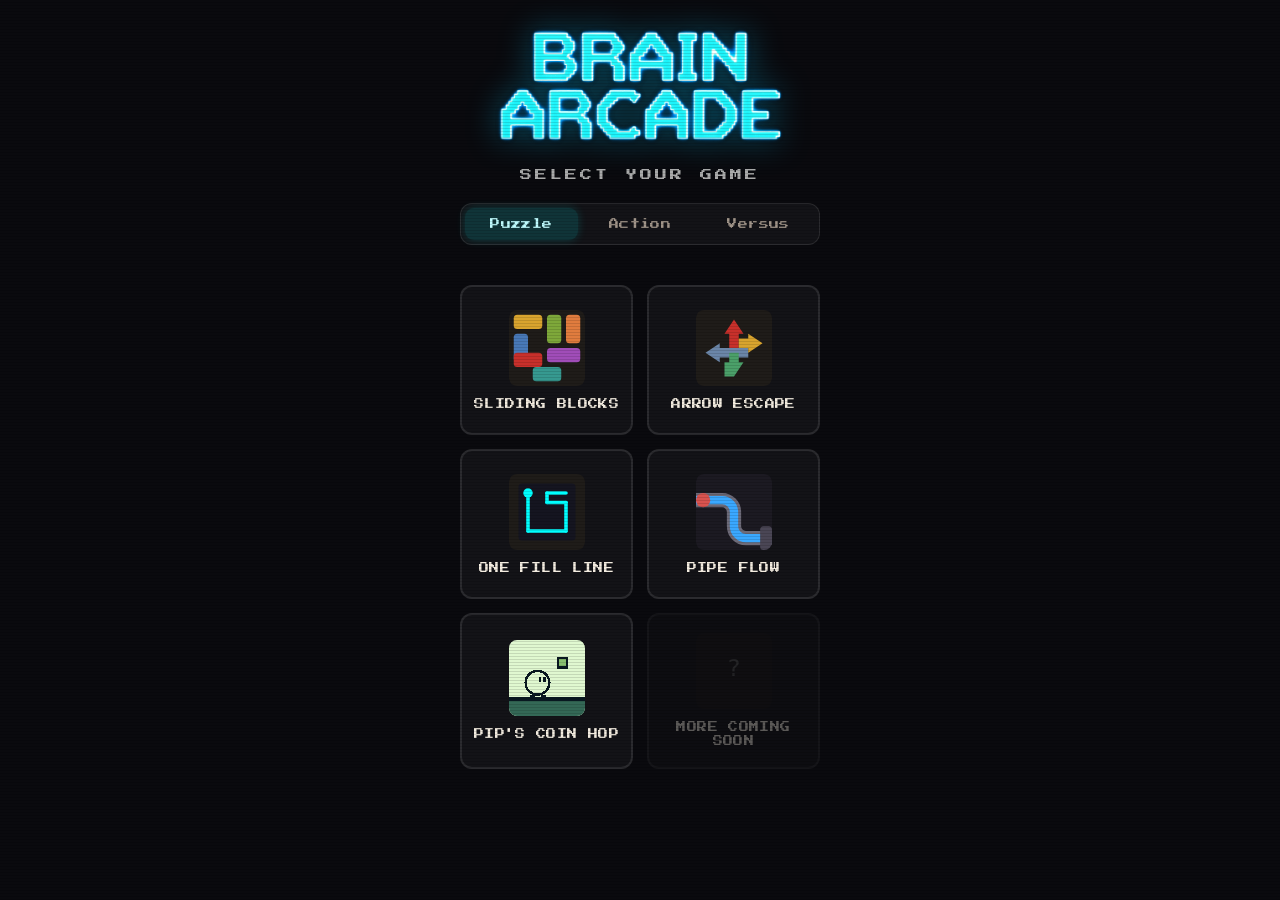
<file: index.html>
<!doctype html>
<html lang="en">
  <head>
    <meta charset="utf-8" />
    <meta
      name="viewport"
      content="width=device-width, initial-scale=1, viewport-fit=cover, maximum-scale=1, user-scalable=no"
    />
    <meta name="theme-color" content="#0a0a0e" />
    <title>Brain Arcade - Free Puzzles</title>
    <meta name="apple-mobile-web-app-capable" content="yes" />
    <meta name="apple-mobile-web-app-title" content="Brain Arcade" />
    <meta name="apple-mobile-web-app-status-bar-style" content="black-translucent" />
    <link rel="icon" type="image/svg+xml" href="favicon.svg" />
    <link rel="apple-touch-icon" href="apple-touch-icon.png" />
    <link rel="stylesheet" href="styles.css" />
  </head>
  <body>
    <!-- ============================================================ -->
    <!-- TITLE SCREEN                                                  -->
    <!-- ============================================================ -->
    <div id="screen-title" class="screen title-screen">
      <div class="title-content">
        <div class="title-header">
        <h1 class="arcade-title"><img class="arcade-logo" src="brain-arcade-logo.png" alt="Brain Arcade" /></h1>
        <p class="arcade-subtitle">SELECT YOUR GAME</p>
        <div class="game-tabs" role="tablist">
          <button class="game-tab active" type="button" role="tab" data-tab="puzzle">Puzzle</button>
          <button class="game-tab" type="button" role="tab" data-tab="action">Action</button>
          <button class="game-tab" type="button" role="tab" data-tab="versus">Versus</button>
        </div>
        </div>
        <div class="game-tiles">
          <button class="game-tile" data-game="slider" data-category="puzzle">
            <svg class="tile-icon" viewBox="0 0 64 64" aria-hidden="true">
              <rect width="64" height="64" rx="6" fill="#1f1c19"/>
              <rect x="4" y="4" width="24" height="12" rx="3" fill="#d9a42e"/>
              <rect x="4" y="20" width="12" height="24" rx="3" fill="#4879b8"/>
              <rect x="4" y="36" width="24" height="12" rx="3" fill="#c8302b"/>
              <rect x="32" y="4" width="12" height="24" rx="3" fill="#7ea83a"/>
              <rect x="32" y="32" width="28" height="12" rx="3" fill="#a04db8"/>
              <rect x="48" y="4" width="12" height="24" rx="3" fill="#e07c3e"/>
              <rect x="20" y="48" width="24" height="12" rx="3" fill="#369990"/>
            </svg>
            <span class="tile-label">SLIDING BLOCKS</span>
          </button>
          <button class="game-tile" data-game="arrow" data-category="puzzle">
            <svg class="tile-icon" viewBox="0 0 64 64" aria-hidden="true">
              <rect width="64" height="64" rx="6" fill="#1f1c19"/>
              <polygon points="32,8 40,20 36,20 36,32 28,32 28,20 24,20" fill="#c8302b"/>
              <polygon points="8,36 20,28 20,32 44,32 44,40 20,40 20,44" fill="#6b86a8"/>
              <polygon points="56,28 44,36 44,32 36,32 36,24 44,24 44,20" fill="#d9a42e"/>
              <polygon points="24,56 24,44 28,44 28,36 36,36 36,44 40,44 32,56" fill="#4ba069"/>
            </svg>
            <span class="tile-label">ARROW ESCAPE</span>
          </button>
          <button class="game-tile" data-game="hen" data-category="action">
            <svg class="tile-icon" viewBox="0 0 64 64" aria-hidden="true">
              <rect width="64" height="64" rx="6" fill="#1f1c19"/>
              <rect y="0" width="64" height="12" fill="#2d6e3a"/>
              <rect y="12" width="64" height="16" fill="#2a6ea8"/>
              <rect y="28" width="64" height="4" fill="#2d6e3a"/>
              <rect y="32" width="64" height="20" fill="#3a3a3a"/>
              <line x1="0" y1="42" x2="64" y2="42" stroke="#fff" stroke-width="1" stroke-dasharray="6 4" opacity="0.5"/>
              <rect y="52" width="64" height="12" fill="#2d6e3a"/>
              <rect x="26" y="54" width="12" height="10" rx="3" fill="#f5e6c8"/>
              <rect x="29" y="51" width="6" height="4" fill="#d03020"/>
            </svg>
            <span class="tile-label">HEN CROSSING</span>
          </button>
          <button class="game-tile" data-game="onefill" data-category="puzzle">
            <svg class="tile-icon" viewBox="0 0 64 64" aria-hidden="true">
              <rect width="64" height="64" rx="6" fill="#1f1c19"/>
              <rect x="8" y="8" width="48" height="48" rx="3" fill="#151520"/>
              <line x1="16" y1="16" x2="16" y2="48" stroke="#0ff" stroke-width="3" stroke-linecap="round"/>
              <line x1="16" y1="48" x2="48" y2="48" stroke="#0ff" stroke-width="3" stroke-linecap="round"/>
              <line x1="48" y1="48" x2="48" y2="24" stroke="#0ff" stroke-width="3" stroke-linecap="round"/>
              <line x1="48" y1="24" x2="32" y2="24" stroke="#0ff" stroke-width="3" stroke-linecap="round"/>
              <line x1="32" y1="24" x2="32" y2="16" stroke="#0ff" stroke-width="3" stroke-linecap="round"/>
              <line x1="32" y1="16" x2="48" y2="16" stroke="#0ff" stroke-width="3" stroke-linecap="round"/>
              <circle cx="16" cy="16" r="4" fill="#0ff"/>
            </svg>
            <span class="tile-label">ONE FILL LINE</span>
          </button>
          <!-- Soccer Challenge hidden from the menu (game code kept; re-enable by uncommenting)
          <button class="game-tile" data-game="soccer">
            <svg class="tile-icon" viewBox="0 0 64 64" aria-hidden="true">
              <rect width="64" height="64" rx="6" fill="#2d6e3a"/>
              <line x1="0" y1="32" x2="64" y2="32" stroke="#fff" stroke-width="1" opacity="0.5"/>
              <circle cx="32" cy="32" r="10" fill="none" stroke="#fff" stroke-width="1" opacity="0.5"/>
              <circle cx="20" cy="20" r="5" fill="#3a6dbf"/><circle cx="44" cy="20" r="5" fill="#3a6dbf"/>
              <circle cx="32" cy="12" r="5" fill="#3a6dbf"/>
              <circle cx="32" cy="44" r="5" fill="#d03020"/><circle cx="20" cy="52" r="5" fill="#d03020"/>
              <circle cx="44" cy="52" r="5" fill="#d03020"/>
              <circle cx="32" cy="28" r="3" fill="#fff"/>
            </svg>
            <span class="tile-label">SOCCER CHALLENGE</span>
          </button>
          -->
          <button class="game-tile" data-game="bubble" data-category="action">
            <svg class="tile-icon" viewBox="0 0 64 64" aria-hidden="true">
              <rect width="64" height="64" rx="6" fill="#1a1633"/>
              <circle cx="20" cy="18" r="9" fill="#e0455a"/>
              <circle cx="38" cy="16" r="9" fill="#3ac7d6"/>
              <circle cx="29" cy="32" r="9" fill="#f2c94c"/>
              <circle cx="47" cy="30" r="9" fill="#5fd068"/>
              <circle cx="16" cy="46" r="9" fill="#a95fe0"/>
              <circle cx="34" cy="48" r="9" fill="#e0455a"/>
              <polygon points="32,58 27,50 37,50" fill="#fff" opacity="0.85"/>
            </svg>
            <span class="tile-label">BUBBLE BLAST</span>
          </button>
          <button class="game-tile" data-game="ranger" data-category="action">
            <svg class="tile-icon" viewBox="0 0 64 64" aria-hidden="true">
              <rect width="64" height="64" rx="6" fill="#0b0a1a"/>
              <circle cx="12" cy="10" r="1.4" fill="#fff"/>
              <circle cx="50" cy="14" r="1" fill="#fff"/>
              <circle cx="8" cy="40" r="1" fill="#fff"/>
              <circle cx="56" cy="46" r="1.4" fill="#fff"/>
              <circle cx="44" cy="8" r="1" fill="#fff"/>
              <circle cx="44" cy="46" r="14" fill="#3d54c9" opacity="0.6"/>
              <polygon points="32,10 24,44 32,38 40,44" fill="#4fc3e8"/>
              <polygon points="28,44 26,52 30,50" fill="#ffb545"/>
              <polygon points="36,44 34,50 38,52" fill="#ffb545"/>
              <circle cx="32" cy="24" r="4" fill="#dff6ff"/>
            </svg>
            <span class="tile-label">SPACE RANGER</span>
          </button>
          <button class="game-tile" data-game="arena" data-category="versus">
            <svg class="tile-icon" viewBox="0 0 64 64" aria-hidden="true">
              <rect width="64" height="64" rx="6" fill="#241c2e"/>
              <rect x="6" y="40" width="52" height="4" fill="#3a2e44"/>
              <rect x="8" y="20" width="14" height="20" rx="2" fill="#e0455a"/>
              <rect x="11" y="12" width="8" height="9" rx="2" fill="#7a1f2b"/>
              <rect x="6" y="24" width="6" height="12" fill="#7a1f2b"/>
              <rect x="20" y="24" width="10" height="6" fill="#7a1f2b"/>
              <rect x="42" y="20" width="14" height="20" rx="2" fill="#3ac7d6"/>
              <rect x="45" y="12" width="8" height="9" rx="2" fill="#1a5a63"/>
              <rect x="52" y="24" width="6" height="12" fill="#1a5a63"/>
              <rect x="34" y="24" width="10" height="6" fill="#1a5a63"/>
            </svg>
            <span class="tile-label">ROBOT ARENA</span>
          </button>
          <button class="game-tile" data-game="pipes" data-category="puzzle">
            <svg class="tile-icon" viewBox="0 0 64 64" aria-hidden="true">
              <rect width="64" height="64" rx="6" fill="#1c1a22"/>
              <path d="M0 22 H22 A10 10 0 0 1 32 32 V44 A10 10 0 0 0 42 54 H64" fill="none" stroke="#6d6a78" stroke-width="12" stroke-linecap="butt"/>
              <path d="M0 22 H22 A10 10 0 0 1 32 32 V44 A10 10 0 0 0 42 54 H64" fill="none" stroke="#3aa8ff" stroke-width="7" stroke-linecap="butt"/>
              <circle cx="6" cy="22" r="6" fill="#d9534f"/>
              <rect x="54" y="44" width="10" height="20" rx="3" fill="#4a4655"/>
            </svg>
            <span class="tile-label">PIPE FLOW</span>
          </button>
          <a class="game-tile" href="pips-coin-hop.html" data-category="puzzle">
            <svg class="tile-icon" viewBox="0 0 64 64" aria-hidden="true" shape-rendering="crispEdges">
              <rect width="64" height="64" rx="6" fill="#e0f8d0"/>
              <rect y="48" width="64" height="16" fill="#346856"/>
              <rect y="48" width="64" height="3" fill="#081820"/>
              <rect x="40" y="14" width="10" height="10" fill="#081820"/>
              <rect x="42" y="16" width="6" height="6" fill="#88c070"/>
              <circle cx="24" cy="36" r="11" fill="#081820"/>
              <circle cx="24" cy="36" r="9" fill="#e0f8d0"/>
              <rect x="25" y="31" width="2" height="4" fill="#081820"/>
              <rect x="29" y="31" width="2" height="4" fill="#081820"/>
              <rect x="18" y="46" width="4" height="2" fill="#081820"/>
              <rect x="27" y="46" width="4" height="2" fill="#081820"/>
            </svg>
            <span class="tile-label">PIP'S COIN HOP</span>
          </a>
          <button class="game-tile" data-game="tank" data-category="versus">
            <svg class="tile-icon" viewBox="0 0 64 64" aria-hidden="true">
              <rect width="64" height="64" rx="6" fill="#7fb6e0"/>
              <rect y="46" width="64" height="18" fill="#4a8a3a"/>
              <path d="M2 46 Q16 40 30 46 T62 46" fill="#5fa83b" stroke="none"/>
              <path d="M8 44 Q32 18 56 44" fill="none" stroke="#fff" stroke-width="1.5" stroke-dasharray="3 3" opacity="0.8"/>
              <circle cx="56" cy="20" r="3.5" fill="#ffd24a"/>
              <g><rect x="6" y="40" width="14" height="6" rx="2" fill="#e0455a"/><rect x="9" y="36" width="8" height="5" rx="2" fill="#e0455a"/><rect x="14" y="30" width="9" height="2.5" rx="1" fill="#7a1f2b" transform="rotate(-38 14 31)"/></g>
              <g><rect x="44" y="40" width="14" height="6" rx="2" fill="#3ac7d6"/><rect x="47" y="36" width="8" height="5" rx="2" fill="#3ac7d6"/><rect x="41" y="30" width="9" height="2.5" rx="1" fill="#1a5a63" transform="rotate(38 50 31)"/></g>
            </svg>
            <span class="tile-label">TANK DUEL</span>
          </button>
          <div class="game-tile game-tile--disabled" data-category="all">
            <svg class="tile-icon" viewBox="0 0 64 64" aria-hidden="true">
              <rect width="64" height="64" rx="6" fill="#1f1c19" opacity="0.5"/>
              <text x="32" y="36" text-anchor="middle" font-size="20" fill="#555">?</text>
            </svg>
            <span class="tile-label">MORE COMING SOON</span>
          </div>
        </div>
      </div>
      <div class="scanlines"></div>
      <div class="title-fade" aria-hidden="true"></div>
    </div>

    <!-- ============================================================ -->
    <!-- SLIDING BLOCKS SCREEN                                         -->
    <!-- ============================================================ -->
    <div id="screen-slider" class="screen" hidden>
      <header class="app-header">
        <button class="menu-btn" type="button" data-back aria-label="Back to menu">&larr; MENU</button>
        <div class="counter" aria-live="polite">
          Completed: <span id="slider-completed-count">0</span>
        </div>
        <button
          id="slider-settings-btn"
          class="icon-btn"
          type="button"
          aria-label="Settings"
        >
          <svg viewBox="0 0 24 24" aria-hidden="true" focusable="false">
            <path
              d="M19.14 12.94a7.49 7.49 0 0 0 0-1.88l2.03-1.58a.5.5 0 0 0 .12-.64l-1.92-3.32a.5.5 0 0 0-.61-.22l-2.39.96a7.3 7.3 0 0 0-1.63-.94l-.36-2.54A.5.5 0 0 0 13.88 2h-3.84a.5.5 0 0 0-.5.43l-.36 2.54c-.58.24-1.13.55-1.63.94l-2.39-.96a.5.5 0 0 0-.61.22L2.63 8.49a.5.5 0 0 0 .12.64l2.03 1.58a7.49 7.49 0 0 0 0 1.88L2.75 14.17a.5.5 0 0 0-.12.64l1.92 3.32c.14.24.42.34.67.24l2.39-.96c.5.39 1.05.7 1.63.94l.36 2.54c.05.25.26.43.5.43h3.84c.25 0 .46-.18.5-.43l.36-2.54c.58-.24 1.13-.55 1.63-.94l2.39.96c.25.1.53 0 .67-.24l1.92-3.32a.5.5 0 0 0-.12-.64l-2.03-1.58ZM12 15.5A3.5 3.5 0 1 1 12 8.5a3.5 3.5 0 0 1 0 7Z"
              fill="currentColor"
            />
          </svg>
        </button>
      </header>

      <main class="app-main">
        <div id="slider-board-wrap" class="board-wrap">
          <div id="slider-board" class="board" aria-label="Puzzle board"></div>
        </div>

        <div class="status-bar">
          <div class="moves">Moves: <span id="slider-move-count">0</span></div>
          <div class="difficulty-label">
            <span id="slider-difficulty-label">Moderate</span>
          </div>
          <div class="status-actions">
            <button
              id="slider-restart-btn"
              type="button"
              class="icon-btn-small"
              aria-label="Restart puzzle"
              title="Restart this puzzle"
            >
              <svg viewBox="0 0 24 24" aria-hidden="true" focusable="false">
                <path
                  d="M12 5V2L7 6l5 4V7a5 5 0 1 1-4.9 6h-2.02A7 7 0 1 0 12 5z"
                  fill="currentColor"
                />
              </svg>
            </button>
            <button id="slider-new-puzzle-btn" type="button" class="primary-btn">
              New Puzzle
            </button>
          </div>
        </div>
      </main>

      <!-- Slider settings modal -->
      <div
        id="slider-settings-modal"
        class="modal"
        role="dialog"
        aria-modal="true"
        hidden
      >
        <div class="modal-backdrop" data-close></div>
        <div class="modal-card">
          <h2>Settings</h2>
          <fieldset class="field">
            <legend>Block style</legend>
            <label class="radio">
              <input type="radio" name="slider-block-style" value="wood" checked />
              <span>Wood blocks</span>
            </label>
            <label class="radio">
              <input type="radio" name="slider-block-style" value="cars" />
              <span>Cars</span>
            </label>
            <label class="radio">
              <input type="radio" name="slider-block-style" value="fruit" />
              <span>Fruit</span>
            </label>
          </fieldset>
          <fieldset class="field">
            <legend>Difficulty</legend>
            <label class="radio">
              <input type="radio" name="slider-difficulty" value="simple" />
              <span>Simple</span>
            </label>
            <label class="radio">
              <input type="radio" name="slider-difficulty" value="moderate" checked />
              <span>Moderate</span>
            </label>
            <label class="radio">
              <input type="radio" name="slider-difficulty" value="difficult" />
              <span>Difficult</span>
            </label>
          </fieldset>
          <div class="field">
            <button id="slider-reset-count-btn" type="button" class="danger-btn">
              Reset completed count
            </button>
          </div>
          <div class="modal-actions">
            <button type="button" class="primary-btn" data-close>Close</button>
          </div>
        </div>
      </div>

      <!-- Slider win modal -->
      <div id="slider-win-modal" class="modal" role="dialog" aria-modal="true" hidden>
        <div class="modal-backdrop" data-close></div>
        <div class="modal-card">
          <h2>Solved!</h2>
          <p>You solved it in <strong><span id="slider-win-moves">0</span></strong> moves.</p>
          <p>Puzzles completed: <strong><span id="slider-win-total">0</span></strong></p>
          <div class="modal-actions">
            <button id="slider-next-puzzle-btn" type="button" class="primary-btn">Next puzzle</button>
          </div>
        </div>
      </div>

      <!-- Slider tutorial modal -->
      <div id="slider-tutorial-modal" class="modal" role="dialog" aria-modal="true" hidden>
        <div class="modal-backdrop"></div>
        <div class="modal-card tutorial-card">
          <h2>How to play</h2>
          <div id="slider-tutorial-board" class="tutorial-board"></div>
          <p id="slider-tutorial-caption" class="tutorial-caption">Watch this quick demo&hellip;</p>
          <div class="modal-actions tutorial-actions">
            <button id="slider-tutorial-btn" type="button" class="danger-btn">Skip tutorial</button>
          </div>
        </div>
      </div>
    </div>

    <!-- ============================================================ -->
    <!-- ARROW ESCAPE SCREEN                                           -->
    <!-- ============================================================ -->
    <div id="screen-arrow" class="screen" hidden>
      <header class="app-header">
        <button class="menu-btn" type="button" data-back aria-label="Back to menu">&larr; MENU</button>
        <div class="counter" aria-live="polite">
          Completed: <span id="arrow-completed-count">0</span>
        </div>
        <button
          id="arrow-settings-btn"
          class="icon-btn"
          type="button"
          aria-label="Settings"
        >
          <svg viewBox="0 0 24 24" aria-hidden="true" focusable="false">
            <path
              d="M19.14 12.94a7.49 7.49 0 0 0 0-1.88l2.03-1.58a.5.5 0 0 0 .12-.64l-1.92-3.32a.5.5 0 0 0-.61-.22l-2.39.96a7.3 7.3 0 0 0-1.63-.94l-.36-2.54A.5.5 0 0 0 13.88 2h-3.84a.5.5 0 0 0-.5.43l-.36 2.54c-.58.24-1.13.55-1.63.94l-2.39-.96a.5.5 0 0 0-.61.22L2.63 8.49a.5.5 0 0 0 .12.64l2.03 1.58a7.49 7.49 0 0 0 0 1.88L2.75 14.17a.5.5 0 0 0-.12.64l1.92 3.32c.14.24.42.34.67.24l2.39-.96c.5.39 1.05.7 1.63.94l.36 2.54c.05.25.26.43.5.43h3.84c.25 0 .46-.18.5-.43l.36-2.54c.58-.24 1.13-.55 1.63-.94l2.39.96c.25.1.53 0 .67-.24l1.92-3.32a.5.5 0 0 0-.12-.64l-2.03-1.58ZM12 15.5A3.5 3.5 0 1 1 12 8.5a3.5 3.5 0 0 1 0 7Z"
              fill="currentColor"
            />
          </svg>
        </button>
      </header>

      <main class="app-main">
        <div id="arrow-board-wrap" class="board-wrap">
          <div id="arrow-board" class="arrow-board" aria-label="Arrow puzzle board"></div>
        </div>

        <div class="status-bar">
          <div class="moves">Taps: <span id="arrow-tap-count">0</span></div>
          <div class="difficulty-label">
            <span id="arrow-difficulty-label">Moderate</span>
          </div>
          <div class="status-actions">
            <button
              id="arrow-restart-btn"
              type="button"
              class="icon-btn-small"
              aria-label="Restart puzzle"
              title="Restart this puzzle"
            >
              <svg viewBox="0 0 24 24" aria-hidden="true" focusable="false">
                <path
                  d="M12 5V2L7 6l5 4V7a5 5 0 1 1-4.9 6h-2.02A7 7 0 1 0 12 5z"
                  fill="currentColor"
                />
              </svg>
            </button>
            <button id="arrow-new-puzzle-btn" type="button" class="primary-btn">
              New Puzzle
            </button>
          </div>
        </div>
      </main>

      <!-- Arrow settings modal -->
      <div id="arrow-settings-modal" class="modal" role="dialog" aria-modal="true" hidden>
        <div class="modal-backdrop" data-close></div>
        <div class="modal-card">
          <h2>Settings</h2>
          <fieldset class="field">
            <legend>Difficulty</legend>
            <label class="radio">
              <input type="radio" name="arrow-difficulty" value="simple" />
              <span>Simple</span>
            </label>
            <label class="radio">
              <input type="radio" name="arrow-difficulty" value="moderate" checked />
              <span>Moderate</span>
            </label>
            <label class="radio">
              <input type="radio" name="arrow-difficulty" value="difficult" />
              <span>Difficult</span>
            </label>
          </fieldset>
          <div class="field">
            <button id="arrow-reset-count-btn" type="button" class="danger-btn">
              Reset completed count
            </button>
          </div>
          <div class="modal-actions">
            <button type="button" class="primary-btn" data-close>Close</button>
          </div>
        </div>
      </div>

      <!-- Arrow win modal -->
      <div id="arrow-win-modal" class="modal" role="dialog" aria-modal="true" hidden>
        <div class="modal-backdrop" data-close></div>
        <div class="modal-card">
          <h2>Solved!</h2>
          <p>You solved it in <strong><span id="arrow-win-taps">0</span></strong> taps.</p>
          <p>Puzzles completed: <strong><span id="arrow-win-total">0</span></strong></p>
          <div class="modal-actions">
            <button id="arrow-next-puzzle-btn" type="button" class="primary-btn">Next puzzle</button>
          </div>
        </div>
      </div>

      <!-- Arrow tutorial modal -->
      <div id="arrow-tutorial-modal" class="modal" role="dialog" aria-modal="true" hidden>
        <div class="modal-backdrop"></div>
        <div class="modal-card tutorial-card">
          <h2>How to play</h2>
          <div id="arrow-tutorial-board" class="arrow-board arrow-tutorial-board"></div>
          <p id="arrow-tutorial-caption" class="tutorial-caption">Watch this quick demo&hellip;</p>
          <div class="modal-actions tutorial-actions">
            <button id="arrow-tutorial-btn" type="button" class="danger-btn">Skip tutorial</button>
          </div>
        </div>
      </div>
    </div>

    <!-- ============================================================ -->
    <!-- HEN CROSSING SCREEN                                           -->
    <!-- ============================================================ -->
    <div id="screen-hen" class="screen" hidden>
      <header class="app-header">
        <button class="menu-btn" type="button" data-back aria-label="Back to menu">&larr; MENU</button>
        <div class="hen-lives" id="hen-lives" aria-live="polite"></div>
        <div class="counter" aria-live="polite">
          Crossed: <span id="hen-completed-count">0</span>
        </div>
        <button id="hen-settings-btn" class="icon-btn" type="button" aria-label="Settings">
          <svg viewBox="0 0 24 24" aria-hidden="true" focusable="false">
            <path d="M19.14 12.94a7.49 7.49 0 0 0 0-1.88l2.03-1.58a.5.5 0 0 0 .12-.64l-1.92-3.32a.5.5 0 0 0-.61-.22l-2.39.96a7.3 7.3 0 0 0-1.63-.94l-.36-2.54A.5.5 0 0 0 13.88 2h-3.84a.5.5 0 0 0-.5.43l-.36 2.54c-.58.24-1.13.55-1.63.94l-2.39-.96a.5.5 0 0 0-.61.22L2.63 8.49a.5.5 0 0 0 .12.64l2.03 1.58a7.49 7.49 0 0 0 0 1.88L2.75 14.17a.5.5 0 0 0-.12.64l1.92 3.32c.14.24.42.34.67.24l2.39-.96c.5.39 1.05.7 1.63.94l.36 2.54c.05.25.26.43.5.43h3.84c.25 0 .46-.18.5-.43l.36-2.54c.58-.24 1.13-.55 1.63-.94l2.39.96c.25.1.53 0 .67-.24l1.92-3.32a.5.5 0 0 0-.12-.64l-2.03-1.58ZM12 15.5A3.5 3.5 0 1 1 12 8.5a3.5 3.5 0 0 1 0 7Z" fill="currentColor"/>
          </svg>
        </button>
      </header>

      <main class="app-main hen-main">
        <div class="hen-canvas-wrap">
          <canvas id="hen-canvas"></canvas>
        </div>
        <div class="hen-dpad">
          <button class="dpad-btn dpad-up" data-dir="up" aria-label="Move up">
            <svg viewBox="0 0 24 24"><path d="M12 4l8 8h-5v8h-6v-8H4z" fill="currentColor"/></svg>
          </button>
          <div class="dpad-mid">
            <button class="dpad-btn dpad-left" data-dir="left" aria-label="Move left">
              <svg viewBox="0 0 24 24"><path d="M4 12l8-8v5h8v6h-8v5z" fill="currentColor"/></svg>
            </button>
            <div class="dpad-center"></div>
            <button class="dpad-btn dpad-right" data-dir="right" aria-label="Move right">
              <svg viewBox="0 0 24 24"><path d="M20 12l-8 8v-5H4v-6h8V4z" fill="currentColor"/></svg>
            </button>
          </div>
          <button class="dpad-btn dpad-down" data-dir="down" aria-label="Move down">
            <svg viewBox="0 0 24 24"><path d="M12 20l-8-8h5V4h6v8h5z" fill="currentColor"/></svg>
          </button>
        </div>
        <div class="status-bar">
          <div class="difficulty-label">
            <span id="hen-difficulty-label">Moderate</span>
          </div>
        </div>
      </main>

      <!-- Hen settings modal -->
      <div id="hen-settings-modal" class="modal" role="dialog" aria-modal="true" hidden>
        <div class="modal-backdrop" data-close></div>
        <div class="modal-card">
          <h2>Settings</h2>
          <fieldset class="field">
            <legend>Difficulty</legend>
            <label class="radio"><input type="radio" name="hen-difficulty" value="simple" /><span>Simple</span></label>
            <label class="radio"><input type="radio" name="hen-difficulty" value="moderate" checked /><span>Moderate</span></label>
            <label class="radio"><input type="radio" name="hen-difficulty" value="difficult" /><span>Difficult</span></label>
          </fieldset>
          <div class="field">
            <button id="hen-reset-count-btn" type="button" class="danger-btn">Reset completed count</button>
          </div>
          <div class="modal-actions">
            <button type="button" class="primary-btn" data-close>Close</button>
          </div>
        </div>
      </div>

      <!-- Hen win modal -->
      <div id="hen-win-modal" class="modal" role="dialog" aria-modal="true" hidden>
        <div class="modal-backdrop" data-close></div>
        <div class="modal-card">
          <h2>Safe crossing!</h2>
          <p>The hen made it across!</p>
          <p>Total crossings: <strong><span id="hen-win-total">0</span></strong></p>
          <div class="modal-actions">
            <button id="hen-next-btn" type="button" class="primary-btn">Cross again</button>
          </div>
        </div>
      </div>

      <!-- Hen game-over modal -->
      <div id="hen-gameover-modal" class="modal" role="dialog" aria-modal="true" hidden>
        <div class="modal-backdrop"></div>
        <div class="modal-card">
          <h2>Game Over!</h2>
          <p>The hen ran out of lives.</p>
          <p>Total crossings: <strong><span id="hen-gameover-total">0</span></strong></p>
          <div class="modal-actions">
            <button id="hen-retry-btn" type="button" class="primary-btn">Play again</button>
          </div>
        </div>
      </div>

      <!-- Hen tutorial modal -->
      <div id="hen-tutorial-modal" class="modal" role="dialog" aria-modal="true" hidden>
        <div class="modal-backdrop"></div>
        <div class="modal-card tutorial-card">
          <h2>Hen Crossing</h2>
          <p class="tutorial-caption">Swipe to move the hen.</p>
          <p class="tutorial-caption">Cross the highway &mdash; avoid the cars!</p>
          <p class="tutorial-caption">Hop across the river on logs and flower pads.</p>
          <p class="tutorial-caption">Don&rsquo;t fall in the water!</p>
          <div class="modal-actions tutorial-actions">
            <button id="hen-tutorial-btn" type="button" class="primary-btn">Start playing!</button>
          </div>
        </div>
      </div>
    </div>

    <!-- ============================================================ -->
    <!-- ONE FILL LINE SCREEN                                          -->
    <!-- ============================================================ -->
    <div id="screen-onefill" class="screen" hidden>
      <header class="app-header">
        <button class="menu-btn" type="button" data-back aria-label="Back to menu">&larr; MENU</button>
        <div class="counter" aria-live="polite">
          Completed: <span id="onefill-completed-count">0</span>
        </div>
        <button id="onefill-settings-btn" class="icon-btn" type="button" aria-label="Settings">
          <svg viewBox="0 0 24 24" aria-hidden="true" focusable="false">
            <path d="M19.14 12.94a7.49 7.49 0 0 0 0-1.88l2.03-1.58a.5.5 0 0 0 .12-.64l-1.92-3.32a.5.5 0 0 0-.61-.22l-2.39.96a7.3 7.3 0 0 0-1.63-.94l-.36-2.54A.5.5 0 0 0 13.88 2h-3.84a.5.5 0 0 0-.5.43l-.36 2.54c-.58.24-1.13.55-1.63.94l-2.39-.96a.5.5 0 0 0-.61.22L2.63 8.49a.5.5 0 0 0 .12.64l2.03 1.58a7.49 7.49 0 0 0 0 1.88L2.75 14.17a.5.5 0 0 0-.12.64l1.92 3.32c.14.24.42.34.67.24l2.39-.96c.5.39 1.05.7 1.63.94l.36 2.54c.05.25.26.43.5.43h3.84c.25 0 .46-.18.5-.43l.36-2.54c.58-.24 1.13-.55 1.63-.94l2.39.96c.25.1.53 0 .67-.24l1.92-3.32a.5.5 0 0 0-.12-.64l-2.03-1.58ZM12 15.5A3.5 3.5 0 1 1 12 8.5a3.5 3.5 0 0 1 0 7Z" fill="currentColor"/>
          </svg>
        </button>
      </header>

      <main class="app-main">
        <div class="onefill-wrap">
          <div id="onefill-board" class="onefill-board">
            <svg id="onefill-svg" class="onefill-svg"></svg>
          </div>
        </div>
        <div class="status-bar">
          <div class="moves">Cells: <span id="onefill-progress">0</span> / <span id="onefill-total">0</span></div>
          <div class="difficulty-label"><span id="onefill-difficulty-label">Moderate</span></div>
          <div class="status-actions">
            <button id="onefill-reset-btn" type="button" class="icon-btn-small" aria-label="Reset puzzle" title="Reset this puzzle">
              <svg viewBox="0 0 24 24" aria-hidden="true" focusable="false">
                <path d="M12 5V2L7 6l5 4V7a5 5 0 1 1-4.9 6h-2.02A7 7 0 1 0 12 5z" fill="currentColor"/>
              </svg>
            </button>
            <button id="onefill-new-btn" type="button" class="primary-btn">New Puzzle</button>
          </div>
        </div>
      </main>

      <!-- Onefill settings modal -->
      <div id="onefill-settings-modal" class="modal" role="dialog" aria-modal="true" hidden>
        <div class="modal-backdrop" data-close></div>
        <div class="modal-card">
          <h2>Settings</h2>
          <fieldset class="field">
            <legend>Difficulty</legend>
            <label class="radio"><input type="radio" name="onefill-difficulty" value="simple" /><span>Simple</span></label>
            <label class="radio"><input type="radio" name="onefill-difficulty" value="moderate" checked /><span>Moderate</span></label>
            <label class="radio"><input type="radio" name="onefill-difficulty" value="difficult" /><span>Difficult</span></label>
          </fieldset>
          <div class="field">
            <button id="onefill-reset-count-btn" type="button" class="danger-btn">Reset completed count</button>
          </div>
          <div class="modal-actions">
            <button type="button" class="primary-btn" data-close>Close</button>
          </div>
        </div>
      </div>

      <!-- Onefill win modal -->
      <div id="onefill-win-modal" class="modal" role="dialog" aria-modal="true" hidden>
        <div class="modal-backdrop" data-close></div>
        <div class="modal-card">
          <h2>Solved!</h2>
          <p>You filled every square!</p>
          <p>Puzzles completed: <strong><span id="onefill-win-total">0</span></strong></p>
          <div class="modal-actions">
            <button id="onefill-next-btn" type="button" class="primary-btn">Next puzzle</button>
          </div>
        </div>
      </div>

      <!-- Onefill tutorial modal -->
      <div id="onefill-tutorial-modal" class="modal" role="dialog" aria-modal="true" hidden>
        <div class="modal-backdrop"></div>
        <div class="modal-card tutorial-card">
          <h2>One Fill Line</h2>
          <p class="tutorial-caption">Draw a line through every empty square.</p>
          <p class="tutorial-caption">Start from the glowing dot and drag to adjacent cells.</p>
          <p class="tutorial-caption">Drag backward to undo a wrong turn.</p>
          <p class="tutorial-caption">Fill them all to win!</p>
          <div class="modal-actions tutorial-actions">
            <button id="onefill-tutorial-btn" type="button" class="primary-btn">Start playing!</button>
          </div>
        </div>
      </div>
    </div>

    <!-- ============================================================ -->
    <!-- SOCCER CHALLENGE SCREEN                                        -->
    <!-- ============================================================ -->
    <div id="screen-soccer" class="screen" hidden>
      <header class="app-header">
        <button class="menu-btn" type="button" data-back aria-label="Back to menu">&larr; MENU</button>
        <div id="soccer-score" class="soccer-score"></div>
        <div class="counter" aria-live="polite">
          Played: <span id="soccer-completed-count">0</span>
        </div>
        <button id="soccer-settings-btn" class="icon-btn" type="button" aria-label="Settings" style="visibility:hidden">
          <svg viewBox="0 0 24 24" aria-hidden="true" focusable="false">
            <path d="M19.14 12.94a7.49 7.49 0 0 0 0-1.88l2.03-1.58a.5.5 0 0 0 .12-.64l-1.92-3.32a.5.5 0 0 0-.61-.22l-2.39.96a7.3 7.3 0 0 0-1.63-.94l-.36-2.54A.5.5 0 0 0 13.88 2h-3.84a.5.5 0 0 0-.5.43l-.36 2.54c-.58.24-1.13.55-1.63.94l-2.39-.96a.5.5 0 0 0-.61.22L2.63 8.49a.5.5 0 0 0 .12.64l2.03 1.58a7.49 7.49 0 0 0 0 1.88L2.75 14.17a.5.5 0 0 0-.12.64l1.92 3.32c.14.24.42.34.67.24l2.39-.96c.5.39 1.05.7 1.63.94l.36 2.54c.05.25.26.43.5.43h3.84c.25 0 .46-.18.5-.43l.36-2.54c.58-.24 1.13-.55 1.63-.94l2.39.96c.25.1.53 0 .67-.24l1.92-3.32a.5.5 0 0 0-.12-.64l-2.03-1.58ZM12 15.5A3.5 3.5 0 1 1 12 8.5a3.5 3.5 0 0 1 0 7Z" fill="currentColor"/>
          </svg>
        </button>
      </header>

      <main class="app-main">
        <!-- Team selection overlay -->
        <div id="soccer-team-select" class="soccer-select">
          <h2 class="soccer-select-title">Choose Your Team</h2>
          <div class="soccer-mode-toggle">
            <button id="soccer-mode-cpu" class="soccer-mode-btn active" type="button">vs CPU</button>
            <button id="soccer-mode-friend" class="soccer-mode-btn" type="button">vs Friend</button>
          </div>
          <div id="soccer-opp-choice" class="soccer-opp-choice" hidden>
            <button id="soccer-random-opp" class="soccer-opp-btn" type="button">Random Opponent</button>
            <button id="soccer-pick-opp" class="soccer-opp-btn" type="button">Pick Opponent</button>
          </div>
          <div id="soccer-matchup" class="soccer-matchup" hidden>
            <div class="matchup-team" id="matchup-a">
              <div class="matchup-badge" id="matchup-badge-a"></div>
              <span class="matchup-name" id="matchup-name-a"></span>
            </div>
            <span class="matchup-vs">VS</span>
            <div class="matchup-team" id="matchup-b">
              <div class="matchup-badge" id="matchup-badge-b"></div>
              <span class="matchup-name" id="matchup-name-b"></span>
            </div>
          </div>
          <button id="soccer-start-btn" class="primary-btn" type="button" hidden>Start Match</button>
          <div id="soccer-badges" class="soccer-badges"></div>
        </div>
        <!-- Match canvas (hidden during team select) -->
        <div id="soccer-canvas-wrap" class="soccer-canvas-wrap" hidden>
          <canvas id="soccer-canvas"></canvas>
        </div>
        <div id="soccer-info" class="soccer-info" hidden></div>
      </main>

      <!-- Soccer end-of-match modal -->
      <div id="soccer-end-modal" class="modal" role="dialog" aria-modal="true" hidden>
        <div class="modal-backdrop"></div>
        <div class="modal-card">
          <h2 id="soccer-end-title">Full Time!</h2>
          <p id="soccer-end-score" style="font-size:1.4rem;text-align:center;"></p>
          <p>Matches played: <strong><span id="soccer-end-total">0</span></strong></p>
          <div class="modal-actions" style="flex-direction:column;gap:8px;">
            <button id="soccer-play-again-btn" type="button" class="primary-btn" style="width:100%">Play Again</button>
            <button id="soccer-new-teams-btn" type="button" class="danger-btn" style="width:100%">New Teams</button>
          </div>
        </div>
      </div>

      <!-- Soccer tutorial modal -->
      <div id="soccer-tutorial-modal" class="modal" role="dialog" aria-modal="true" hidden>
        <div class="modal-backdrop"></div>
        <div class="modal-card tutorial-card" style="max-width:360px;">
          <h2 style="text-align:center;">How to Play</h2>
          <div id="soccer-tutorial-steps">
            <div class="soccer-tut-step" data-step="0">
              <div class="soccer-tut-icon">&#127919;</div>
              <p class="tutorial-caption"><strong>Select a player</strong></p>
              <p class="tutorial-caption">Tap one of your team's players to select them. They'll glow yellow.</p>
            </div>
            <div class="soccer-tut-step" data-step="1" hidden>
              <div class="soccer-tut-icon">&#128073;</div>
              <p class="tutorial-caption"><strong>Aim &amp; shoot</strong></p>
              <p class="tutorial-caption">Drag <em>away</em> from the player like a slingshot. A dotted line shows where they'll go. Release to launch!</p>
            </div>
            <div class="soccer-tut-step" data-step="2" hidden>
              <div class="soccer-tut-icon">&#9917;</div>
              <p class="tutorial-caption"><strong>Hit the ball</strong></p>
              <p class="tutorial-caption">Your player slides across the pitch. If they hit the ball, it ricochets toward the goal. The ball bounces off walls and other players!</p>
            </div>
            <div class="soccer-tut-step" data-step="3" hidden>
              <div class="soccer-tut-icon">&#127942;</div>
              <p class="tutorial-caption"><strong>Score to win</strong></p>
              <p class="tutorial-caption">Each team gets 5 shots. Knock the ball into the opponent's goal to score. Most goals wins!</p>
            </div>
          </div>
          <div class="modal-actions" style="justify-content:space-between;">
            <button id="soccer-tut-prev" type="button" class="danger-btn" hidden>&larr; Back</button>
            <button id="soccer-tut-next" type="button" class="primary-btn">Next &rarr;</button>
          </div>
        </div>
      </div>
    </div>

    <!-- ============================================================ -->
    <!-- BUBBLE BLAST SCREEN                                           -->
    <!-- ============================================================ -->
    <div id="screen-bubble" class="screen" hidden>
      <header class="app-header">
        <button class="menu-btn" type="button" data-back aria-label="Back to menu">&larr; MENU</button>
        <div class="counter" aria-live="polite">
          Cleared: <span id="bubble-completed-count">0</span>
        </div>
        <button id="bubble-settings-btn" class="icon-btn" type="button" aria-label="Settings">
          <svg viewBox="0 0 24 24" aria-hidden="true" focusable="false">
            <path d="M19.14 12.94a7.49 7.49 0 0 0 0-1.88l2.03-1.58a.5.5 0 0 0 .12-.64l-1.92-3.32a.5.5 0 0 0-.61-.22l-2.39.96a7.3 7.3 0 0 0-1.63-.94l-.36-2.54A.5.5 0 0 0 13.88 2h-3.84a.5.5 0 0 0-.5.43l-.36 2.54c-.58.24-1.13.55-1.63.94l-2.39-.96a.5.5 0 0 0-.61.22L2.63 8.49a.5.5 0 0 0 .12.64l2.03 1.58a7.49 7.49 0 0 0 0 1.88L2.75 14.17a.5.5 0 0 0-.12.64l1.92 3.32c.14.24.42.34.67.24l2.39-.96c.5.39 1.05.7 1.63.94l.36 2.54c.05.25.26.43.5.43h3.84c.25 0 .46-.18.5-.43l.36-2.54c.58-.24 1.13-.55 1.63-.94l2.39.96c.25.1.53 0 .67-.24l1.92-3.32a.5.5 0 0 0-.12-.64l-2.03-1.58ZM12 15.5A3.5 3.5 0 1 1 12 8.5a3.5 3.5 0 0 1 0 7Z" fill="currentColor"/>
          </svg>
        </button>
      </header>

      <main class="app-main bubble-main">
        <div class="bubble-canvas-wrap">
          <canvas id="bubble-canvas"></canvas>
        </div>
        <div class="status-bar">
          <div class="difficulty-label">
            <span id="bubble-difficulty-label">Moderate</span>
          </div>
        </div>
      </main>

      <!-- Bubble settings modal -->
      <div id="bubble-settings-modal" class="modal" role="dialog" aria-modal="true" hidden>
        <div class="modal-backdrop" data-close></div>
        <div class="modal-card">
          <h2>Settings</h2>
          <fieldset class="field">
            <legend>Difficulty</legend>
            <label class="radio"><input type="radio" name="bubble-difficulty" value="simple" /><span>Simple</span></label>
            <label class="radio"><input type="radio" name="bubble-difficulty" value="moderate" checked /><span>Moderate</span></label>
            <label class="radio"><input type="radio" name="bubble-difficulty" value="difficult" /><span>Difficult</span></label>
          </fieldset>
          <div class="field">
            <button id="bubble-reset-count-btn" type="button" class="danger-btn">Reset completed count</button>
          </div>
          <div class="modal-actions">
            <button type="button" class="primary-btn" data-close>Close</button>
          </div>
        </div>
      </div>

      <!-- Bubble win modal -->
      <div id="bubble-win-modal" class="modal" role="dialog" aria-modal="true" hidden>
        <div class="modal-backdrop" data-close></div>
        <div class="modal-card">
          <h2>Board Cleared!</h2>
          <p>You popped every bubble!</p>
          <p>Boards cleared: <strong><span id="bubble-win-total">0</span></strong></p>
          <div class="modal-actions">
            <button id="bubble-next-btn" type="button" class="primary-btn">Next Board</button>
          </div>
        </div>
      </div>

      <!-- Bubble game-over modal -->
      <div id="bubble-gameover-modal" class="modal" role="dialog" aria-modal="true" hidden>
        <div class="modal-backdrop"></div>
        <div class="modal-card">
          <h2>Game Over!</h2>
          <p>The bubbles reached the bottom.</p>
          <p>Boards cleared: <strong><span id="bubble-gameover-total">0</span></strong></p>
          <div class="modal-actions">
            <button id="bubble-retry-btn" type="button" class="primary-btn">Try Again</button>
          </div>
        </div>
      </div>

      <!-- Bubble tutorial modal -->
      <div id="bubble-tutorial-modal" class="modal" role="dialog" aria-modal="true" hidden>
        <div class="modal-backdrop"></div>
        <div class="modal-card tutorial-card" style="max-width:360px;">
          <h2 style="text-align:center;">How to Play</h2>
          <div id="bubble-tutorial-steps">
            <div class="bubble-tut-step" data-step="0">
              <div class="soccer-tut-icon">&#127919;</div>
              <p class="tutorial-caption"><strong>Aim &amp; shoot</strong></p>
              <p class="tutorial-caption">Drag from the shooter to aim, release to fire a bubble. Watch the dotted line &mdash; it bounces off the walls!</p>
            </div>
            <div class="bubble-tut-step" data-step="1" hidden>
              <div class="soccer-tut-icon">&#127775;</div>
              <p class="tutorial-caption"><strong>Match 3 or more</strong></p>
              <p class="tutorial-caption">Connect 3+ bubbles of the same color to pop them.</p>
            </div>
            <div class="bubble-tut-step" data-step="2" hidden>
              <div class="soccer-tut-icon">&#11015;&#65039;</div>
              <p class="tutorial-caption"><strong>Bonus drops</strong></p>
              <p class="tutorial-caption">Popping bubbles can leave others floating with nothing attached above &mdash; those fall away too!</p>
            </div>
            <div class="bubble-tut-step" data-step="3" hidden>
              <div class="soccer-tut-icon">&#128680;</div>
              <p class="tutorial-caption"><strong>Don't get crowded</strong></p>
              <p class="tutorial-caption">New rows appear over time. If bubbles reach the red line, it's game over. Clear the board to win!</p>
            </div>
          </div>
          <div class="modal-actions" style="justify-content:space-between;">
            <button id="bubble-tut-prev" type="button" class="danger-btn" hidden>&larr; Back</button>
            <button id="bubble-tut-next" type="button" class="primary-btn">Next &rarr;</button>
          </div>
        </div>
      </div>
    </div>

    <!-- ============================================================ -->
    <!-- SPACE RANGER SCREEN                                           -->
    <!-- ============================================================ -->
    <div id="screen-ranger" class="screen" hidden>
      <header class="app-header">
        <button class="menu-btn" type="button" data-back aria-label="Back to menu">&larr; MENU</button>
        <div class="counter" aria-live="polite">
          Level: <span id="ranger-level-count">0</span>
        </div>
        <button id="ranger-settings-btn" class="icon-btn" type="button" aria-label="Settings">
          <svg viewBox="0 0 24 24" aria-hidden="true" focusable="false">
            <path d="M19.14 12.94a7.49 7.49 0 0 0 0-1.88l2.03-1.58a.5.5 0 0 0 .12-.64l-1.92-3.32a.5.5 0 0 0-.61-.22l-2.39.96a7.3 7.3 0 0 0-1.63-.94l-.36-2.54A.5.5 0 0 0 13.88 2h-3.84a.5.5 0 0 0-.5.43l-.36 2.54c-.58.24-1.13.55-1.63.94l-2.39-.96a.5.5 0 0 0-.61.22L2.63 8.49a.5.5 0 0 0 .12.64l2.03 1.58a7.49 7.49 0 0 0 0 1.88L2.75 14.17a.5.5 0 0 0-.12.64l1.92 3.32c.14.24.42.34.67.24l2.39-.96c.5.39 1.05.7 1.63.94l.36 2.54c.05.25.26.43.5.43h3.84c.25 0 .46-.18.5-.43l.36-2.54c.58-.24 1.13-.55 1.63-.94l2.39.96c.25.1.53 0 .67-.24l1.92-3.32a.5.5 0 0 0-.12-.64l-2.03-1.58ZM12 15.5A3.5 3.5 0 1 1 12 8.5a3.5 3.5 0 0 1 0 7Z" fill="currentColor"/>
          </svg>
        </button>
      </header>

      <main class="app-main ranger-main">
        <div class="ranger-progress-bar" aria-hidden="true"><div id="ranger-progress-fill" class="ranger-progress-fill"></div></div>
        <div class="ranger-canvas-wrap">
          <canvas id="ranger-canvas"></canvas>
        </div>
        <div class="status-bar">
          <div id="ranger-lives" class="ranger-lives"></div>
          <div class="difficulty-label">
            <span id="ranger-difficulty-label">Moderate</span>
          </div>
        </div>
      </main>

      <!-- Space Ranger settings modal -->
      <div id="ranger-settings-modal" class="modal" role="dialog" aria-modal="true" hidden>
        <div class="modal-backdrop" data-close></div>
        <div class="modal-card">
          <h2>Settings</h2>
          <fieldset class="field">
            <legend>Difficulty</legend>
            <label class="radio"><input type="radio" name="ranger-difficulty" value="simple" /><span>Simple</span></label>
            <label class="radio"><input type="radio" name="ranger-difficulty" value="moderate" checked /><span>Moderate</span></label>
            <label class="radio"><input type="radio" name="ranger-difficulty" value="difficult" /><span>Difficult</span></label>
          </fieldset>
          <div class="field">
            <button id="ranger-reset-count-btn" type="button" class="danger-btn">Reset levels cleared</button>
          </div>
          <div class="modal-actions">
            <button type="button" class="primary-btn" data-close>Close</button>
          </div>
        </div>
      </div>

      <!-- Space Ranger win modal -->
      <div id="ranger-win-modal" class="modal" role="dialog" aria-modal="true" hidden>
        <div class="modal-backdrop" data-close></div>
        <div class="modal-card">
          <h2>Level Cleared!</h2>
          <p>You made it past <strong><span id="ranger-win-planet">Mercury</span></strong>!</p>
          <p>Levels cleared: <strong><span id="ranger-win-total">0</span></strong></p>
          <div class="modal-actions">
            <button id="ranger-next-btn" type="button" class="primary-btn">Next Level</button>
          </div>
        </div>
      </div>

      <!-- Space Ranger game-over modal -->
      <div id="ranger-gameover-modal" class="modal" role="dialog" aria-modal="true" hidden>
        <div class="modal-backdrop"></div>
        <div class="modal-card">
          <h2>Ship Destroyed!</h2>
          <p>Your ship took one too many hits.</p>
          <p>Levels cleared: <strong><span id="ranger-gameover-total">0</span></strong></p>
          <div class="modal-actions">
            <button id="ranger-retry-btn" type="button" class="primary-btn">Try Again</button>
          </div>
        </div>
      </div>

      <!-- Space Ranger tutorial modal -->
      <div id="ranger-tutorial-modal" class="modal" role="dialog" aria-modal="true" hidden>
        <div class="modal-backdrop"></div>
        <div class="modal-card tutorial-card" style="max-width:360px;">
          <h2 style="text-align:center;">How to Play</h2>
          <div id="ranger-tutorial-steps">
            <div class="ranger-tut-step" data-step="0">
              <div class="soccer-tut-icon">&#128272;</div>
              <p class="tutorial-caption"><strong>Drag to fly</strong></p>
              <p class="tutorial-caption">Drag your finger anywhere on screen to steer your ship.</p>
            </div>
            <div class="ranger-tut-step" data-step="1" hidden>
              <div class="soccer-tut-icon">&#128165;</div>
              <p class="tutorial-caption"><strong>Auto-fire</strong></p>
              <p class="tutorial-caption">Your ship fires automatically at a steady rate &mdash; just focus on flying!</p>
            </div>
            <div class="ranger-tut-step" data-step="2" hidden>
              <div class="soccer-tut-icon">&#128128;</div>
              <p class="tutorial-caption"><strong>3 hits and you're out</strong></p>
              <p class="tutorial-caption">Colliding with an enemy costs a life &mdash; and enemies shoot back at random, so watch for incoming fire!</p>
            </div>
            <div class="ranger-tut-step" data-step="3" hidden>
              <div class="soccer-tut-icon">&#127768;</div>
              <p class="tutorial-caption"><strong>Explore the solar system</strong></p>
              <p class="tutorial-caption">Survive to the end of the progress bar to clear the level. Enemies start slow and ramp up &mdash; each new level is a different planet or nebula!</p>
            </div>
          </div>
          <div class="modal-actions" style="justify-content:space-between;">
            <button id="ranger-tut-prev" type="button" class="danger-btn" hidden>&larr; Back</button>
            <button id="ranger-tut-next" type="button" class="primary-btn">Next &rarr;</button>
          </div>
        </div>
      </div>
    </div>

    <!-- ============================================================ -->
    <!-- ROBOT ARENA SCREEN                                            -->
    <!-- ============================================================ -->
    <div id="screen-arena" class="screen" hidden>
      <header class="app-header">
        <button class="menu-btn" type="button" data-back aria-label="Back to menu">&larr; MENU</button>
        <div class="counter" aria-live="polite">
          Wins: <span id="arena-wins-count">0</span>
        </div>
        <button id="arena-settings-btn" class="icon-btn" type="button" aria-label="Settings">
          <svg viewBox="0 0 24 24" aria-hidden="true" focusable="false">
            <path d="M19.14 12.94a7.49 7.49 0 0 0 0-1.88l2.03-1.58a.5.5 0 0 0 .12-.64l-1.92-3.32a.5.5 0 0 0-.61-.22l-2.39.96a7.3 7.3 0 0 0-1.63-.94l-.36-2.54A.5.5 0 0 0 13.88 2h-3.84a.5.5 0 0 0-.5.43l-.36 2.54c-.58.24-1.13.55-1.63.94l-2.39-.96a.5.5 0 0 0-.61.22L2.63 8.49a.5.5 0 0 0 .12.64l2.03 1.58a7.49 7.49 0 0 0 0 1.88L2.75 14.17a.5.5 0 0 0-.12.64l1.92 3.32c.14.24.42.34.67.24l2.39-.96c.5.39 1.05.7 1.63.94l.36 2.54c.05.25.26.43.5.43h3.84c.25 0 .46-.18.5-.43l.36-2.54c.58-.24 1.13-.55 1.63-.94l2.39.96c.25.1.53 0 .67-.24l1.92-3.32a.5.5 0 0 0-.12-.64l-2.03-1.58ZM12 15.5A3.5 3.5 0 1 1 12 8.5a3.5 3.5 0 0 1 0 7Z" fill="currentColor"/>
          </svg>
        </button>
      </header>

      <main class="app-main arena-main">
        <!-- Fighter selection overlay -->
        <div id="arena-select" class="arena-select">
          <h2 class="soccer-select-title">Choose Your Fighter</h2>
          <div class="arena-kind-row">
            <span class="arena-kind-label">You</span>
            <div class="soccer-mode-toggle">
              <button id="arena-you-robot" class="soccer-mode-btn active" type="button">Robot</button>
              <button id="arena-you-ship" class="soccer-mode-btn" type="button">Spaceship</button>
            </div>
          </div>
          <div class="arena-kind-row">
            <span class="arena-kind-label">Opponent</span>
            <div class="soccer-mode-toggle">
              <button id="arena-opp-robot" class="soccer-mode-btn active" type="button">Robot</button>
              <button id="arena-opp-ship" class="soccer-mode-btn" type="button">Spaceship</button>
            </div>
          </div>
          <div class="arena-fighter-choices">
            <button class="arena-fighter-btn" type="button" data-side="red">
              <span class="arena-fighter-swatch" style="background:#e0455a"></span>
              <span class="arena-fighter-btn-name">Red Bot</span>
            </button>
            <button class="arena-fighter-btn" type="button" data-side="blue">
              <span class="arena-fighter-swatch" style="background:#3ac7d6"></span>
              <span class="arena-fighter-btn-name">Blue Bot</span>
            </button>
            <button class="arena-fighter-btn" type="button" data-side="purple">
              <span class="arena-fighter-swatch" style="background:#a95fe0"></span>
              <span class="arena-fighter-btn-name">Purple Bot</span>
            </button>
            <button class="arena-fighter-btn" type="button" data-side="green">
              <span class="arena-fighter-swatch" style="background:#5fd068"></span>
              <span class="arena-fighter-btn-name">Green Bot</span>
            </button>
            <button class="arena-fighter-btn" type="button" data-side="brown">
              <span class="arena-fighter-swatch" style="background:#a9713f"></span>
              <span class="arena-fighter-btn-name">Brown Bot</span>
            </button>
            <button class="arena-fighter-btn" type="button" data-side="yellow">
              <span class="arena-fighter-swatch" style="background:#f2c94c"></span>
              <span class="arena-fighter-btn-name">Yellow Bot</span>
            </button>
          </div>
          <div id="arena-matchup" class="soccer-matchup" hidden>
            <div class="matchup-team">
              <div class="matchup-badge" id="arena-matchup-you-badge"></div>
              <span class="matchup-name" id="arena-matchup-you-name"></span>
              <span class="matchup-name" style="color:var(--muted);font-size:0.65rem;">YOU</span>
            </div>
            <span class="matchup-vs">VS</span>
            <div class="matchup-team">
              <div class="matchup-badge" id="arena-matchup-cpu-badge"></div>
              <span class="matchup-name" id="arena-matchup-cpu-name"></span>
              <span class="matchup-name" style="color:var(--muted);font-size:0.65rem;">CPU</span>
            </div>
          </div>
          <button id="arena-start-btn" class="primary-btn" type="button" hidden>Start Match</button>
        </div>

        <!-- Match view -->
        <div id="arena-match-view" class="arena-match-view" hidden>
          <div class="arena-healthbars">
            <div class="arena-health arena-health-you">
              <div class="arena-health-name"><span id="arena-label-you">You</span></div>
              <div class="arena-health-track"><div id="arena-health-you-fill" class="arena-health-fill"></div></div>
            </div>
            <div class="arena-health arena-health-cpu">
              <div class="arena-health-name"><span id="arena-label-cpu">CPU</span></div>
              <div class="arena-health-track"><div id="arena-health-cpu-fill" class="arena-health-fill"></div></div>
            </div>
          </div>
          <div class="arena-canvas-wrap">
            <canvas id="arena-canvas"></canvas>
          </div>
          <div class="arena-controls">
            <div id="arena-dpad" class="arena-dpad">
              <button class="dpad-btn dpad-up" aria-label="Jump">
                <svg viewBox="0 0 24 24"><path d="M12 4l8 8h-5v8h-6v-8H4z" fill="currentColor"/></svg>
              </button>
              <div class="dpad-mid">
                <button class="dpad-btn dpad-left" aria-label="Move left">
                  <svg viewBox="0 0 24 24"><path d="M4 12l8-8v5h8v6h-8v5z" fill="currentColor"/></svg>
                </button>
                <div class="dpad-center"></div>
                <button class="dpad-btn dpad-right" aria-label="Move right">
                  <svg viewBox="0 0 24 24"><path d="M20 12l-8 8v-5H4v-6h8V4z" fill="currentColor"/></svg>
                </button>
              </div>
              <button class="dpad-btn dpad-down" aria-label="Block">
                <svg viewBox="0 0 24 24"><path d="M12 20l-8-8h5V4h6v8h5z" fill="currentColor"/></svg>
              </button>
            </div>
            <div class="arena-action-btns">
              <button id="arena-punch-btn" class="fight-btn fight-btn-punch" type="button" aria-label="Punch">
                <svg viewBox="0 0 24 24" aria-hidden="true" focusable="false">
                  <path d="M7 10.5A2.5 2.5 0 0 1 9.5 8H10V6.5a1.5 1.5 0 0 1 3 0V8h.3a1.5 1.5 0 0 1 2.6-1.1c.4.4.6.9.6 1.4V9c1 .2 1.5 1 1.5 2v3.5a5 5 0 0 1-5 5h-2a5 5 0 0 1-5-5v-3a2.5 2.5 0 0 1 1-2z" fill="currentColor"/>
                  <path d="M10 9v5M13 8.3v5.2M16 9.4v4.6" stroke="rgba(0,0,0,0.28)" stroke-width="1.1" stroke-linecap="round"/>
                </svg>
              </button>
              <button id="arena-kick-btn" class="fight-btn fight-btn-kick" type="button" aria-label="Kick">
                <svg viewBox="0 0 24 24" aria-hidden="true" focusable="false">
                  <path d="M5 15.5c0-1.9 1.5-3 3.3-3H10V8.5A1.5 1.5 0 0 1 11.5 7h2A1.5 1.5 0 0 1 15 8.5v1.6c3.3.2 6 1.8 6 4.4 0 2-1.7 3.5-4.3 3.5H9a4 4 0 0 1-4-4z" fill="currentColor"/>
                </svg>
              </button>
              <button id="arena-fire-btn" class="fight-btn fight-btn-fire" type="button" aria-label="Fire" hidden>
                <svg viewBox="0 0 24 24" aria-hidden="true" focusable="false">
                  <path d="M13 2s5 4.5 5 10a5 5 0 0 1-10 0c0-5.5 5-10 5-10z" fill="currentColor"/>
                  <path d="M11 15.5c-2 .3-3.5 1.7-3.8 3.6-.1.5.4.9.8.6 1-.7 2.2-1 3-1zm4 0c2 .3 3.5 1.7 3.8 3.6.1.5-.4.9-.8.6-1-.7-2.2-1-3-1z" fill="rgba(255,120,60,0.85)"/>
                  <circle cx="13" cy="11" r="2" fill="rgba(0,0,0,0.3)"/>
                </svg>
              </button>
            </div>
          </div>
          <div class="status-bar">
            <div class="difficulty-label">
              <span id="arena-difficulty-label">Moderate</span>
            </div>
          </div>
        </div>
      </main>

      <!-- Robot Arena settings modal -->
      <div id="arena-settings-modal" class="modal" role="dialog" aria-modal="true" hidden>
        <div class="modal-backdrop" data-close></div>
        <div class="modal-card">
          <h2>Settings</h2>
          <fieldset class="field">
            <legend>Difficulty</legend>
            <label class="radio"><input type="radio" name="arena-difficulty" value="simple" /><span>Simple</span></label>
            <label class="radio"><input type="radio" name="arena-difficulty" value="moderate" checked /><span>Moderate</span></label>
            <label class="radio"><input type="radio" name="arena-difficulty" value="difficult" /><span>Difficult</span></label>
          </fieldset>
          <div class="field">
            <button id="arena-reset-count-btn" type="button" class="danger-btn">Reset wins count</button>
          </div>
          <div class="modal-actions">
            <button type="button" class="primary-btn" data-close>Close</button>
          </div>
        </div>
      </div>

      <!-- Robot Arena result modal -->
      <div id="arena-result-modal" class="modal" role="dialog" aria-modal="true" hidden>
        <div class="modal-backdrop"></div>
        <div id="arena-result-card" class="modal-card arena-result-card">
          <div id="arena-result-icon" class="arena-result-icon" aria-hidden="true">&#127942;</div>
          <h2 id="arena-result-title" class="arena-result-title">You Win!</h2>
          <p id="arena-result-msg">Your robot is still standing.</p>
          <p>Wins: <strong><span id="arena-result-total">0</span></strong></p>
          <div class="modal-actions" style="flex-direction:column;gap:8px;">
            <button id="arena-rematch-btn" type="button" class="primary-btn" style="width:100%">Rematch</button>
            <button id="arena-choose-fighter-btn" type="button" class="danger-btn" style="width:100%">Choose Fighter</button>
          </div>
        </div>
      </div>

      <!-- Robot Arena tutorial modal -->
      <div id="arena-tutorial-modal" class="modal" role="dialog" aria-modal="true" hidden>
        <div class="modal-backdrop"></div>
        <div class="modal-card tutorial-card" style="max-width:360px;">
          <h2 style="text-align:center;">How to Fight</h2>
          <div id="arena-tutorial-steps">
            <div class="arena-tut-step" data-step="0">
              <div class="soccer-tut-icon">&#129302;&#128640;</div>
              <p class="tutorial-caption"><strong>Robot vs Spaceship</strong></p>
              <p class="tutorial-caption">Pick a type for yourself and a type for your opponent &mdash; robots and spaceships can even fight each other! Then choose your color.</p>
            </div>
            <div class="arena-tut-step" data-step="1" hidden>
              <div class="soccer-tut-icon">&#127918;</div>
              <p class="tutorial-caption"><strong>Move</strong></p>
              <p class="tutorial-caption">Robots: the d-pad walks left/right, and Up jumps &mdash; jump to reach a flying ship! Spaceships: the d-pad flies Up/Down; dive low to shoot a robot on the ground.</p>
            </div>
            <div class="arena-tut-step" data-step="2" hidden>
              <div class="soccer-tut-icon">&#129360;&#128163;</div>
              <p class="tutorial-caption"><strong>Attack</strong></p>
              <p class="tutorial-caption">Robots: Punch is fast but weak, Kick hits harder with more range. Holding Down blocks, cutting most damage. Spaceships: Fire rockets at your opponent &mdash; dodge theirs by moving out of the way!</p>
            </div>
            <div class="arena-tut-step" data-step="3" hidden>
              <div class="soccer-tut-icon">&#127942;</div>
              <p class="tutorial-caption"><strong>Knock them out</strong></p>
              <p class="tutorial-caption">Drain your opponent's health bar to zero to win the match!</p>
            </div>
          </div>
          <div class="modal-actions" style="justify-content:space-between;">
            <button id="arena-tut-prev" type="button" class="danger-btn" hidden>&larr; Back</button>
            <button id="arena-tut-next" type="button" class="primary-btn">Next &rarr;</button>
          </div>
        </div>
      </div>
    </div>

    <!-- ============================================================ -->
    <!-- PIPE FLOW SCREEN                                              -->
    <!-- ============================================================ -->
    <div id="screen-pipes" class="screen" hidden>
      <header class="app-header">
        <button class="menu-btn" type="button" data-back aria-label="Back to menu">&larr; MENU</button>
        <div class="counter" aria-live="polite">
          Solved: <span id="pipes-solved-count">0</span>
        </div>
        <button id="pipes-settings-btn" class="icon-btn" type="button" aria-label="Settings">
          <svg viewBox="0 0 24 24" aria-hidden="true" focusable="false">
            <path d="M19.14 12.94a7.49 7.49 0 0 0 0-1.88l2.03-1.58a.5.5 0 0 0 .12-.64l-1.92-3.32a.5.5 0 0 0-.61-.22l-2.39.96a7.3 7.3 0 0 0-1.63-.94l-.36-2.54A.5.5 0 0 0 13.88 2h-3.84a.5.5 0 0 0-.5.43l-.36 2.54c-.58.24-1.13.55-1.63.94l-2.39-.96a.5.5 0 0 0-.61.22L2.63 8.49a.5.5 0 0 0 .12.64l2.03 1.58a7.49 7.49 0 0 0 0 1.88L2.75 14.17a.5.5 0 0 0-.12.64l1.92 3.32c.14.24.42.34.67.24l2.39-.96c.5.39 1.05.7 1.63.94l.36 2.54c.05.25.26.43.5.43h3.84c.25 0 .46-.18.5-.43l.36-2.54c.58-.24 1.13-.55 1.63-.94l2.39.96c.25.1.53 0 .67-.24l1.92-3.32a.5.5 0 0 0-.12-.64l-2.03-1.58ZM12 15.5A3.5 3.5 0 1 1 12 8.5a3.5 3.5 0 0 1 0 7Z" fill="currentColor"/>
          </svg>
        </button>
      </header>

      <main class="app-main pipes-main">
        <div class="pipes-canvas-wrap">
          <canvas id="pipes-canvas"></canvas>
        </div>
        <div class="status-bar">
          <div class="moves">Moves: <span id="pipes-move-count">0</span></div>
          <div class="difficulty-label">
            <span id="pipes-difficulty-label">Moderate</span>
          </div>
        </div>
      </main>

      <!-- Pipe Flow settings modal -->
      <div id="pipes-settings-modal" class="modal" role="dialog" aria-modal="true" hidden>
        <div class="modal-backdrop" data-close></div>
        <div class="modal-card">
          <h2>Settings</h2>
          <fieldset class="field">
            <legend>Difficulty</legend>
            <label class="radio"><input type="radio" name="pipes-difficulty" value="simple" /><span>Simple</span></label>
            <label class="radio"><input type="radio" name="pipes-difficulty" value="moderate" checked /><span>Moderate</span></label>
            <label class="radio"><input type="radio" name="pipes-difficulty" value="difficult" /><span>Difficult</span></label>
          </fieldset>
          <fieldset class="field">
            <legend>Liquid</legend>
            <label class="radio"><input type="radio" name="pipes-liquid" value="water" checked /><span>Water</span></label>
            <label class="radio"><input type="radio" name="pipes-liquid" value="radioactive" /><span>Radioactive</span></label>
          </fieldset>
          <div class="field">
            <button id="pipes-reset-count-btn" type="button" class="danger-btn">Reset solved count</button>
          </div>
          <div class="modal-actions">
            <button type="button" class="primary-btn" data-close>Close</button>
          </div>
        </div>
      </div>

      <!-- Pipe Flow win modal -->
      <div id="pipes-win-modal" class="modal" role="dialog" aria-modal="true" hidden>
        <div class="modal-backdrop" data-close></div>
        <div class="modal-card">
          <h2>Flow Connected!</h2>
          <p>Solved in <strong><span id="pipes-win-moves">0</span></strong> moves.</p>
          <p>Puzzles solved: <strong><span id="pipes-win-total">0</span></strong></p>
          <div class="modal-actions">
            <button id="pipes-next-btn" type="button" class="primary-btn">Next Puzzle</button>
          </div>
        </div>
      </div>

      <!-- Pipe Flow tutorial modal -->
      <div id="pipes-tutorial-modal" class="modal" role="dialog" aria-modal="true" hidden>
        <div class="modal-backdrop"></div>
        <div class="modal-card tutorial-card" style="max-width:360px;">
          <h2 style="text-align:center;">How to Play</h2>
          <div id="pipes-tutorial-steps">
            <div class="pipes-tut-step" data-step="0">
              <div class="soccer-tut-icon">&#128073;</div>
              <p class="tutorial-caption"><strong>Tap to turn</strong></p>
              <p class="tutorial-caption">Tap any pipe to turn it a quarter turn. Straight pipes, elbows, and branching pieces can all be rotated.</p>
            </div>
            <div class="pipes-tut-step" data-step="1" hidden>
              <div class="soccer-tut-icon">&#128167;</div>
              <p class="tutorial-caption"><strong>Connect the flow</strong></p>
              <p class="tutorial-caption">Build a path from the red tap on the left to the barrel on the right. The tap and barrel don't turn.</p>
            </div>
            <div class="pipes-tut-step" data-step="2" hidden>
              <div class="soccer-tut-icon">&#10024;</div>
              <p class="tutorial-caption"><strong>Watch it fill</strong></p>
              <p class="tutorial-caption">Every pipe the liquid reaches lights up as you turn pieces, so you can see how far it gets.</p>
            </div>
            <div class="pipes-tut-step" data-step="3" hidden>
              <div class="soccer-tut-icon">&#128256;</div>
              <p class="tutorial-caption"><strong>Branches and decoys</strong></p>
              <p class="tutorial-caption">Harder boards have T and four-way pieces, plus extra pipes you don't need. Pipes only connect when both sides are open.</p>
            </div>
          </div>
          <div class="modal-actions" style="justify-content:space-between;">
            <button id="pipes-tut-prev" type="button" class="danger-btn" hidden>&larr; Back</button>
            <button id="pipes-tut-next" type="button" class="primary-btn">Next &rarr;</button>
          </div>
        </div>
      </div>
    </div>

    <!-- ============================================================ -->
    <!-- TANK DUEL SCREEN                                              -->
    <!-- ============================================================ -->
    <div id="screen-tank" class="screen" hidden>
      <!-- Pre-match config (portrait DOM). The match itself is all on-canvas. -->
      <div id="tank-config" class="tank-config">
        <header class="app-header">
          <button class="menu-btn" type="button" data-back aria-label="Back to menu">&larr; MENU</button>
          <div class="counter">TANK DUEL</div>
          <span style="width:40px"></span>
        </header>
        <div class="tank-config-body">
          <div class="soccer-mode-toggle">
            <button id="tank-mode-cpu" class="soccer-mode-btn active" type="button">1P vs CPU</button>
            <button id="tank-mode-2p" class="soccer-mode-btn" type="button">2 Players</button>
          </div>

          <div id="tank-difficulty-wrap" class="field">
            <div class="tank-field-label">Computer difficulty</div>
            <div class="tank-difficulty-row">
              <label class="radio"><input type="radio" name="tank-difficulty" value="simple" /><span>Simple</span></label>
              <label class="radio"><input type="radio" name="tank-difficulty" value="moderate" checked /><span>Moderate</span></label>
              <label class="radio"><input type="radio" name="tank-difficulty" value="difficult" /><span>Difficult</span></label>
            </div>
          </div>

          <div class="field">
            <div class="tank-field-label">Player 1 tank</div>
            <div id="tank-p1-colors" class="tank-color-grid">
              <button class="tank-color-btn" type="button" data-color="red"><span class="tank-swatch" style="background:#e0455a"></span>Red</button>
              <button class="tank-color-btn" type="button" data-color="blue"><span class="tank-swatch" style="background:#3ac7d6"></span>Blue</button>
              <button class="tank-color-btn" type="button" data-color="green"><span class="tank-swatch" style="background:#5fd068"></span>Green</button>
              <button class="tank-color-btn" type="button" data-color="yellow"><span class="tank-swatch" style="background:#f2c94c"></span>Yellow</button>
              <button class="tank-color-btn" type="button" data-color="purple"><span class="tank-swatch" style="background:#a95fe0"></span>Purple</button>
              <button class="tank-color-btn" type="button" data-color="orange"><span class="tank-swatch" style="background:#ff9f43"></span>Orange</button>
            </div>
          </div>

          <div id="tank-p2-wrap" class="field" hidden>
            <div class="tank-field-label">Player 2 tank</div>
            <div id="tank-p2-colors" class="tank-color-grid">
              <button class="tank-color-btn" type="button" data-color="red"><span class="tank-swatch" style="background:#e0455a"></span>Red</button>
              <button class="tank-color-btn" type="button" data-color="blue"><span class="tank-swatch" style="background:#3ac7d6"></span>Blue</button>
              <button class="tank-color-btn" type="button" data-color="green"><span class="tank-swatch" style="background:#5fd068"></span>Green</button>
              <button class="tank-color-btn" type="button" data-color="yellow"><span class="tank-swatch" style="background:#f2c94c"></span>Yellow</button>
              <button class="tank-color-btn" type="button" data-color="purple"><span class="tank-swatch" style="background:#a95fe0"></span>Purple</button>
              <button class="tank-color-btn" type="button" data-color="orange"><span class="tank-swatch" style="background:#ff9f43"></span>Orange</button>
            </div>
          </div>

          <button id="tank-start-btn" type="button" class="primary-btn tank-start-btn">Start Battle &rarr;</button>
          <p class="tank-rotate-note">Tip: turn your phone sideways for the battle.</p>
        </div>
      </div>

      <!-- Match canvas (fills the screen; HUD + buttons are drawn on it). -->
      <div id="tank-canvas-wrap" class="tank-canvas-wrap" hidden>
        <canvas id="tank-canvas"></canvas>
      </div>

      <!-- Tank Duel tutorial modal -->
      <div id="tank-tutorial-modal" class="modal" role="dialog" aria-modal="true" hidden>
        <div class="modal-backdrop"></div>
        <div class="modal-card tutorial-card" style="max-width:360px;">
          <h2 style="text-align:center;">How to Play</h2>
          <div id="tank-tutorial-steps">
            <div class="tank-tut-step" data-step="0">
              <div class="soccer-tut-icon">&#128266;</div>
              <p class="tutorial-caption"><strong>Turn your phone</strong></p>
              <p class="tutorial-caption">The battle is landscape. Turn your phone sideways so it's upright, then take turns firing.</p>
            </div>
            <div class="tank-tut-step" data-step="1" hidden>
              <div class="soccer-tut-icon">&#127919;</div>
              <p class="tutorial-caption"><strong>Aim &amp; fire</strong></p>
              <p class="tutorial-caption">Drag your finger anywhere on the field &mdash; the barrel follows it in any direction, and dragging farther adds power. The dotted line shows the whole arc and where it lands. Fine-tune with the &ang; and P buttons, then tap FIRE. Watch the wind!</p>
            </div>
            <div class="tank-tut-step" data-step="2" hidden>
              <div class="soccer-tut-icon">&#128165;</div>
              <p class="tutorial-caption"><strong>Weapons &amp; terrain</strong></p>
              <p class="tutorial-caption">Switch between Standard (unlimited), Heavy, and Spread shells &mdash; you only get a few Heavy and Spread per battle. Hits blow craters, so the ground keeps changing.</p>
            </div>
            <div class="tank-tut-step" data-step="3" hidden>
              <div class="soccer-tut-icon">&#9981;</div>
              <p class="tutorial-caption"><strong>Move &amp; win</strong></p>
              <p class="tutorial-caption">Use &#9664;&#9658; to reposition &mdash; but you only have a little fuel each turn. First to knock out the other tank's 5 hits wins!</p>
            </div>
          </div>
          <div class="modal-actions" style="justify-content:space-between;">
            <button id="tank-tut-prev" type="button" class="danger-btn" hidden>&larr; Back</button>
            <button id="tank-tut-next" type="button" class="primary-btn">Next &rarr;</button>
          </div>
        </div>
      </div>
    </div>

    <script src="puzzles.js"></script>
    <script src="arrow-puzzles.js"></script>
    <script src="onefill-puzzles.js"></script>
    <script src="app.js"></script>
  </body>
</html>
</file>
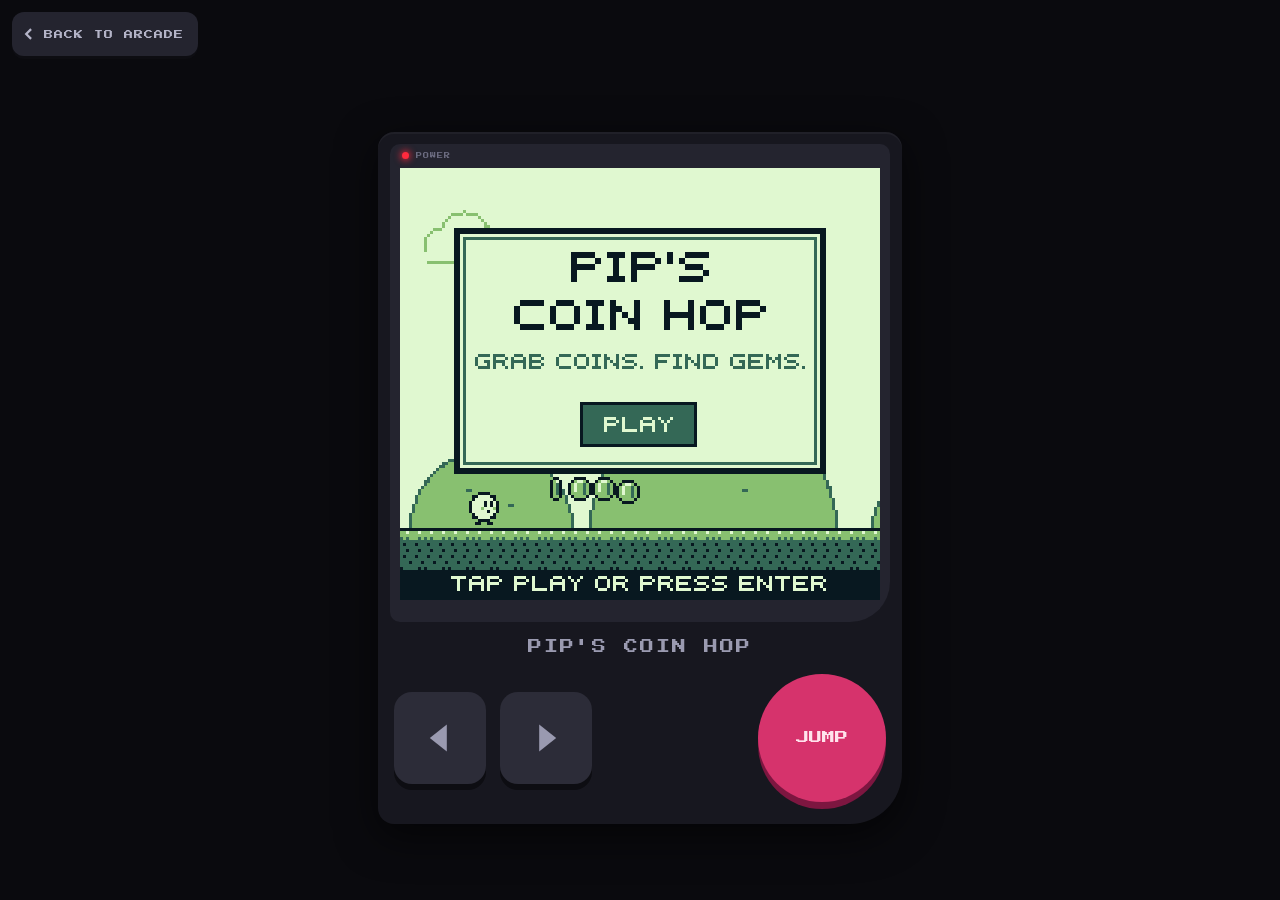
<file: pips-coin-hop.html>
<!doctype html>
<html lang="en">
<head>
<meta charset="utf-8">
<meta name="viewport" content="width=device-width,initial-scale=1,maximum-scale=1,user-scalable=no,viewport-fit=cover">
<meta name="theme-color" content="#0a0a0e">
<title>Pip's Coin Hop</title>
<link rel="preconnect" href="https://fonts.googleapis.com">
<link rel="preconnect" href="https://fonts.gstatic.com" crossorigin>
<link href="https://fonts.googleapis.com/css2?family=Press+Start+2P&display=swap" rel="stylesheet">
<style>
  html, body {
    margin: 0; height: 100%; background: #0a0a0e; overflow: hidden;
    touch-action: none; overscroll-behavior: none;
    -webkit-user-select: none; user-select: none; -webkit-touch-callout: none;
    -webkit-tap-highlight-color: transparent;
  }
  body {
    display: flex; align-items: center; justify-content: center;
    box-sizing: border-box; padding-top: calc(env(safe-area-inset-top, 0px) + 64px); padding-bottom: 8px;
    font-family: 'Press Start 2P', monospace;
  }
  #housing {
    background: #17171f;
    border-radius: 16px 16px 52px 16px;
    padding: 12px 12px 22px;
    display: grid; gap: 16px;
    grid-template-areas: "bezel bezel" "label label" "dpad jump";
    grid-template-columns: 1fr 1fr;
    align-items: center;
    box-shadow: 0 12px 40px rgba(0,0,0,.6), inset 0 2px 0 rgba(255,255,255,.04);
  }
  #bezel {
    grid-area: bezel; background: #24242f;
    border-radius: 10px 10px 40px 10px;
    padding: 8px 10px 22px;
    display: flex; flex-direction: column; align-items: center;
  }
  #ledrow {
    align-self: flex-start; display: flex; align-items: center; gap: 7px;
    margin: 0 0 9px 2px; color: #6b6b80; font-size: 6px; letter-spacing: 1px;
  }
  #led {
    width: 7px; height: 7px; border-radius: 50%; background: #ff2a3d;
    box-shadow: 0 0 6px 2px rgba(255,42,61,.65);
  }
  #screen { position: relative; line-height: 0; }
  #c {
    display: block; width: 320px; height: 288px; background: #e0f8d0;
    image-rendering: pixelated; image-rendering: crisp-edges;
  }
  /* invisible touch targets laid over the canvas-drawn buttons */
  .ov {
    position: absolute; background: transparent; border: 0; padding: 0; margin: 0;
    opacity: 0; cursor: pointer; display: none;
  }
  .ov.show { display: block; }
  #playBtn { inset: 0; width: 100%; height: 100%; }
  #label {
    grid-area: label; text-align: center; color: #9a9ab0;
    font-size: 14px; letter-spacing: 2px; line-height: 1.4;
  }
  #backBtn {
    position: fixed; z-index: 5;
    top: calc(env(safe-area-inset-top, 0px) + 12px); left: calc(env(safe-area-inset-left, 0px) + 12px);
    display: flex; align-items: center; gap: 8px;
    min-height: 44px; padding: 0 14px 0 10px; box-sizing: border-box;
    background: #24242f; color: #b4b4c8; border-radius: 12px;
    font: 9px/1 'Press Start 2P', monospace; letter-spacing: 1px; text-decoration: none;
    box-shadow: 0 3px 0 #0d0d12; -webkit-tap-highlight-color: transparent;
  }
  #backBtn svg { width: 14px; height: 14px; }
  #backBtn:active { transform: translateY(2px); box-shadow: 0 1px 0 #0d0d12; }
  #backBtn .short { display: none; }
  #controls { display: contents; }
  #dpad { grid-area: dpad; display: flex; gap: 14px; justify-self: start; padding-left: 4px; }
  .pad, #btnJ {
    touch-action: none; border: 0; padding: 0; margin: 0; cursor: pointer;
    -webkit-user-select: none; user-select: none; outline: none;
  }
  .pad {
    width: 92px; height: 92px; border-radius: 18px; background: #2c2c38;
    box-shadow: 0 6px 0 #0d0d12; display: flex; align-items: center; justify-content: center;
  }
  .pad svg { width: 34px; height: 34px; pointer-events: none; }
  .pad.on { transform: translateY(4px); box-shadow: 0 1px 0 #0d0d12; background: #383848; }
  #btnJ {
    grid-area: jump; justify-self: end; margin-right: 4px;
    width: 128px; height: 128px; border-radius: 50%;
    background: #d6336c; color: #ffe3ec; font-family: inherit; font-size: 13px;
    box-shadow: 0 7px 0 #7d1640;
  }
  #btnJ.on { transform: translateY(5px); box-shadow: 0 1px 0 #7d1640; }
  @media (orientation: landscape) and (max-height: 560px) {
    body { padding-top: 0; padding-bottom: 0; }
    #backBtn { padding: 0 10px 0 8px; font-size: 8px; }
    #backBtn .long { display: none; }
    #backBtn .short { display: inline; }
    #housing {
      grid-template-areas: "dpad bezel jump" "dpad label jump";
      grid-template-columns: auto auto auto;
      gap: 8px 22px; padding: 10px 20px 12px;
      border-radius: 16px 16px 44px 16px;
    }
    #bezel { padding: 8px 16px 16px; }
    #label { font-size: 9px; }
    #dpad { align-self: center; padding-left: 0; }
    .pad { width: 80px; height: 80px; }
    #btnJ { align-self: center; width: 108px; height: 108px; margin-right: 0; }
  }
</style>
</head>
<body>
<a id="backBtn" href="index.html" aria-label="Back to Arcade">
  <svg viewBox="0 0 10 10" aria-hidden="true"><path d="M6.5 1.5 L3 5 L6.5 8.5" fill="none" stroke="currentColor" stroke-width="1.6"/></svg>
  <span class="long">BACK TO ARCADE</span><span class="short">ARCADE</span>
</a>
<div id="housing">
  <div id="bezel">
    <div id="ledrow"><span id="led"></span><span>POWER</span></div>
    <div id="screen">
      <canvas id="c" width="160" height="144"></canvas>
      <button id="playBtn" class="ov" type="button" aria-label="Play"></button>
      <button id="lvl1" class="ov" type="button" aria-label="Level 1"></button>
      <button id="lvl2" class="ov" type="button" aria-label="Level 2"></button>
      <button id="lvl3" class="ov" type="button" aria-label="Level 3"></button>
      <button id="lvl4" class="ov" type="button" aria-label="Level 4"></button>
      <button id="lvl5" class="ov" type="button" aria-label="Level 5"></button>
      <button id="nextBtn" class="ov" type="button" aria-label="Next level"></button>
      <button id="menuBtn" class="ov" type="button" aria-label="Menu"></button>
    </div>
  </div>
  <div id="label">PIP'S COIN HOP</div>
  <div id="controls">
    <div id="dpad">
      <button class="pad" id="btnL" type="button" aria-label="Left"><svg viewBox="0 0 10 10"><path d="M7 1 L2 5 L7 9 Z" fill="#9a9ab0"/></svg></button>
      <button class="pad" id="btnR" type="button" aria-label="Right"><svg viewBox="0 0 10 10"><path d="M3 1 L8 5 L3 9 Z" fill="#9a9ab0"/></svg></button>
    </div>
    <button id="btnJ" type="button" aria-label="Jump">JUMP</button>
  </div>
</div>
<script>
(function () {
'use strict';

// ---------------------------------------------------------------------------
// Constants
// ---------------------------------------------------------------------------
const PAL = ['#e0f8d0', '#88c070', '#346856', '#081820']; // lightest .. darkest
const TILE = 8, MH = 18, VW = 160, VH = 144, HUD_H = 11;
const GROUND_Y = 120;           // ground surface (top of row 15)
const C = {
  ACCEL: 0.12, MAXV: 1.3, FRIC_G: 0.75, FRIC_A: 0.92,
  GRAV: 0.22, TERM: 4, JUMP_V: -4.4, JUMP_CUT: -1.6,
  COYOTE: 6, JBUF: 7,
  W: 8, SMALL_H: 11, BIG_H: 15,
  SNAIL_V: 0.3, BUG_V: 0.45, BUG_HOP: -2.2, BUG_REST: 50,
  SPROUT_V: 0.6, STOMP_TOL: 7, PLAT_V: 0.5,
  KNOCK: 14, BLINK: 60, GROW_FRAMES: 40,
};

const cv = document.getElementById('c');
const ctx = cv.getContext('2d');
ctx.imageSmoothingEnabled = false;

// ---------------------------------------------------------------------------
// Sprites: pixel strings ('0'-'3' = palette index, '.' = clear), compiled to
// offscreen canvases along with a horizontally flipped copy. `remap` swaps
// shade roles so one piece of art can be reused by a darker or lighter theme.
// ---------------------------------------------------------------------------
function mkCanvas(w, h) { const c = document.createElement('canvas'); c.width = w; c.height = h; return c; }
function compile(rows, remap) {
  const h = rows.length, w = rows[0].length;
  const c = mkCanvas(w, h), f = mkCanvas(w, h);
  const g = c.getContext('2d'), gf = f.getContext('2d');
  for (let y = 0; y < h; y++) {
    for (let x = 0; x < w; x++) {
      const ch = rows[y][x];
      if (ch >= '0' && ch <= '3') {
        const col = PAL[remap ? remap[+ch] : +ch];
        g.fillStyle = col; g.fillRect(x, y, 1, 1);
        gf.fillStyle = col; gf.fillRect(w - 1 - x, y, 1, 1);
      }
    }
  }
  return { c, f, w, h };
}

const PIP_SMALL_TOP = [
  '...3333...',
  '.33000033.',
  '.30000003.',
  '3000030303',
  '3000030303',
  '3000100013',
  '3000003003',
  '.30000003.',
  '.33000033.',
  '...3333...',
];
const PIP_BIG_TOP = [
  '.....333..',
  '....3113..',
  '...3333...',
  '.33000033.',
  '.30000003.',
  '3000000003',
  '3000030303',
  '3000030303',
  '3000100013',
  '3000003003',
  '3000000003',
  '.30000003.',
  '.33000033.',
  '...3333...',
];
const FEET = { idle: '..33..33..', w1: '.33...33..', w2: '..33...33.', jump: '33......33' };
function pipSet(top) {
  return {
    idle: compile(top.concat([FEET.idle])),
    w1: compile(top.concat([FEET.w1])),
    w2: compile(top.concat([FEET.w2])),
    jump: compile(top.concat([FEET.jump])),
  };
}

const sboxRows = (X) => [
  '22222222',
  '2' + 'X3333X'.replace(/X/g, X) + '2',
  '2' + 'XX33XX'.replace(/X/g, X) + '2',
  '2' + '3XXXX3'.replace(/X/g, X) + '2',
  '2' + '33XX33'.replace(/X/g, X) + '2',
  '2' + '33XX33'.replace(/X/g, X) + '2',
  '2' + '333333' + '2',
  '22222222',
];
const cboxRows = (X) => [
  '33333333',
  '30000013',
  '30133113',
  '303' + X + X + '313',
  '303' + X + X + '313',
  '30133113',
  '31111113',
  '33333333',
];

// Tile art (ids: 1 top, 2 fill, 3 brick, 5 used box, 6 stone; 4/7 are boxes)
const ART = {
  grass: ['33333333', '11011101', '11111111', '21211121', '22222222', '23222322', '22222222', '22322232'],
  dirt: ['22222222', '23222322', '22222222', '22232223', '22222222', '32222232', '22222222', '22322222'],
  brick: ['33333333', '11131111', '22232222', '33333333', '11111131', '22222232', '33333333', '11131111'],
  used: ['33333333', '32222223', '32322323', '32222223', '32222223', '32322323', '32222223', '33333333'],
  stone: ['33333333', '30000013', '30111123', '30111123', '30111123', '30111123', '31222223', '33333333'],
  flowers: ['33333333', '11101111', '10111011', '11111111', '21112111', '22222222', '22232222', '22222223'],
  cloud: ['.333333.', '30000003', '30000003', '30000003', '30000113', '30011113', '31111113', '.333333.'],
  caveTop: ['11111111', '21212121', '22222222', '22322232', '22222222', '23222322', '22222222', '22232222'],
  caveFill: ['22222222', '22322232', '22222222', '32222322', '22222222', '22232223', '22222222', '23222222'],
  crystal: ['11111111', '10012221', '10122321', '11223321', '12233211', '12332101', '12321001', '11111111'],
  sand: ['33333333', '11100111', '10111110', '11111111', '11101111', '11111111', '11111011', '21111111'],
  sandFill: ['11111111', '11121111', '11111112', '12111111', '11111211', '11211111', '11111111', '21112111'],
  nightTop: ['00000000', '01000010', '10101010', '11111111', '11211121', '11111111', '12111211', '11111111'],
  nightFill: ['11111111', '11211121', '11111111', '21112111', '11111111', '11121112', '11111111', '12111111'],
};
const ID = null; // identity remap
const TILESETS = {
  meadow: { 1: [ART.grass, ID], 2: [ART.dirt, ID], 3: [ART.brick, ID], 5: [ART.used, ID], 6: [ART.stone, ID] },
  clouds: { 1: [ART.flowers, ID], 2: [ART.dirt, ID], 3: [ART.brick, ID], 5: [ART.used, ID], 6: [ART.cloud, ID] },
  cave: { 1: [ART.caveTop, ID], 2: [ART.caveFill, ID], 3: [ART.brick, [0, 2, 3, 1]], 5: [ART.used, [0, 1, 2, 1]], 6: [ART.crystal, ID] },
  shore: { 1: [ART.sand, ID], 2: [ART.sandFill, ID], 3: [ART.brick, ID], 5: [ART.used, ID], 6: [ART.stone, ID] },
  night: { 1: [ART.nightTop, ID], 2: [ART.nightFill, ID], 3: [ART.brick, [0, 1, 2, 2]], 5: [ART.used, [0, 1, 2, 1]], 6: [ART.stone, [0, 1, 2, 1]] },
};
for (const k in TILESETS) for (const id in TILESETS[k]) { const [rows, rm] = TILESETS[k][id]; TILESETS[k][id] = compile(rows, rm); }

const SPR = {
  small: pipSet(PIP_SMALL_TOP),
  big: pipSet(PIP_BIG_TOP),
  cboxA: compile(cboxRows('1')),
  cboxB: compile(cboxRows('0')),
  sboxA: compile(sboxRows('0')),
  sboxB: compile(sboxRows('1')),
  coin: compile(['..3333..', '.310013.', '31011213', '31011213', '31011213', '31111213', '.311113.', '..3333..']),
  coinTurn: compile(['...33...', '..3103..', '..3123..', '..3123..', '..3123..', '..3123..', '..3113..', '...33...']),
  gem: compile(['...33...', '..3003..', '.300013.', '30001113', '31111223', '.312223.', '..3223..', '...33...']),
  snailA: compile(['..3333....', '.322223..3', '32233223.3', '3232232333', '3233222313', '3222223113', '3111111113', '.33333333.']),
  snailB: compile(['..3333....', '.322223.3.', '32233223.3', '3232232333', '3233222313', '3222223113', '3111111113', '3.333333.3']),
  snailFlat: compile(['..3333....', '3222222333', '3111111113', '.33333333.']),
  bugA: compile(['.......3.3', '..333333..', '.32112233.', '3211122303', '3222222333', '.32222223.', '..333333..', '.3..3..3..']),
  bugB: compile(['......3.3.', '..333333..', '.32112233.', '3211122303', '3222222333', '.32222223.', '..333333..', '..3..3..3.']),
  bugFlat: compile(['..333333..', '3222222333', '.33333333.']),
  sprout: compile(['.33..33.', '31133113', '31133113', '.333333.', '...32...', '...32...', '..3223..', '.333333.']),
  debris: compile(['3333', '3113', '3123', '3333']),
  lock: compile(['..333..', '.3...3.', '.3...3.', '3333333', '3322233', '3332333', '3332333', '3333333']),
  hudCoin: compile(['.00.', '0110', '0110', '0110', '0110', '0110', '.00.']),
  hudSprout: compile(['00.00', '01010', '.000.', '..0..', '..0..', '.000.']),
  hudGemFull: compile(['..0..', '.010.', '01110', '01110', '.010.', '..0..']),
  hudGemEmpty: compile(['..2..', '.2.2.', '2...2', '2...2', '.2.2.', '..2..']),
};

function drawSpr(s, x, y, flip) { ctx.drawImage(flip ? s.f : s.c, Math.floor(x), Math.floor(y)); }

// ---------------------------------------------------------------------------
// Pixel fonts (drawn as rects so every pixel stays in the palette)
// ---------------------------------------------------------------------------
const FONT = {
  'A': ['.###.', '#...#', '#####', '#...#', '#...#'], 'B': ['####.', '#...#', '####.', '#...#', '####.'],
  'C': ['.####', '#....', '#....', '#....', '.####'], 'D': ['####.', '#...#', '#...#', '#...#', '####.'],
  'E': ['#####', '#....', '####.', '#....', '#####'], 'F': ['#####', '#....', '####.', '#....', '#....'],
  'G': ['.####', '#....', '#..##', '#...#', '.####'], 'H': ['#...#', '#...#', '#####', '#...#', '#...#'],
  'I': ['###', '.#.', '.#.', '.#.', '###'], 'J': ['..###', '...#.', '...#.', '#..#.', '.##..'],
  'K': ['#...#', '#..#.', '###..', '#..#.', '#...#'], 'L': ['#....', '#....', '#....', '#....', '#####'],
  'M': ['#...#', '##.##', '#.#.#', '#...#', '#...#'], 'N': ['#...#', '##..#', '#.#.#', '#..##', '#...#'],
  'O': ['.###.', '#...#', '#...#', '#...#', '.###.'], 'P': ['####.', '#...#', '####.', '#....', '#....'],
  'Q': ['.###.', '#...#', '#.#.#', '#..#.', '.##.#'], 'R': ['####.', '#...#', '####.', '#..#.', '#...#'],
  'S': ['.####', '#....', '.###.', '....#', '####.'], 'T': ['#####', '..#..', '..#..', '..#..', '..#..'],
  'U': ['#...#', '#...#', '#...#', '#...#', '.###.'], 'V': ['#...#', '#...#', '#...#', '.#.#.', '..#..'],
  'W': ['#...#', '#...#', '#.#.#', '##.##', '#...#'], 'X': ['#...#', '.#.#.', '..#..', '.#.#.', '#...#'],
  'Y': ['#...#', '.#.#.', '..#..', '..#..', '..#..'], 'Z': ['#####', '...#.', '..#..', '.#...', '#####'],
  '0': ['.###.', '#..##', '#.#.#', '##..#', '.###.'], '1': ['.#.', '##.', '.#.', '.#.', '###'],
  '2': ['####.', '....#', '.###.', '#....', '#####'], '3': ['####.', '....#', '.###.', '....#', '####.'],
  '4': ['#..#.', '#..#.', '#####', '...#.', '...#.'], '5': ['#####', '#....', '####.', '....#', '####.'],
  '6': ['.###.', '#....', '####.', '#...#', '.###.'], '7': ['#####', '....#', '...#.', '..#..', '..#..'],
  '8': ['.###.', '#...#', '.###.', '#...#', '.###.'], '9': ['.###.', '#...#', '.####', '....#', '.###.'],
  '!': ['#', '#', '#', '.', '#'], "'": ['#', '#', '.', '.', '.'], '.': ['.', '.', '.', '.', '#'],
  '/': ['....#', '...#.', '..#..', '.#...', '#....'], '-': ['...', '...', '###', '...', '...'],
  ' ': ['..', '..', '..', '..', '..'],
};
function textW(str, s) { s = s || 1; let w = 0; for (const ch of str) w += ((FONT[ch] || FONT[' '])[0].length + 1) * s; return w - s; }
function drawText(str, x, y, col, s) {
  s = s || 1; ctx.fillStyle = PAL[col]; let cx = Math.floor(x);
  for (const ch of str) {
    const g = FONT[ch] || FONT[' '];
    for (let r = 0; r < 5; r++) for (let i = 0; i < g[r].length; i++) if (g[r][i] === '#') ctx.fillRect(cx + i * s, y + r * s, s, s);
    cx += (g[0].length + 1) * s;
  }
}
function drawTextC(str, cy, col, s) { drawText(str, Math.floor((VW - textW(str, s)) / 2), cy, col, s); }

// custom 3x5 HUD digits
const DIG = {
  '0': ['###', '#.#', '#.#', '#.#', '###'], '1': ['.#.', '##.', '.#.', '.#.', '###'],
  '2': ['###', '..#', '###', '#..', '###'], '3': ['###', '..#', '.##', '..#', '###'],
  '4': ['#.#', '#.#', '###', '..#', '..#'], '5': ['###', '#..', '###', '..#', '###'],
  '6': ['###', '#..', '###', '#.#', '###'], '7': ['###', '..#', '.#.', '.#.', '.#.'],
  '8': ['###', '#.#', '###', '#.#', '###'], '9': ['###', '#.#', '###', '..#', '###'],
  'x': ['...', '#.#', '.#.', '#.#', '...'],
};
function draw3x5(str, x, y, col) {
  ctx.fillStyle = PAL[col];
  for (const ch of str) {
    const g = DIG[ch];
    if (g) for (let r = 0; r < 5; r++) for (let i = 0; i < 3; i++) if (g[r][i] === '#') ctx.fillRect(x + i, y + r, 1, 1);
    x += 4;
  }
}

// ---------------------------------------------------------------------------
// Map + collision
// ---------------------------------------------------------------------------
// 0 empty, 1 grass top, 2 dirt, 3 brick, 4 coin box, 5 used box, 6 stone, 7 sprout box
let MW = 200;
let map = new Uint8Array(MW * MH);
function tileAt(c, r) { if (c < 0 || c >= MW) return 6; if (r < 0 || r >= MH) return 0; return map[r * MW + c]; }
function setTile(c, r, v) { if (c >= 0 && c < MW && r >= 0 && r < MH) map[r * MW + c] = v; }
function solid(c, r) { if (c < 0 || c >= MW) return true; if (r < 0 || r >= MH) return false; return map[r * MW + c] !== 0; }

// Horizontal move with tile resolution. Returns true if a wall stopped it.
function moveX(b, dx) {
  b.x += dx;
  const top = Math.floor(b.y / TILE), bot = Math.floor((b.y + b.h - 0.001) / TILE);
  if (dx > 0) {
    const c = Math.floor((b.x + b.w - 0.001) / TILE);
    for (let r = top; r <= bot; r++) if (solid(c, r)) { b.x = c * TILE - b.w; return true; }
  } else if (dx < 0) {
    const c = Math.floor(b.x / TILE);
    for (let r = top; r <= bot; r++) if (solid(c, r)) { b.x = (c + 1) * TILE; return true; }
  }
  return false;
}

// AABB vs tiles: move on X and resolve, then on Y and resolve. When the head
// hits, pick the bumped tile (center, else left, else right) before snapping.
function moveBody(b) {
  const res = { ground: false, head: null, wall: false };
  if (moveX(b, b.vx)) { b.vx = 0; res.wall = true; }
  b.y += b.vy;
  const l = Math.floor(b.x / TILE), rc = Math.floor((b.x + b.w - 0.001) / TILE);
  if (b.vy > 0) {
    const r = Math.floor((b.y + b.h - 0.001) / TILE);
    for (let c = l; c <= rc; c++) if (solid(c, r)) { b.y = r * TILE - b.h; b.vy = 0; res.ground = true; break; }
  } else if (b.vy < 0) {
    const r = Math.floor(b.y / TILE);
    let hit = false;
    for (let c = l; c <= rc; c++) if (solid(c, r)) { hit = true; break; }
    if (hit) {
      const cc = Math.floor((b.x + b.w / 2) / TILE);
      const hc = solid(cc, r) ? cc : (solid(l, r) ? l : rc);
      res.head = { c: hc, r };
      b.y = (r + 1) * TILE; b.vy = 0;
    }
  }
  return res;
}

// Moving platforms ping-pong across their span at PLAT_V px/frame. Position is
// a pure function of time so the bot can replay any phase exactly.
function pingpong(v, R) { if (R <= 0) return 0; const m = ((v % (2 * R)) + 2 * R) % (2 * R); return m <= R ? m : 2 * R - m; }
function platX(d, t) { return d.c0 * TILE + pingpong(d.phase + t * d.speed, d.span * TILE - d.w); }
function platPeriod(d) { return Math.round(2 * (d.span * TILE - d.w) / d.speed); }

// One fixed-timestep tick of Pip's movement. Pure: only touches the body and
// reads the map, so the reachability bot drives it directly. `plats` is the
// list of moving platforms at this tick ({x,y,w,dx}); platforms are solid from
// the top only, and a body standing on one is carried by its dx.
function physics(b, inp, plats) {
  if (plats && b.ride != null && plats[b.ride]) moveX(b, plats[b.ride].dx);
  if (inp.jumpPressed) b.jbuf = C.JBUF; else if (b.jbuf > 0) b.jbuf--;
  if (b.onGround) b.coyote = C.COYOTE; else if (b.coyote > 0) b.coyote--;
  if (inp.dir) {
    b.vx += inp.dir * C.ACCEL;
    if (b.vx > C.MAXV) b.vx = C.MAXV; else if (b.vx < -C.MAXV) b.vx = -C.MAXV;
    b.face = inp.dir;
  } else {
    b.vx *= b.onGround ? C.FRIC_G : C.FRIC_A;
    if (Math.abs(b.vx) < 0.01) b.vx = 0;
  }
  let jumped = false;
  if (b.jbuf > 0 && b.coyote > 0) { b.vy = C.JUMP_V; b.jbuf = 0; b.coyote = 0; jumped = true; }
  if (!inp.jump && b.vy < C.JUMP_CUT) b.vy = C.JUMP_CUT;
  b.vy += C.GRAV; if (b.vy > C.TERM) b.vy = C.TERM;
  const oldFeet = b.y + b.h, falling = b.vy >= 0;
  const r = moveBody(b);
  b.ride = null;
  if (plats && plats.length && !r.ground && falling) {
    const nf = b.y + b.h;
    for (let i = 0; i < plats.length; i++) {
      const p = plats[i];
      if (b.x < p.x + p.w && b.x + b.w > p.x && oldFeet <= p.y + 0.01 && nf >= p.y) {
        b.y = p.y - b.h; b.vy = 0; r.ground = true; b.ride = i; break;
      }
    }
  }
  b.onGround = r.ground;
  return { r, jumped };
}

function overlap(a, b) { return a.x < b.x + b.w && a.x + a.w > b.x && a.y < b.y + b.h && a.y + a.h > b.y; }
function coinRect(k) { return { x: k.x + 1, y: k.y + 1, w: 6, h: 6 }; }
function gemRect(g) { return { x: g.x + 1, y: g.y + 1, w: 6, h: 6 }; }

// ---------------------------------------------------------------------------
// Levels (data). Each build() uses the same small set of helpers.
// ---------------------------------------------------------------------------
const LEVELS = [
  {
    name: 'MEADOW', len: 200, flag: 190, theme: 'meadow',
    build(L) {
      L.gaps([[22, 2], [38, 3], [68, 2], [99, 3], [126, 2], [160, 3]]);
      // -- start
      L.line(6, 9, 13);
      L.blocks(11, 11, 'CBSBC');
      L.arc(22, 2);
      L.hill(28, 33, 13); L.line(29, 32, 12);
      L.arc(38, 3);
      // -- gem 1: stone step, then a high stone perch
      L.stone(46, 48, 11); L.line(46, 48, 10);
      L.stone(51, 52, 8); L.gem(51 * TILE + 4, 7 * TILE);
      L.blocks(60, 11, 'BCBB'); L.line(64, 65, 13);
      L.arc(68, 2);
      // -- stone staircase up to a plateau
      L.pillar(74, 14); L.pillar(75, 13); L.pillar(76, 12); L.pillar(77, 11); L.pillar(78, 11); L.pillar(79, 11);
      L.line(77, 79, 10);
      L.blocks(89, 11, 'CBSBC');
      L.arc(99, 3);
      // -- gem 2: three stone steps going up
      L.stone(108, 109, 12); L.line(108, 109, 11);
      L.stone(112, 113, 9); L.line(112, 113, 8);
      L.stone(116, 117, 6); L.gem(116 * TILE + 4, 5 * TILE);
      L.arc(126, 2);
      L.hill(133, 140, 12); L.line(134, 139, 11);
      L.blocks(145, 11, 'BSBC');
      // -- gem 3: stone step and a tall perch
      L.stone(151, 152, 11);
      L.stone(154, 155, 7); L.gem(154 * TILE + 4, 6 * TILE);
      L.arc(160, 3);
      L.line(166, 169, 13);
      // -- final staircase, then the flag
      L.stairs(178);
      for (const c of [31, 56, 85, 120, 137, 170]) L.enemy(c, 'snail');
    },
  },
  {
    // New idea: the hopping bug (first on a long flat stretch, later by gaps).
    name: 'CLOUD HILLS', len: 220, flag: 212, theme: 'clouds',
    build(L) {
      L.gaps([[40, 2], [62, 3], [90, 2], [118, 3], [146, 2], [172, 3], [196, 2]]);
      L.line(5, 9, 13); L.blocks(11, 11, 'CBSC');
      L.stone(18, 20, 11); L.line(18, 20, 10); L.stone(23, 25, 8); L.line(23, 25, 7);
      L.line(28, 33, 13); L.enemy(30, 'bug');              // bug intro: flat ground, no gap near
      L.arc(40, 2);
      L.hill(47, 52, 13); L.line(48, 51, 12); L.blocks(55, 11, 'BCB'); L.enemy(54, 'snail');
      L.arc(62, 3);
      L.stone(70, 71, 12); L.line(70, 71, 11); L.stone(74, 75, 9); L.line(74, 75, 8);
      L.stone(78, 79, 6); L.gem(78 * TILE + 4, 5 * TILE);
      L.enemy(82, 'bug');                                  // bug by a gap
      L.arc(90, 2);
      L.blocks(97, 11, 'CSCBC'); L.line(103, 107, 13);
      L.hill(108, 113, 12); L.line(109, 112, 11); L.enemy(110, 'bug');
      L.arc(118, 3);
      L.stone(126, 128, 11); L.line(126, 128, 10); L.stone(131, 133, 8); L.line(131, 133, 7);
      L.stone(136, 137, 5); L.gem(136 * TILE + 4, 4 * TILE);
      L.enemy(140, 'snail');
      L.arc(146, 2);
      L.blocks(153, 11, 'BSC'); L.line(158, 163, 13); L.enemy(160, 'bug');
      L.stone(162, 163, 11); L.stone(165, 166, 7); L.gem(165 * TILE + 4, 6 * TILE);
      L.arc(172, 3);
      L.line(180, 184, 13); L.enemy(186, 'snail');
      L.stone(188, 190, 11); L.line(188, 190, 10);
      L.arc(196, 2);
      L.stairs(201);
    },
  },
  {
    // New idea: brick ceilings with coin rows above them (stone caps let small
    // Pip hop across; big Pip can smash through from below).
    name: 'CRYSTAL CAVE', len: 220, flag: 211, theme: 'cave',
    build(L) {
      L.gaps([[36, 2], [64, 3], [96, 2], [124, 3], [150, 2], [178, 3]]);
      L.line(5, 8, 13); L.blocks(10, 11, 'CSC');
      L.ceiling(15, 11);                                   // intro: over solid ground
      L.ceiling(25, 12); L.enemy(28, 'snail');             // a low one (16px clearance)
      L.arc(36, 2);
      L.blocks(42, 11, 'BCB'); L.hill(47, 53, 13); L.line(48, 52, 12); L.enemy(50, 'bug'); L.line(56, 60, 13);
      L.arc(64, 3);
      L.stone(72, 73, 11); L.line(72, 73, 10); L.stone(76, 77, 8); L.gem(76 * TILE + 4, 7 * TILE);
      L.enemy(80, 'snail'); L.ceiling(82, 11);
      L.arc(96, 2);
      L.blocks(102, 11, 'CSCC'); L.line(108, 113, 13); L.enemy(110, 'bug');
      L.ceiling(114, 12);                                  // near a gap
      L.arc(124, 3);
      L.stone(131, 132, 12); L.line(131, 132, 11); L.stone(135, 136, 9); L.line(135, 136, 8);
      L.stone(139, 140, 6); L.gem(139 * TILE + 4, 5 * TILE);
      L.enemy(144, 'snail');
      L.arc(150, 2);
      L.blocks(156, 11, 'BCSB'); L.stone(163, 164, 11); L.stone(166, 167, 7); L.gem(166 * TILE + 4, 6 * TILE);
      L.line(169, 173, 13); L.enemy(171, 'bug');
      L.arc(178, 3);
      L.ceiling(186, 11); L.enemy(196, 'snail');
      L.stairs(199);
      for (const [c, n] of [[4, 10], [9, 16], [22, 12], [33, 18], [44, 9], [58, 14], [69, 11], [79, 17], [92, 10],
        [106, 15], [121, 12], [128, 18], [146, 9], [154, 14], [176, 12], [183, 16], [195, 10], [206, 14]]) L.stal(c, n);
    },
  },
  {
    // New idea: slow moving platforms (first over solid ground, then over gaps).
    name: 'SANDY SHORE', len: 230, flag: 222, theme: 'shore',
    build(L) {
      L.gaps([[34, 2], [58, 5], [84, 3], [108, 6], [134, 2], [162, 5], [190, 3]]);
      L.line(5, 9, 13); L.blocks(11, 11, 'CSCB');
      L.plat(18, 10, 3, 12); L.line(19, 26, 10);            // intro: rides over solid ground
      L.stone(29, 31, 9); L.line(29, 31, 8);               // a ledge you reach from it
      L.arc(34, 2);
      L.hill(40, 45, 13); L.line(41, 44, 12); L.blocks(48, 11, 'BCB'); L.enemy(50, 'snail');
      L.plat(58, 5, 2, 15); L.line(58, 62, 13);            // first gap crossing
      L.stone(67, 68, 11); L.stone(71, 72, 8); L.gem(71 * TILE + 4, 7 * TILE);
      L.line(75, 80, 13); L.enemy(77, 'bug');
      L.arc(84, 3);
      L.blocks(92, 11, 'CSCC'); L.enemy(98, 'snail'); L.line(100, 103, 13);
      L.plat(108, 6, 3, 15); L.line(108, 113, 13);
      L.stone(118, 119, 12); L.line(118, 119, 11); L.stone(122, 123, 9); L.line(122, 123, 8);
      L.stone(126, 127, 6); L.gem(126 * TILE + 4, 5 * TILE);
      L.enemy(130, 'bug');
      L.arc(134, 2);
      L.hill(141, 148, 12); L.line(142, 147, 11); L.enemy(145, 'snail'); L.blocks(152, 11, 'BSC');
      L.plat(162, 5, 2, 15); L.line(162, 166, 13);
      L.stone(172, 173, 11); L.stone(175, 176, 7); L.gem(175 * TILE + 4, 6 * TILE);
      L.line(179, 186, 13); L.enemy(183, 'bug');
      L.arc(190, 3);
      L.line(197, 201, 13); L.blocks(203, 11, 'CBC'); L.enemy(206, 'snail');
      L.stairs(210);
      for (const c of [3, 15, 38, 52, 65, 88, 104, 116, 139, 157, 170, 195, 208, 226]) L.palm(c);
    },
  },
  {
    // Finale: everything from before, plus a longer flag run.
    name: 'STARRY NIGHT', len: 240, flag: 230, theme: 'night',
    build(L) {
      L.gaps([[30, 2], [70, 3], [92, 5], [116, 2], [146, 3], [160, 6], [178, 2]]);
      L.line(5, 9, 13); L.blocks(11, 11, 'CSCB'); L.enemy(22, 'snail');
      L.arc(30, 2);
      L.hill(36, 41, 13); L.line(37, 40, 12); L.enemy(39, 'bug');
      L.stone(45, 47, 11); L.line(45, 47, 10); L.stone(50, 51, 8); L.gem(50 * TILE + 4, 7 * TILE);
      L.ceiling(56, 12); L.enemy(65, 'snail');
      L.arc(70, 3);
      L.blocks(77, 11, 'BCSC'); L.line(83, 87, 13); L.enemy(85, 'bug');
      L.plat(92, 5, 2, 15); L.line(92, 96, 13);
      L.stone(101, 102, 12); L.line(101, 102, 11); L.stone(105, 106, 9); L.line(105, 106, 8);
      L.stone(109, 110, 6); L.gem(109 * TILE + 4, 5 * TILE);
      L.arc(116, 2);
      L.plat(122, 10, 3, 12); L.line(123, 130, 10); L.stone(133, 135, 9); L.line(133, 135, 8); L.enemy(138, 'snail');
      L.arc(146, 3);
      L.blocks(152, 11, 'CBC');
      L.plat(160, 6, 3, 15); L.line(160, 165, 13);
      L.stone(170, 171, 11); L.stone(173, 174, 7); L.gem(173 * TILE + 4, 6 * TILE);
      L.arc(178, 2);
      L.ceiling(184, 11); L.enemy(193, 'bug'); L.blocks(196, 11, 'BSB'); L.enemy(200, 'snail'); L.line(198, 203, 13);
      L.stairs(206); L.line(214, 224, 13);
    },
  },
];

let level = 1, theme = TILESETS.meadow, themeName = 'meadow', FLAG_C = 190;
let FLAG_RECT = { x: 0, y: 24, w: 2, h: GROUND_Y - 24 };
let coins = [], gems = [], enemies = [], sprouts = [], debris = [], pops = [], bumps = [], decor = [];
let platDefs = [], plats = [], ptime = 0;
let coinTotal = 0, boxTotal = 0, sproutTotal = 0;
const START = { x: 3 * TILE, feet: GROUND_Y };

function buildLevel(n) {
  const def = LEVELS[n - 1];
  level = n; MW = def.len; map = new Uint8Array(MW * MH);
  themeName = def.theme; theme = TILESETS[def.theme];
  FLAG_C = def.flag; FLAG_RECT = { x: FLAG_C * TILE + 3, y: 24, w: 2, h: GROUND_Y - 24 };
  coins = []; gems = []; enemies = []; sprouts = []; debris = []; pops = []; bumps = []; decor = []; platDefs = [];
  for (let c = 0; c < MW; c++) { setTile(c, 15, 1); setTile(c, 16, 2); setTile(c, 17, 2); }
  const spawns = [];
  const coin = (px, py) => coins.push({ x: px, y: py, got: false, ph: (coins.length * 13) % 64 });
  const L = {
    gaps: (list) => { for (const [g, w] of list) for (let c = g; c < g + w; c++) for (let r = 15; r < MH; r++) setTile(c, r, 0); },
    hill: (c0, c1, top) => { for (let c = c0; c <= c1; c++) { setTile(c, top, 1); for (let r = top + 1; r < MH; r++) setTile(c, r, 2); } },
    stone: (c0, c1, r) => { for (let c = c0; c <= c1; c++) setTile(c, r, 6); },
    pillar: (c, top) => { for (let r = top; r < 15; r++) setTile(c, r, 6); },
    blocks: (c0, r, pat) => { const m = { B: 3, C: 4, S: 7 }; [...pat].forEach((ch, i) => { if (m[ch]) setTile(c0 + i, r, m[ch]); }); },
    coin,
    line: (c0, c1, r) => { for (let c = c0; c <= c1; c++) coin(c * TILE, r * TILE); },
    arc: (g, w) => { // a hop-shaped arc of coins over a gap
      const n = w + 2;
      for (let i = 0; i < n; i++) coin((g - 1 + i) * TILE, 13 * TILE - Math.round(Math.sin(Math.PI * i / (n - 1)) * 16));
    },
    gem: (px, py) => gems.push({ x: px, y: py, got: false }),
    enemy: (c, type) => spawns.push([c, type]),
    // stone caps either side of a 3-brick ceiling, with a coin row above it
    ceiling: (c, r) => { L.stone(c, c + 1, r); L.blocks(c + 2, r, 'BBB'); L.stone(c + 5, c + 6, r); L.line(c, c + 6, r - 2); },
    stairs: (c) => {
      L.pillar(c, 14); L.pillar(c + 1, 13); L.pillar(c + 2, 12); L.pillar(c + 3, 11); L.pillar(c + 4, 11);
      coin(c * TILE, 13 * TILE); coin((c + 1) * TILE, 12 * TILE); coin((c + 2) * TILE, 11 * TILE);
      coin((c + 3) * TILE, 10 * TILE); coin((c + 4) * TILE, 10 * TILE);
    },
    plat: (c0, span, wTiles, topRow) => platDefs.push({ c0, span, w: wTiles * TILE, y: topRow * TILE, speed: C.PLAT_V, phase: 0 }),
    palm: (c) => decor.push({ type: 'palm', c }),
    stal: (c, len) => decor.push({ type: 'stal', c, len }),
  };
  def.build(L);
  for (const [c, type] of spawns) {
    let r = 0; while (r < MH && !solid(c, r)) r++;
    enemies.push({ type, x: c * TILE, y: r * TILE - 7, w: 8, h: 7, vx: 0, vy: 0, dir: -1, alive: true, squash: 0,
      anim: 0, onGround: true, rest: 20 + (c % 30) });
  }
  ptime = 0;
  plats = platDefs.map((d) => ({ x: platX(d, 0), y: d.y, w: d.w, dx: 0, def: d }));
  let cb = 0, sb = 0;
  for (let i = 0; i < map.length; i++) { if (map[i] === 4) cb++; if (map[i] === 7) sb++; }
  coinTotal = coins.length + cb;
  boxTotal = cb + sb; sproutTotal = sb;
}

// ---------------------------------------------------------------------------
// Progress (localStorage, optional)
// ---------------------------------------------------------------------------
const SAVE_KEY = 'pipsCoinHop.v1';
let progress = { unlocked: 1, best: {} };
function loadProgress() {
  try {
    const s = window.localStorage.getItem(SAVE_KEY);
    if (!s) return;
    const o = JSON.parse(s);
    if (o && typeof o.unlocked === 'number') {
      progress = { unlocked: Math.max(1, Math.min(LEVELS.length, o.unlocked | 0)), best: (o.best && typeof o.best === 'object') ? o.best : {} };
    }
  } catch (e) { /* storage unavailable: play without saving */ }
}
function saveProgress() { try { window.localStorage.setItem(SAVE_KEY, JSON.stringify(progress)); } catch (e) { /* ignore */ } }
function bestFor(n) { const b = progress.best[n]; return { coins: (b && b.coins) | 0, gems: (b && b.gems) | 0 }; }
function recordWin() {
  const b = bestFor(level);
  progress.best[level] = { coins: Math.max(b.coins, coinsGot), gems: Math.max(b.gems, gemsGot) };
  progress.unlocked = Math.max(progress.unlocked, Math.min(LEVELS.length, level + 1));
  saveProgress();
}

// ---------------------------------------------------------------------------
// Sound (WebAudio square/triangle beeps; started on first input)
// ---------------------------------------------------------------------------
let AC = null, master = null;
function ensureAudio() {
  try {
    if (!AC) {
      const A = window.AudioContext || window.webkitAudioContext;
      if (!A) return;
      AC = new A(); master = AC.createGain(); master.gain.value = 0.22; master.connect(AC.destination);
    }
    if (AC.state === 'suspended') AC.resume();
  } catch (e) { AC = null; }
}
function tone(f, d, type, v, f2, delay) {
  if (!AC) return;
  const t = AC.currentTime + (delay || 0);
  const o = AC.createOscillator(), g = AC.createGain();
  o.type = type || 'square';
  o.frequency.setValueAtTime(f, t);
  if (f2) o.frequency.exponentialRampToValueAtTime(f2, t + d);
  g.gain.setValueAtTime(v || 0.3, t);
  g.gain.exponentialRampToValueAtTime(0.001, t + d);
  o.connect(g); g.connect(master); o.start(t); o.stop(t + d + 0.03);
}
const seq = (notes, step, type, v, d) => notes.forEach((f, i) => { if (f > 20) tone(f, d || step * 0.9, type, v, null, i * step); });
const SFX = {
  coin() { tone(988, 0.06, 'square', 0.22); tone(1319, 0.16, 'square', 0.22, null, 0.06); },
  jump() { tone(300, 0.14, 'square', 0.16, 620); },
  stomp() { tone(260, 0.1, 'square', 0.28, 90); },
  bonk() { tone(120, 0.09, 'triangle', 0.45); tone(95, 0.06, 'square', 0.12); },
  brick() { tone(200, 0.12, 'square', 0.25, 60); tone(140, 0.16, 'triangle', 0.35, 40, 0.03); },
  sprout() { seq([392, 523, 659, 784], 0.06, 'triangle', 0.32); },
  grow() { seq([262, 330, 392, 523, 330, 392, 523, 659], 0.065, 'square', 0.18); },
  shrink() { seq([659, 523, 392, 262], 0.07, 'square', 0.18); },
  gem() { seq([784, 988, 1175, 1568], 0.07, 'square', 0.2, 0.12); },
  win() { seq([523, 659, 784, 1047, 0, 784, 1047], 0.14, 'square', 0.2); seq([262, 330, 392, 523, 0, 392, 523], 0.14, 'triangle', 0.3); },
  whoosh() { tone(900, 0.35, 'triangle', 0.35, 110); },
  select() { tone(660, 0.05, 'square', 0.15); },
};

// ---------------------------------------------------------------------------
// Input: on-screen pads (multi-touch pointer events) + keyboard
// ---------------------------------------------------------------------------
const held = { left: new Set(), right: new Set(), jump: new Set() };
const keys = { left: false, right: false, jump: false };
let prevJump = false, prevDir = 0;

function bindPad(id, k) {
  const el = document.getElementById(id);
  const down = (e) => {
    e.preventDefault(); ensureAudio();
    held[k].add(e.pointerId);
    try { el.releasePointerCapture(e.pointerId); } catch (_) { /* not captured */ }
    el.classList.add('on');
    if (k === 'jump' && state === 'title') goSelect();
  };
  const up = (e) => { held[k].delete(e.pointerId); if (!held[k].size) el.classList.remove('on'); };
  el.addEventListener('pointerdown', down);
  el.addEventListener('pointerup', up);
  el.addEventListener('pointercancel', up);
  el.addEventListener('pointerleave', up);
  el.addEventListener('contextmenu', (e) => e.preventDefault());
}
bindPad('btnL', 'left'); bindPad('btnR', 'right'); bindPad('btnJ', 'jump');

const KEYMAP = {
  ArrowLeft: 'left', a: 'left', A: 'left',
  ArrowRight: 'right', d: 'right', D: 'right',
  ' ': 'jump', Spacebar: 'jump', ArrowUp: 'jump', w: 'jump', W: 'jump', z: 'jump', Z: 'jump', x: 'jump', X: 'jump',
};
window.addEventListener('keydown', (e) => {
  ensureAudio();
  const k = KEYMAP[e.key];
  if (k || e.key === 'ArrowDown' || e.key === 'Enter' || e.key === 'Escape') e.preventDefault();
  if (!e.repeat) {
    const start = e.key === 'Enter' || e.key === ' ';
    if (start && state === 'title') { goSelect(); if (k) keys[k] = true; return; }
    if (start && state === 'select') { startLevel(selIdx + 1); if (k) keys[k] = true; return; }
    if (start && winReady()) { primaryAction(); if (k) keys[k] = true; return; }
    if (e.key === 'Escape' && (state === 'play' || state === 'grow' || winReady())) { goSelect(); return; }
  }
  if (k) keys[k] = true;
});
window.addEventListener('keyup', (e) => { const k = KEYMAP[e.key]; if (k) keys[k] = false; });
window.addEventListener('blur', () => { keys.left = keys.right = keys.jump = false; for (const k in held) held[k].clear(); });

// no page scroll / zoom
document.addEventListener('touchmove', (e) => e.preventDefault(), { passive: false });
document.addEventListener('gesturestart', (e) => e.preventDefault());
document.addEventListener('dblclick', (e) => e.preventDefault());

function readInput() {
  const left = keys.left || held.left.size > 0, right = keys.right || held.right.size > 0;
  const jump = keys.jump || held.jump.size > 0;
  const inp = { dir: (right ? 1 : 0) - (left ? 1 : 0), jump, jumpPressed: jump && !prevJump };
  prevJump = jump;
  return inp;
}

// ---------------------------------------------------------------------------
// Screens: title -> level select -> play -> win
// ---------------------------------------------------------------------------
let state = 'title';
let frame = 0, cam = 0, growT = 0, winT = 0, selIdx = 0;
let coinsGot = 0, gemsGot = 0;
const P = { x: 0, y: 0, w: C.W, h: C.SMALL_H, vx: 0, vy: 0, onGround: false, coyote: 0, jbuf: 0, face: 1, ride: null,
  big: false, blink: 0, knock: 0, knockDir: 0, anim: 0 };
const safe = { x: START.x, feet: START.feet };

// select-screen tiles (canvas px) and their larger invisible touch targets
const SEL = [[12, 22], [60, 22], [108, 22], [36, 70], [84, 70]];
const SEL_SIZE = 40;
const ovEls = {
  play: document.getElementById('playBtn'),
  lvl: [1, 2, 3, 4, 5].map((n) => document.getElementById('lvl' + n)),
  next: document.getElementById('nextBtn'),
  menu: document.getElementById('menuBtn'),
};
function placeOv(el, x, y, w, h) {
  el.style.left = (x / VW * 100) + '%'; el.style.top = (y / VH * 100) + '%';
  el.style.width = (w / VW * 100) + '%'; el.style.height = (h / VH * 100) + '%';
}
SEL.forEach(([x, y], i) => placeOv(ovEls.lvl[i], x - 4, y - 4, SEL_SIZE + 8, SEL_SIZE + 8));

function winButtons() {
  const primary = level < LEVELS.length ? 'NEXT LEVEL' : 'PLAY AGAIN';
  const w1 = textW(primary) + 16, w2 = textW('MENU') + 16, gap = 8;
  const x1 = Math.floor((VW - (w1 + gap + w2)) / 2), y = 98;
  return { primary, b1: { x: x1, y, w: w1, h: 18 }, b2: { x: x1 + w1 + gap, y, w: w2, h: 18 } };
}

function updateOverlays() {
  ovEls.play.classList.toggle('show', state === 'title');
  ovEls.lvl.forEach((el, i) => el.classList.toggle('show', state === 'select'));
  const w = winReady();
  ovEls.next.classList.toggle('show', w);
  ovEls.menu.classList.toggle('show', w);
  if (w) {
    const B = winButtons();
    placeOv(ovEls.next, B.b1.x - 3, B.b1.y - 9, B.b1.w + 6, B.b1.h + 18);
    placeOv(ovEls.menu, B.b2.x - 3, B.b2.y - 9, B.b2.w + 6, B.b2.h + 18);
    ovEls.next.setAttribute('aria-label', level < LEVELS.length ? 'Next level' : 'Play again');
  }
}

ovEls.play.addEventListener('click', () => { ensureAudio(); if (state === 'title') goSelect(); });
ovEls.lvl.forEach((el, i) => el.addEventListener('click', () => {
  ensureAudio();
  if (state !== 'select') return;
  if (i + 1 <= progress.unlocked) startLevel(i + 1);
  else { selIdx = i; SFX.bonk(); }
}));
ovEls.next.addEventListener('click', () => { ensureAudio(); if (winReady()) primaryAction(); });
ovEls.menu.addEventListener('click', () => { ensureAudio(); if (winReady()) goSelect(); });

function winReady() { return state === 'win' && winT >= 150; }
function primaryAction() { startLevel(level < LEVELS.length ? level + 1 : level); }

function goSelect() {
  // point the cursor at: the newest level (from the title), the next level
  // (after a win), or the level just left (from play)
  const want = state === 'title' ? progress.unlocked : state === 'win' ? level + 1 : level;
  state = 'select';
  selIdx = Math.max(0, Math.min(progress.unlocked, want) - 1);
  prevJump = true; prevDir = 0;
  updateOverlays();
}

function resetPip() {
  Object.assign(P, { x: START.x, w: C.W, h: C.SMALL_H, vx: 0, vy: 0, onGround: true, coyote: 0, jbuf: 0, face: 1, ride: null,
    big: false, blink: 0, knock: 0, knockDir: 0, anim: 0 });
  P.y = START.feet - P.h;
  safe.x = START.x; safe.feet = START.feet;
}

function startLevel(n) {
  buildLevel(n); resetPip(); // always small at the start of a level
  coinsGot = 0; gemsGot = 0; frame = 0; cam = 0; growT = 0; winT = 0;
  prevJump = true; // the key/tap that started the level must not also jump
  state = 'play';
  updateOverlays();
}

// ---------------------------------------------------------------------------
// Update
// ---------------------------------------------------------------------------
function setBig(big) {
  if (big === P.big) return;
  P.big = big;
  const feet = P.y + P.h;
  P.h = big ? C.BIG_H : C.SMALL_H;
  P.y = feet - P.h;
}

function hitTile(c, r) {
  const t = tileAt(c, r);
  bumps.push({ c, r, t: 0 });
  // squash any enemy standing on the bumped block
  for (const s of enemies) {
    if (s.alive && !s.squash && Math.abs(s.y + s.h - r * TILE) < 1.5 && s.x < c * TILE + TILE && s.x + s.w > c * TILE) { s.squash = 30; SFX.stomp(); }
  }
  if (t === 4) {
    setTile(c, r, 5); coinsGot++; SFX.coin();
    pops.push({ x: c * TILE, y: r * TILE - 8, vy: -3, t: 0 });
  } else if (t === 7) {
    setTile(c, r, 5); SFX.sprout();
    const dir = (P.x + P.w / 2 < c * TILE + 4) ? 1 : -1;
    sprouts.push({ x: c * TILE, y: r * TILE, w: 8, h: 8, vx: 0, vy: 0, dir, phase: 'rise', t: 0,
      boxR: r, homeX: c * TILE, homeY: r * TILE - 8, onGround: false });
  } else if (t === 3) {
    if (P.big) {
      setTile(c, r, 0); SFX.brick();
      const x = c * TILE, y = r * TILE;
      debris.push({ x, y, vx: -1, vy: -3.2 }, { x: x + 4, y, vx: 1, vy: -3.2 },
        { x, y: y + 4, vx: -0.8, vy: -2.2 }, { x: x + 4, y: y + 4, vx: 0.8, vy: -2.2 });
    } else SFX.bonk();
  } else SFX.bonk();
}

function groundBelow(c, r) { for (let rr = r; rr < MH; rr++) if (solid(c, rr)) return true; return false; }

function updateSafeSpot() {
  if (!P.onGround || P.knock || P.ride != null) return;
  const fr = Math.floor((P.y + P.h + 1) / TILE);
  const lc = Math.floor(P.x / TILE), rc = Math.floor((P.x + P.w - 1) / TILE);
  const bc = Math.floor((P.face > 0 ? P.x - 6 : P.x + P.w - 1 + 6) / TILE);
  const ok = (c) => { const t = tileAt(c, fr); return t !== 0 && t !== 3; };
  if (ok(lc) && ok(rc) && ok(bc)) { safe.x = P.x; safe.feet = P.y + P.h; }
}

function respawn() {
  P.x = safe.x; P.y = safe.feet - P.h; P.vx = 0; P.vy = 0; P.knock = 0; P.ride = null;
  P.onGround = true; P.blink = C.BLINK + 30; SFX.whoosh();
}

function updatePlats() {
  ptime++;
  for (const p of plats) { const nx = platX(p.def, ptime); p.dx = nx - p.x; p.x = nx; }
}

function updatePlay() {
  const inp = readInput();
  if (P.knock > 0) {
    P.knock--; inp.dir = 0; inp.jump = false; inp.jumpPressed = false;
    P.vx = P.knockDir * 1.2;
    if (P.knock === 0) P.blink = C.BLINK;
  }
  updatePlats();
  const res = physics(P, inp, plats);
  if (res.jumped) SFX.jump();
  if (res.r.head) hitTile(res.r.head.c, res.r.head.r);
  if (P.blink > 0) P.blink--;
  P.anim += Math.abs(P.vx);
  updateSafeSpot();
  if (P.y > MH * TILE + 8) respawn();

  for (const k of coins) if (!k.got && overlap(P, coinRect(k))) { k.got = true; coinsGot++; SFX.coin(); }
  for (const g of gems) if (!g.got && overlap(P, gemRect(g))) { g.got = true; gemsGot++; SFX.gem(); }

  updateSprouts();
  if (state !== 'play') return; // a sprout may have started the grow pause
  updateEnemies(inp);
  updateFx();

  if (overlap(P, FLAG_RECT)) { state = 'win'; winT = 0; P.vx = 0; SFX.win(); recordWin(); }
}

function updateSprouts() {
  for (let i = sprouts.length - 1; i >= 0; i--) {
    const sp = sprouts[i];
    if (sp.phase === 'rise') {
      sp.t++; sp.y = sp.boxR * TILE - Math.min(8, Math.floor(sp.t / 2));
      if (sp.t >= 16) { sp.phase = 'move'; sp.vy = 0; }
    } else {
      if (sp.onGround) {
        const fc = Math.floor((sp.dir > 0 ? sp.x + sp.w + 0.5 : sp.x - 0.5) / TILE);
        const fr = Math.floor((sp.y + sp.h + 1) / TILE);
        if (!solid(fc, fr)) {
          if (groundBelow(fc, fr)) sp.vy = -1.2;   // hop down: there is ground below
          else sp.dir = -sp.dir;                   // gap edge: turn around
        }
      }
      sp.vx = sp.dir * C.SPROUT_V;
      sp.vy = Math.min(C.TERM, sp.vy + C.GRAV);
      const r = moveBody(sp);
      if (r.wall) sp.dir = -sp.dir;
      sp.onGround = r.ground;
      if (sp.y > MH * TILE + 16) { sp.x = sp.homeX; sp.y = sp.homeY; sp.vy = 0; } // never lost
    }
    if ((sp.phase === 'move' || sp.t > 6) && overlap(P, sp)) {
      sprouts.splice(i, 1);
      if (!P.big) { state = 'grow'; growT = 0; SFX.grow(); return; }
      SFX.gem();
    }
  }
}

// Is it safe for a bug to hop `dir`? (no wall in the way, ground at the
// landing spot and right in front of it)
function bugSafe(s, dir) {
  const fr = Math.floor((s.y + s.h + 1) / TILE);
  const front = dir > 0 ? s.x + s.w + 0.5 : s.x - 0.5;
  const land = front + dir * 10;
  const wallC = Math.floor((dir > 0 ? s.x + s.w + 1 : s.x - 1) / TILE);
  if (solid(wallC, Math.floor((s.y + s.h - 1) / TILE))) return false;
  return solid(Math.floor(front / TILE), fr) && solid(Math.floor(land / TILE), fr);
}

function updateEnemies(inp) {
  for (const s of enemies) {
    if (!s.alive) continue;
    if (s.squash) { if (--s.squash === 0) s.alive = false; continue; }
    if (s.x < cam - 40 || s.x > cam + VW + 40) continue; // only simulate near the camera
    if (s.type === 'bug') {
      if (s.onGround) {
        s.vx = 0;
        if (--s.rest <= 0) {
          if (!bugSafe(s, s.dir)) s.dir = -s.dir;
          s.vy = C.BUG_HOP; s.vx = bugSafe(s, s.dir) ? s.dir * C.BUG_V : 0; s.rest = C.BUG_REST; s.onGround = false;
        }
      }
    } else {
      s.vx = s.dir * C.SNAIL_V;
    }
    s.vy = Math.min(C.TERM, s.vy + C.GRAV);
    const r = moveBody(s);
    s.onGround = r.ground;
    if (r.wall) s.dir = -s.dir;
    else if (s.type === 'snail' && s.onGround) {
      const fc = Math.floor((s.dir > 0 ? s.x + s.w + 0.5 : s.x - 0.5) / TILE);
      if (!solid(fc, Math.floor((s.y + s.h + 1) / TILE))) s.dir = -s.dir;
    }
    s.anim++;
    if (s.y > MH * TILE + 16) { s.alive = false; continue; }

    if (overlap(P, s)) {
      if (P.vy > 0 && (P.y + P.h) - s.y <= C.STOMP_TOL) {
        s.squash = 30; P.vy = inp.jump ? -4 : -3; SFX.stomp();
      } else if (P.blink === 0 && P.knock === 0) {
        if (P.big) { setBig(false); P.blink = C.BLINK; SFX.shrink(); }
        else { P.knock = C.KNOCK; P.knockDir = (P.x + P.w / 2 < s.x + s.w / 2) ? -1 : 1; P.vy = -2; SFX.bonk(); }
      }
    }
  }
}

function updateFx() {
  for (const b of bumps) b.t++;
  bumps = bumps.filter((b) => b.t < 8);
  for (const d of debris) { d.vy += 0.25; d.x += d.vx; d.y += d.vy; }
  debris = debris.filter((d) => d.y < VH + 16);
  for (const p of pops) { p.t++; p.vy += 0.25; p.y += p.vy; }
  pops = pops.filter((p) => p.t < 22);
}

function updateSelect() {
  const inp = readInput();
  if (inp.dir && inp.dir !== prevDir) {
    const n = Math.max(0, Math.min(LEVELS.length - 1, selIdx + inp.dir));
    if (n !== selIdx) { selIdx = n; SFX.select(); }
  }
  prevDir = inp.dir;
  if (inp.jumpPressed) {
    if (selIdx + 1 <= progress.unlocked) startLevel(selIdx + 1); else SFX.bonk();
  }
}

function update() {
  frame++;
  if (state === 'play') updatePlay();
  else if (state === 'grow') {
    growT++;
    if (growT >= C.GROW_FRAMES) { setBig(true); state = 'play'; }
  } else if (state === 'win') {
    winT++;
    if (P.onGround && winT > 6 && winT < 100) P.vy = -2.4; // happy hops
    physics(P, { dir: 0, jump: true, jumpPressed: false }, null);
    updateFx();
    if (winT === 150) updateOverlays();
  } else if (state === 'select') {
    updateSelect();
  } else if (state === 'title') {
    readInput();
  }
  if (state === 'play' || state === 'win') {
    const target = Math.round(P.x + P.w / 2 - 72);
    cam = Math.max(0, Math.min(MW * TILE - VW, target));
  }
}

// ---------------------------------------------------------------------------
// Draw
// ---------------------------------------------------------------------------
function disc(cx, cy, r, col, topOnly) { // a filled circle from 1px rect rows
  ctx.fillStyle = PAL[col];
  for (let dy = -r; dy <= (topOnly ? 0 : r); dy++) {
    const hw = Math.floor(Math.sqrt(r * r - dy * dy) + 0.5);
    ctx.fillRect(cx - hw, cy + dy, hw * 2 + 1, 1);
  }
}
function hump(cx, base, rx, ry, col) { // a low, wide rounded hump (dunes)
  ctx.fillStyle = PAL[col];
  for (let dy = 0; dy <= ry; dy++) {
    const hw = Math.floor(rx * Math.sqrt(1 - (dy / ry) * (dy / ry)) + 0.5);
    ctx.fillRect(cx - hw, base - dy, hw * 2 + 1, 1);
  }
}
function cloud(x, y, outline, fill) {
  const puffs = [[0, 3, 5], [7, 0, 7], [15, 3, 5]];
  for (const p of puffs) disc(x + p[0], y + p[1], p[2] + 1, outline, false);
  for (const p of puffs) disc(x + p[0], y + p[1], p[2], fill, false);
  ctx.fillStyle = PAL[fill]; ctx.fillRect(x - 6, y + 6, 28, 3);
  ctx.fillStyle = PAL[outline]; ctx.fillRect(x - 5, y + 9, 26, 1);
}
// repeat a pattern horizontally with parallax factor f and period w
function repeatX(f, w, items, fn) {
  const o = Math.floor(cam * f) % w;
  for (let k = -1; k <= 1; k++) for (const it of items) fn(it, it.x - o + k * w);
}

const CLOUDS = [{ x: 14, y: 22 }, { x: 96, y: 36 }, { x: 170, y: 18 }, { x: 236, y: 42 }];
const HILLS = [{ x: 30, r: 26 }, { x: 104, r: 40 }, { x: 178, r: 20 }, { x: 222, r: 30 }];
const SKY_CLOUDS = [{ x: 8, y: 18 }, { x: 60, y: 44 }, { x: 112, y: 24 }, { x: 160, y: 54 }, { x: 214, y: 30 }, { x: 262, y: 48 }];
const BANK = [{ x: 0, r: 16 }, { x: 26, r: 12 }, { x: 50, r: 18 }, { x: 80, r: 13 }, { x: 104, r: 17 }, { x: 132, r: 12 }, { x: 156, r: 15 }, { x: 182, r: 18 }, { x: 210, r: 13 }, { x: 236, r: 16 }];
const CRYSTALS = [{ x: 12, y: 40 }, { x: 52, y: 70 }, { x: 88, y: 32 }, { x: 128, y: 58 }, { x: 170, y: 84 }, { x: 206, y: 44 }, { x: 240, y: 76 }];
const DUNES = [{ x: 20, rx: 46, ry: 14 }, { x: 110, rx: 60, ry: 20 }, { x: 200, rx: 40, ry: 12 }];
const STARS = []; for (let i = 0; i < 60; i++) STARS.push({ x: (i * 53 + (i * i * 7) % 31) % 320, y: 14 + (i * 37 + i * i) % 84, tw: i % 5 });
const NIGHT_HILLS = [{ x: 40, r: 34 }, { x: 140, r: 46 }, { x: 230, r: 28 }];

function drawBackground() {
  if (themeName === 'meadow') {
    ctx.fillStyle = PAL[0]; ctx.fillRect(0, 0, VW, VH);
    repeatX(0.12, 300, CLOUDS, (cl, x) => { if (x > -40 && x < VW + 40) cloud(x, cl.y, 1, 0); });
    repeatX(0.3, 260, HILLS, (h, x) => {
      if (x < -h.r - 4 || x > VW + h.r + 4) return;
      disc(x, GROUND_Y, h.r + 1, 2, true);
      disc(x, GROUND_Y, h.r, 1, true);
      ctx.fillStyle = PAL[2];
      ctx.fillRect(x - Math.floor(h.r / 3), GROUND_Y - Math.floor(h.r / 2), 2, 1);
      ctx.fillRect(x + Math.floor(h.r / 4), GROUND_Y - Math.floor(h.r / 3), 2, 1);
    });
  } else if (themeName === 'clouds') {
    ctx.fillStyle = PAL[0]; ctx.fillRect(0, 0, VW, VH);
    repeatX(0.1, 320, SKY_CLOUDS, (cl, x) => { if (x > -40 && x < VW + 40) cloud(x, cl.y, 1, 0); });
    repeatX(0.22, 260, BANK, (b, x) => { if (x > -b.r - 2 && x < VW + b.r + 2) disc(x, GROUND_Y + 2, b.r + 1, 1, true); });
    repeatX(0.22, 260, BANK, (b, x) => { if (x > -b.r - 2 && x < VW + b.r + 2) disc(x, GROUND_Y + 2, b.r, 0, true); });
  } else if (themeName === 'cave') {
    ctx.fillStyle = PAL[3]; ctx.fillRect(0, 0, VW, VH);
    repeatX(0.25, 280, CRYSTALS, (cr, x) => {
      if (x < -8 || x > VW + 8) return;
      ctx.fillStyle = PAL[2];
      for (let i = 0; i < 5; i++) ctx.fillRect(x - i, cr.y + i, 1 + i * 2, 1);
      for (let i = 0; i < 4; i++) ctx.fillRect(x - 3 + i, cr.y + 5 + i, 7 - i * 2, 1);
      ctx.fillStyle = PAL[1]; ctx.fillRect(x, cr.y + 1, 1, 2);
    });
    ctx.fillStyle = PAL[2]; ctx.fillRect(0, HUD_H, VW, 2);
  } else if (themeName === 'shore') {
    ctx.fillStyle = PAL[0]; ctx.fillRect(0, 0, VW, VH);
    disc(128, 30, 10, 1, false); disc(128, 30, 8, 0, false); disc(128, 30, 6, 1, false);
    ctx.fillStyle = PAL[1]; ctx.fillRect(0, 92, VW, GROUND_Y - 92);
    ctx.fillStyle = PAL[0];
    const wo = Math.floor(cam * 0.15);
    for (let y = 96; y < GROUND_Y; y += 6) for (let x = -((wo + y * 3) % 24); x < VW; x += 24) ctx.fillRect(x, y, 6, 1);
    repeatX(0.3, 250, DUNES, (d, x) => {
      if (x < -d.rx - 2 || x > VW + d.rx + 2) return;
      hump(x, GROUND_Y, d.rx + 1, d.ry + 1, 2); hump(x, GROUND_Y, d.rx, d.ry, 1);
      ctx.fillStyle = PAL[0]; ctx.fillRect(x - 6, GROUND_Y - d.ry + 3, 3, 1); ctx.fillRect(x + 10, GROUND_Y - d.ry + 6, 2, 1);
    });
  } else if (themeName === 'night') {
    ctx.fillStyle = PAL[3]; ctx.fillRect(0, 0, VW, VH);
    repeatX(0.05, 320, STARS, (s, x) => {
      if (x < 0 || x >= VW) return;
      const ph = (Math.floor(frame / 12) + s.tw) % 6;
      if (ph === 0) return;
      ctx.fillStyle = PAL[ph === 3 ? 1 : 0]; ctx.fillRect(x, s.y, 1, 1);
      if (ph === 2 && s.tw === 0) { ctx.fillStyle = PAL[1]; ctx.fillRect(x - 1, s.y, 1, 1); ctx.fillRect(x + 1, s.y, 1, 1); ctx.fillRect(x, s.y - 1, 1, 1); ctx.fillRect(x, s.y + 1, 1, 1); }
    });
    disc(124, 30, 9, 0, false); disc(129, 27, 8, 3, false);
    repeatX(0.3, 300, NIGHT_HILLS, (h, x) => { if (x > -h.r - 2 && x < VW + h.r + 2) disc(x, GROUND_Y, h.r, 2, true); });
  }
}

function surfaceY(c) { let r = 0; while (r < MH && !solid(c, r)) r++; return r * TILE; }
function drawDecor() {
  for (const d of decor) {
    const x = d.c * TILE - cam;
    if (x < -24 || x > VW + 24) continue;
    if (d.type === 'stal') { // hanging stalactite, non-solid
      for (let k = 0; k < d.len; k++) {
        const w = Math.max(1, Math.round(6 * (1 - k / d.len)));
        ctx.fillStyle = PAL[2]; ctx.fillRect(x + 4 - Math.floor(w / 2), HUD_H + 2 + k, w, 1);
        ctx.fillStyle = PAL[1]; ctx.fillRect(x + 4 - Math.floor(w / 2), HUD_H + 2 + k, 1, 1);
      }
    } else if (d.type === 'palm') { // palm tree, non-solid
      const base = surfaceY(d.c);
      const bend = [0, 0, 1, 1, 2, 3, 4];
      for (let i = 0; i < bend.length; i++) {
        ctx.fillStyle = PAL[2]; ctx.fillRect(x + 3 + bend[i], base - 5 - i * 5, 3, 5);
        ctx.fillStyle = PAL[3]; ctx.fillRect(x + 3 + bend[i], base - 5 - i * 5, 3, 1);
      }
      const tx = x + 4 + bend[bend.length - 1], ty = base - bend.length * 5 - 2;
      const fr = (dx, dy, len, sx, sy) => { for (let k = 0; k < len; k++) { ctx.fillStyle = PAL[3]; ctx.fillRect(tx + dx + k * sx, ty + dy + Math.floor(k * sy), 2, 2); ctx.fillStyle = PAL[1]; ctx.fillRect(tx + dx + k * sx, ty + dy + Math.floor(k * sy), 1, 1); } };
      fr(0, 0, 7, 1, 0.5); fr(0, 0, 7, -1, 0.5); fr(0, 0, 5, 1, -0.4); fr(0, 0, 5, -1, -0.4);
      ctx.fillStyle = PAL[3]; ctx.fillRect(tx - 1, ty + 1, 3, 3);
    }
  }
}

function bumpOffset(c, r) {
  for (const b of bumps) if (b.c === c && b.r === r) return [0, -1, -2, -2, -2, -1, -1, 0][b.t] || 0;
  return 0;
}
function drawTiles() {
  const c0 = Math.floor(cam / TILE), c1 = Math.min(MW - 1, c0 + Math.ceil(VW / TILE));
  const blink = Math.floor(frame / 24) % 2 === 0;
  for (let r = 0; r < MH; r++) {
    for (let c = c0; c <= c1; c++) {
      const t = map[r * MW + c];
      if (!t) continue;
      let s;
      if (t === 4) s = blink ? SPR.cboxA : SPR.cboxB;
      else if (t === 7) s = blink ? SPR.sboxA : SPR.sboxB;
      else s = theme[t];
      drawSpr(s, c * TILE - cam, r * TILE + bumpOffset(c, r));
    }
  }
  for (const p of plats) {
    const x = Math.floor(p.x) - cam;
    if (x < -p.w || x > VW) continue;
    for (let i = 0; i < p.w; i += TILE) drawSpr(theme[6], x + i, p.y);
  }
}

function drawFlag() {
  const x = FLAG_C * TILE + 3 - cam;
  if (x < -20 || x > VW + 4) return;
  const dark = themeName === 'cave' || themeName === 'night';
  const pole = dark ? 1 : 3;
  ctx.fillStyle = PAL[pole]; ctx.fillRect(x, 26, 2, GROUND_Y - 26);
  disc(x + 1, 24, 2, pole, false); ctx.fillStyle = PAL[0]; ctx.fillRect(x, 23, 1, 1);
  const wave = state === 'win' ? (Math.floor(frame / 8) % 2) : 0;
  for (let i = 0; i < 9; i++) { ctx.fillStyle = PAL[pole]; ctx.fillRect(x + 2, 28 + i + wave, 11 - i, 1); }
  for (let i = 1; i < 8; i++) { ctx.fillStyle = PAL[dark ? 0 : 1]; ctx.fillRect(x + 2, 28 + i + wave, 9 - i, 1); }
  ctx.fillStyle = PAL[pole]; ctx.fillRect(x - 2, GROUND_Y - 2, 6, 2);
}

function drawEntities() {
  for (const k of coins) {
    if (k.got) continue;
    const x = k.x - cam; if (x < -8 || x > VW) continue;
    const bob = Math.round(Math.sin((frame + k.ph) / 16));
    const turn = ((frame + k.ph) % 64) < 6;
    drawSpr(turn ? SPR.coinTurn : SPR.coin, x, k.y + bob);
  }
  for (const g of gems) {
    if (g.got) continue;
    const x = g.x - cam; if (x < -8 || x > VW) continue;
    drawSpr(SPR.gem, x, g.y + Math.round(Math.sin(frame / 20)));
  }
  for (const sp of sprouts) {
    const x = sp.x - cam;
    if (sp.phase === 'rise') {
      ctx.save(); ctx.beginPath(); ctx.rect(0, 0, VW, sp.boxR * TILE); ctx.clip();
      drawSpr(SPR.sprout, x, sp.y); ctx.restore();
    } else drawSpr(SPR.sprout, x, sp.y);
  }
  for (const s of enemies) {
    if (!s.alive) continue;
    const x = s.x - cam; if (x < -12 || x > VW + 4) continue;
    if (s.type === 'bug') {
      if (s.squash) drawSpr(SPR.bugFlat, x - 1, s.y + s.h - 3, s.dir < 0);
      else drawSpr(!s.onGround || Math.floor(s.anim / 10) % 2 ? SPR.bugB : SPR.bugA, x - 1, s.y + s.h - 8, s.dir < 0);
    } else if (s.squash) drawSpr(SPR.snailFlat, x - 1, s.y + s.h - 4, s.dir < 0);
    else drawSpr(Math.floor(s.anim / 16) % 2 ? SPR.snailB : SPR.snailA, x - 1, s.y + s.h - 8, s.dir < 0);
  }
  for (const p of pops) drawSpr(SPR.coin, p.x - cam, p.y);
  for (const d of debris) drawSpr(SPR.debris, d.x - cam, d.y);
}

function drawPip() {
  if (P.blink > 0 && Math.floor(P.blink / 4) % 2 === 0 && state === 'play') return;
  let big = P.big, yOff = 0;
  if (state === 'grow') { big = Math.floor(growT / 4) % 2 === 1; yOff = big ? -4 : 0; }
  const set = big ? SPR.big : SPR.small;
  let s = set.idle;
  if (!P.onGround) s = set.jump;
  else if (Math.abs(P.vx) > 0.2) s = Math.floor(P.anim / 6) % 2 ? set.w1 : set.w2;
  drawSpr(s, P.x - 1 - cam, P.y + yOff, P.face < 0);
}

function drawHUD() {
  ctx.fillStyle = PAL[3]; ctx.fillRect(0, 0, VW, HUD_H);
  drawSpr(SPR.hudCoin, 3, 2);
  draw3x5('x', 9, 3, 1);
  const n = Math.min(99, coinsGot);
  draw3x5((n < 10 ? '0' : '') + n, 14, 3, 0);
  if (P.big) drawSpr(SPR.hudSprout, 28, 2);
  for (let i = 0; i < 3; i++) drawSpr(i < gemsGot ? SPR.hudGemFull : SPR.hudGemEmpty, VW - 26 + i * 8, 2);
}

function panel(x, y, w, h) {
  ctx.fillStyle = PAL[3]; ctx.fillRect(x, y, w, h);
  ctx.fillStyle = PAL[0]; ctx.fillRect(x + 2, y + 2, w - 4, h - 4);
  ctx.fillStyle = PAL[2]; ctx.fillRect(x + 3, y + 3, w - 6, 1); ctx.fillRect(x + 3, y + h - 4, w - 6, 1);
  ctx.fillRect(x + 3, y + 3, 1, h - 6); ctx.fillRect(x + w - 4, y + 3, 1, h - 6);
}
function button(label, y, on) {
  const w = textW(label) + 16, x = Math.floor((VW - w) / 2);
  ctx.fillStyle = PAL[3]; ctx.fillRect(x, y, w, 15);
  ctx.fillStyle = on ? PAL[2] : PAL[3]; ctx.fillRect(x + 1, y + 1, w - 2, 13);
  drawText(label, x + 8, y + 5, 0);
}
function boxButton(label, b, primary, on) {
  ctx.fillStyle = PAL[3]; ctx.fillRect(b.x, b.y, b.w, b.h);
  if (primary) { ctx.fillStyle = on ? PAL[2] : PAL[3]; ctx.fillRect(b.x + 1, b.y + 1, b.w - 2, b.h - 2); }
  else { ctx.fillStyle = PAL[0]; ctx.fillRect(b.x + 2, b.y + 2, b.w - 4, b.h - 4); }
  drawText(label, b.x + 8, b.y + Math.floor((b.h - 5) / 2), primary ? 0 : 3);
}

function drawTitle() {
  panel(18, 20, 124, 82);
  drawTextC("PIP'S", 28, 3, 2);
  drawTextC('COIN HOP', 44, 3, 2);
  drawTextC('GRAB COINS. FIND GEMS.', 62, 2);
  button('PLAY', 78, Math.floor(frame / 30) % 2 === 0);
  ctx.fillStyle = PAL[3]; ctx.fillRect(0, VH - 10, VW, 10);
  drawTextC('TAP PLAY OR PRESS ENTER', VH - 8, 0);
}

function drawSelect() {
  ctx.fillStyle = PAL[0]; ctx.fillRect(0, 0, VW, VH);
  ctx.fillStyle = PAL[3]; ctx.fillRect(0, 0, VW, 15);
  drawTextC('PICK A LEVEL', 5, 0);
  for (let i = 0; i < LEVELS.length; i++) {
    const [x, y] = SEL[i], S = SEL_SIZE;
    const open = i + 1 <= progress.unlocked;
    if (i === selIdx && Math.floor(frame / 15) % 2 === 0) { ctx.fillStyle = PAL[1]; ctx.fillRect(x - 3, y - 3, S + 6, S + 6); }
    ctx.fillStyle = PAL[3]; ctx.fillRect(x, y, S, S);
    ctx.fillStyle = open ? PAL[3] : PAL[1]; ctx.fillRect(x + 1, y + 1, S - 2, S - 2);
    ctx.fillStyle = PAL[2]; ctx.fillRect(x + 2, y + 2, S - 4, 1); ctx.fillRect(x + 2, y + S - 3, S - 4, 1);
    ctx.fillRect(x + 2, y + 2, 1, S - 4); ctx.fillRect(x + S - 3, y + 2, 1, S - 4);
    if (open) {
      const num = String(i + 1);
      drawText(num, x + Math.floor((S - textW(num, 3)) / 2), y + 6, 0, 3);
      const g = bestFor(i + 1).gems;
      for (let k = 0; k < 3; k++) drawSpr(k < g ? SPR.hudGemFull : SPR.hudGemEmpty, x + 8 + k * 9, y + 28);
    } else {
      drawSpr(SPR.lock, x + 16, y + 10);
      drawText(String(i + 1), x + 18, y + 26, 2);
    }
  }
  const open = selIdx + 1 <= progress.unlocked;
  ctx.fillStyle = PAL[3]; ctx.fillRect(0, VH - 22, VW, 22);
  drawTextC((selIdx + 1) + ' ' + LEVELS[selIdx].name, VH - 18, 0);
  if (!open) drawTextC('FINISH LEVEL ' + selIdx + ' FIRST', VH - 9, 1);
  else {
    const b = bestFor(selIdx + 1);
    drawTextC(b.coins ? 'BEST ' + b.coins + ' COINS' : 'TAP TO PLAY', VH - 9, 1);
  }
}

function drawWin() {
  if (winT < 110) return;
  panel(14, 20, 132, 106);
  drawTextC('YOU DID IT!', 30, 3);
  drawTextC('COINS ' + coinsGot + '/' + coinTotal, 46, 3);
  drawTextC('GEMS ' + gemsGot + '/3', 58, 3);
  if (coinsGot === coinTotal && gemsGot === 3) {
    if (Math.floor(frame / 12) % 4 !== 3) drawTextC('PERFECT!', 72, 2, 1);
  } else if (level === LEVELS.length) drawTextC('ALL LEVELS DONE!', 76, 2);
  if (winT >= 150) {
    const B = winButtons();
    boxButton(B.primary, B.b1, true, Math.floor(frame / 30) % 2 === 0);
    boxButton('MENU', B.b2, false, false);
  }
}

function draw() {
  if (state === 'select') { drawSelect(); return; }
  drawBackground();
  drawDecor();
  drawTiles();
  drawFlag();
  drawEntities();
  if (state !== 'title') drawPip();
  else drawSpr(SPR.small.idle, START.x - 1, START.feet - C.SMALL_H - (Math.floor(frame / 20) % 2));
  if (state === 'title') drawTitle();
  else { drawHUD(); if (state === 'win') drawWin(); }
}

// ---------------------------------------------------------------------------
// Layout: integer pixel scaling that fits portrait or landscape housing
// ---------------------------------------------------------------------------
const landQ = window.matchMedia ? window.matchMedia('(orientation: landscape) and (max-height: 560px)') : null;
// The scale is snapped so each game pixel covers a whole number of *device*
// pixels (e.g. 7/3 CSS px on a 3x phone), which stays crisp while letting the
// screen fill a phone's width instead of stopping at the last whole CSS step.
function fit() {
  const land = landQ && landQ.matches;
  const dpr = window.devicePixelRatio || 1;
  let aw, ah;
  if (land) { aw = window.innerWidth - 2 * 190 - 70; ah = window.innerHeight - 60; }
  else { aw = Math.min(window.innerWidth - 46, 900); ah = window.innerHeight - 280 - 64; } // 64: strip for the Back button
  let s = Math.min(aw / VW, ah / VH);
  s = Math.max(1 / dpr, Math.floor(s * dpr) / dpr);
  // step down until the Back to Arcade button clears the screen and controls
  const back = document.getElementById('backBtn');
  const parts = ['bezel', 'label', 'dpad', 'btnJ'].map((id) => document.getElementById(id));
  for (let i = 0; i < 24; i++) {
    cv.style.width = (VW * s) + 'px';
    cv.style.height = (VH * s) + 'px';
    if (!back || !back.getBoundingClientRect || s <= 1 / dpr) break;
    const a = back.getBoundingClientRect();
    const clear = parts.every((el) => { const h = el.getBoundingClientRect(); return a.right + 6 <= h.left || a.bottom + 6 <= h.top || a.left >= h.right || a.top >= h.bottom; });
    if (clear) break;
    s -= 1 / dpr;
  }
}
window.addEventListener('resize', fit);
if (document.fonts && document.fonts.ready) document.fonts.ready.then(fit);
window.addEventListener('orientationchange', fit);
fit();

// ---------------------------------------------------------------------------
// Main loop: fixed 60 Hz timestep
// ---------------------------------------------------------------------------
const STEP = 1000 / 60;
let acc = 0, last = 0;
function loop(t) {
  if (!last) last = t;
  acc += Math.min(250, t - last); last = t;
  let n = 0;
  while (acc >= STEP && n < 6) { update(); acc -= STEP; n++; }
  if (n === 6) acc = 0;
  draw();
  requestAnimationFrame(loop);
}

loadProgress();
buildLevel(1); resetPip(); updateOverlays();
requestAnimationFrame(loop);

// Debug hook for tests and the reachability bot.
window.__g = {
  get map() { return map; }, get MW() { return MW; }, MH, TILE, VW, VH, GROUND_Y, C, START, LEVELS,
  get FLAG_C() { return FLAG_C; }, get FLAG_RECT() { return FLAG_RECT; },
  moveBody, moveX, physics, solid, tileAt, overlap, coinRect, gemRect, platX, platPeriod,
  get level() { return level; }, get coins() { return coins; }, get gems() { return gems; },
  get enemies() { return enemies; }, get snails() { return enemies; }, get sprouts() { return sprouts; },
  get platDefs() { return platDefs; }, get plats() { return plats; },
  get P() { return P; }, get state() { return state; }, get selIdx() { return selIdx; },
  get coinTotal() { return coinTotal; }, get boxTotal() { return boxTotal; }, get sproutTotal() { return sproutTotal; },
  get coinsGot() { return coinsGot; }, get gemsGot() { return gemsGot; }, get progress() { return progress; },
  setLevel(n) { buildLevel(n); resetPip(); }, startLevel, goSelect,
};
})();
</script>
</body>
</html>
</file>
<file: styles.css>
/* ================================================================
   Brain Arcade — styles.css
   ================================================================ */

@font-face {
  font-family: "Press Start 2P";
  src: url("fonts/PressStart2P.woff2") format("woff2");
  font-weight: 400;
  font-style: normal;
  font-display: swap;
}

:root {
  --bg: #1c1a18;
  --bg-2: #26231f;
  --fg: #f3ece0;
  --muted: #a09489;
  --accent: #e9a34a;
  --accent-2: #c47e28;
  --danger: #d95543;
  --target: #c8302b;
  --target-2: #8c1816;
  --block-border: rgba(0, 0, 0, 0.55);
  --grid-line: rgba(255, 255, 255, 0.05);
  --cell-bg: #2a2521;
  --board-bg: #1f1c19;
  --board-border: #0d0a07;
  --exit-glow: rgba(255, 120, 80, 0.6);
  --shadow: 0 8px 22px rgba(0, 0, 0, 0.55);
  --pixel-font: "Press Start 2P", ui-monospace, "Courier New", monospace;
}

* {
  box-sizing: border-box;
}

html,
body {
  margin: 0;
  padding: 0;
  height: 100%;
  background: #0a0a0e;
  color: var(--fg);
  font-family:
    system-ui,
    -apple-system,
    "Segoe UI",
    Roboto,
    "Helvetica Neue",
    Arial,
    sans-serif;
  -webkit-user-select: none;
  user-select: none;
  -webkit-tap-highlight-color: transparent;
  overflow: hidden;
  overscroll-behavior: none;
}

body {
  padding-top: env(safe-area-inset-top);
  padding-bottom: env(safe-area-inset-bottom);
  padding-left: env(safe-area-inset-left);
  padding-right: env(safe-area-inset-right);
}

/* ================================================================
   SCREENS — show/hide pattern
   ================================================================ */
.screen {
  display: flex;
  flex-direction: column;
  height: 100%;
  width: 100%;
}
.screen[hidden] {
  display: none !important;
}

/* ================================================================
   TITLE SCREEN — 80s arcade cabinet
   ================================================================ */
.title-screen {
  background: #0a0a0e;
  align-items: center;
  /* Top-aligned and scrollable: the header is pinned, the game list scrolls. */
  justify-content: flex-start;
  position: relative;
  overflow-x: hidden;
  overflow-y: auto;
  overscroll-behavior: contain;
  -webkit-overflow-scrolling: touch;
}

.title-content {
  position: relative;
  z-index: 1;
  display: flex;
  flex-direction: column;
  align-items: center;
  gap: 18px;
  padding: 0 20px 48px;
  width: 100%;
  max-width: 400px;
  margin: 0;           /* top-aligned: the header never moves between tabs */
  flex: 0 0 auto;
}

/* Logo, subtitle and tabs stay pinned at the top while the tiles scroll
   underneath, and sit in the same place on every tab. */
.title-header {
  position: sticky;
  top: 0;
  z-index: 2;
  display: flex;
  flex-direction: column;
  align-items: center;
  gap: 18px;
  width: calc(100% + 40px);
  margin: 0 -20px;
  padding: calc(env(safe-area-inset-top, 0px) + 20px) 20px 12px;
  box-sizing: border-box;
  background: #0a0a0e;
}
.title-header::after { /* soft edge where tiles slide under the header */
  content: "";
  position: absolute;
  left: 0; right: 0; bottom: -14px;
  height: 14px;
  pointer-events: none;
  background: linear-gradient(to bottom, #0a0a0e, rgba(10, 10, 14, 0));
}

/* Tiles slide in from the side a swipe (or tab tap) came from. */
.game-tiles.slide-from-right { animation: tiles-in-right 220ms ease-out; }
.game-tiles.slide-from-left { animation: tiles-in-left 220ms ease-out; }
@keyframes tiles-in-right { from { opacity: 0.2; transform: translateX(40px); } to { opacity: 1; transform: none; } }
@keyframes tiles-in-left { from { opacity: 0.2; transform: translateX(-40px); } to { opacity: 1; transform: none; } }

.arcade-title {
  margin: 0;
  line-height: 0;
  text-align: center;
}
.arcade-logo {
  display: block;
  width: min(84%, 340px);
  height: auto;
  margin: 0 auto;
  filter: drop-shadow(0 0 16px rgba(0, 200, 255, 0.35));
}

.arcade-subtitle {
  font-family: var(--pixel-font);
  font-size: clamp(0.55rem, 2.5vw, 0.75rem);
  color: #aaa;
  text-transform: uppercase;
  letter-spacing: 0.25em;
  margin: 0;
  animation: pulse 2.5s ease-in-out infinite;
}

/* Soft fade at the bottom edge while there are more games below. */
.title-fade {
  position: fixed;
  left: 0;
  right: 0;
  bottom: 0;
  height: 72px;
  z-index: 3;
  pointer-events: none;
  background: linear-gradient(to bottom, rgba(10, 10, 14, 0), #0a0a0e 85%);
  opacity: 0;
  transition: opacity 200ms;
}
.title-screen.has-more .title-fade {
  opacity: 1;
}

@keyframes pulse {
  0%, 100% { opacity: 0.6; }
  50% { opacity: 1; }
}

.game-tabs {
  display: flex;
  gap: 6px;
  width: 100%;
  margin-top: 4px;
  padding: 4px;
  border-radius: 12px;
  background: rgba(255, 255, 255, 0.04);
  border: 1.5px solid rgba(255, 255, 255, 0.1);
}
.game-tab {
  flex: 1 1 0;
  font-family: var(--pixel-font);
  font-size: clamp(0.5rem, 2.2vw, 0.62rem);
  letter-spacing: 0.04em;
  color: var(--muted);
  background: transparent;
  border: none;
  border-radius: 9px;
  padding: 11px 4px;
  cursor: pointer;
  touch-action: manipulation;
  transition: background 150ms, color 150ms;
}
.game-tab.active {
  background: rgba(0, 255, 255, 0.14);
  color: #bffcff;
  box-shadow: 0 0 10px rgba(0, 255, 255, 0.18);
}

.game-tiles {
  display: grid;
  grid-template-columns: 1fr 1fr;
  gap: 14px;
  width: 100%;
  margin-top: 10px;
}
.game-tile[hidden] { display: none !important; }

.game-tile {
  display: flex;
  flex-direction: column;
  align-items: center;
  justify-content: center;
  gap: 12px;
  padding: 18px 10px;
  background: rgba(255, 255, 255, 0.04);
  border: 2px solid rgba(255, 255, 255, 0.1);
  border-radius: 12px;
  cursor: pointer;
  min-height: 150px;
  color: var(--fg);
  font: inherit;
  text-align: center;
  transition:
    border-color 180ms,
    box-shadow 180ms,
    transform 100ms;
  touch-action: manipulation;
}
.game-tile:hover,
.game-tile:focus-visible {
  border-color: rgba(0, 255, 255, 0.5);
  box-shadow:
    0 0 8px rgba(0, 255, 255, 0.3),
    inset 0 0 8px rgba(0, 255, 255, 0.06);
  outline: none;
}
.game-tile:active {
  transform: scale(0.97);
}

.game-tile--disabled {
  opacity: 0.35;
  pointer-events: none;
  cursor: default;
}

.tile-icon {
  width: 76px;
  height: 76px;
  flex: 0 0 76px;
  border-radius: 8px;
}

.tile-label {
  font-family: var(--pixel-font);
  font-size: clamp(0.5rem, 2.2vw, 0.62rem);
  line-height: 1.4;
  letter-spacing: 0.04em;
}

/* CRT scanlines overlay (fixed so it covers the screen while the list scrolls) */
.scanlines {
  position: fixed;
  inset: 0;
  z-index: 2;
  pointer-events: none;
  background: repeating-linear-gradient(
    0deg,
    rgba(0, 0, 0, 0.12) 0px,
    rgba(0, 0, 0, 0.12) 1px,
    transparent 1px,
    transparent 3px
  );
}

/* ================================================================
   GAME SCREENS — shared layout
   ================================================================ */
.app-header {
  flex: 0 0 auto;
  display: flex;
  align-items: center;
  justify-content: space-between;
  gap: 8px;
  padding: 10px 12px;
  background: var(--bg-2);
  box-shadow: 0 1px 0 rgba(255, 255, 255, 0.04);
}

.menu-btn {
  font-family: var(--pixel-font);
  font-size: 0.55rem;
  padding: 8px 10px;
  min-height: 36px;
  background: transparent;
  color: var(--muted);
  border: 1.5px solid rgba(255, 255, 255, 0.12);
  border-radius: 8px;
  cursor: pointer;
  touch-action: manipulation;
  letter-spacing: 0.05em;
  flex: 0 0 auto;
}
.menu-btn:hover,
.menu-btn:focus-visible {
  color: var(--fg);
  border-color: rgba(255, 255, 255, 0.3);
  outline: none;
}

.counter {
  font-size: 0.9rem;
  font-weight: 600;
  letter-spacing: 0.02em;
  flex: 1 1 auto;
  text-align: center;
}
.counter span {
  color: var(--accent);
}

.icon-btn {
  width: 44px;
  height: 44px;
  display: inline-flex;
  align-items: center;
  justify-content: center;
  background: transparent;
  color: var(--fg);
  border: none;
  border-radius: 10px;
  cursor: pointer;
  flex: 0 0 auto;
}
.icon-btn:hover,
.icon-btn:focus-visible {
  background: rgba(255, 255, 255, 0.08);
  outline: none;
}
.icon-btn svg {
  width: 24px;
  height: 24px;
}

.app-main {
  flex: 1 1 auto;
  display: flex;
  flex-direction: column;
  align-items: center;
  justify-content: space-between;
  padding: 12px;
  min-height: 0;
  background: var(--bg);
}

.board-wrap {
  flex: 1 1 auto;
  display: flex;
  align-items: center;
  justify-content: center;
  width: 100%;
  min-height: 0;
}

/* ================================================================
   SLIDING BLOCKS BOARD
   ================================================================ */
.board {
  --cell: 48px;
  --cells: 6;
  position: relative;
  width: calc(var(--cell) * var(--cells));
  height: calc(var(--cell) * var(--cells));
  background: var(--board-bg);
  border: 3px solid var(--board-border);
  border-radius: 12px;
  box-shadow: var(--shadow);
  touch-action: none;
  background-image:
    linear-gradient(var(--grid-line) 1px, transparent 1px),
    linear-gradient(90deg, var(--grid-line) 1px, transparent 1px);
  background-size: var(--cell) var(--cell);
  background-position: -1px -1px;
}

.board::after {
  content: "";
  position: absolute;
  top: calc(var(--cell) * 2 + 4px);
  right: -9px;
  width: 12px;
  height: calc(var(--cell) - 8px);
  background: var(--target);
  border-radius: 3px;
  box-shadow: 0 0 12px 3px var(--exit-glow);
}

.block {
  position: absolute;
  left: 0;
  top: 0;
  border-radius: 7px;
  cursor: grab;
  transition: transform 140ms ease-out;
  will-change: transform;
  background-repeat: no-repeat;
  background-size: 100% 100%;
}
.block.dragging {
  cursor: grabbing;
  transition: none;
  z-index: 5;
  filter: brightness(1.08);
}
.block.target {
  z-index: 2;
}

.block.theme-wood {
  border: 2px solid var(--block-border);
  box-shadow:
    inset 0 -2px 0 rgba(0, 0, 0, 0.28),
    inset 0 1px 0 rgba(255, 255, 255, 0.1),
    0 3px 6px rgba(0, 0, 0, 0.45);
}
.block.theme-cars {
  border: none;
  border-radius: 9px;
  box-shadow:
    0 3px 6px rgba(0, 0, 0, 0.55),
    0 1px 0 rgba(255, 255, 255, 0.05);
}
.block.theme-fruit {
  border: none;
  border-radius: 0;
  box-shadow: 0 4px 8px rgba(0, 0, 0, 0.55);
}

/* ================================================================
   ARROW ESCAPE BOARD
   ================================================================ */
.arrow-board {
  --acell: 42px;
  position: relative;
  background: var(--board-bg);
  border: 3px solid var(--board-border);
  border-radius: 12px;
  box-shadow: var(--shadow);
  touch-action: none;
  overflow: hidden;
  background-image:
    radial-gradient(circle, rgba(255, 255, 255, 0.06) 1px, transparent 1px);
  background-size: var(--acell) var(--acell);
  background-position: calc(var(--acell) / 2) calc(var(--acell) / 2);
}

.arrow-piece {
  position: absolute;
  left: 0;
  top: 0;
  cursor: pointer;
  transition: transform 250ms ease-out;
  will-change: transform;
  touch-action: manipulation;
  border-radius: 5px;
  border: 2px solid rgba(0, 0, 0, 0.5);
  box-shadow:
    inset 0 -2px 0 rgba(0, 0, 0, 0.3),
    inset 0 1px 0 rgba(255, 255, 255, 0.1),
    0 3px 6px rgba(0, 0, 0, 0.5);
  background-repeat: no-repeat;
  background-size: 100% 100%;
}
.arrow-piece:active {
  filter: brightness(1.15);
}
.arrow-piece.target-piece {
  z-index: 2;
}
.arrow-piece.exiting {
  transition: transform 400ms ease-in, opacity 250ms ease-in 200ms;
  opacity: 0;
  pointer-events: none;
}

@keyframes shake {
  0%, 100% { transform: var(--pos); }
  20% { transform: var(--pos) translateX(-4px); }
  40% { transform: var(--pos) translateX(4px); }
  60% { transform: var(--pos) translateX(-3px); }
  80% { transform: var(--pos) translateX(3px); }
}
.arrow-piece.shaking {
  animation: shake 300ms ease-out;
}

.arrow-tutorial-board {
  --acell: 40px;
  margin: 4px auto 10px;
  border-radius: 10px;
}

/* ================================================================
   STATUS BAR
   ================================================================ */
.status-bar {
  flex: 0 0 auto;
  display: grid;
  grid-template-columns: 1fr auto 1fr;
  align-items: center;
  gap: 12px;
  width: 100%;
  max-width: 480px;
  padding: 12px 4px 4px;
}
.status-bar .moves {
  justify-self: start;
  color: var(--muted);
  font-size: 0.95rem;
}
.status-bar .moves span {
  color: var(--fg);
  font-weight: 600;
}
.status-bar .difficulty-label {
  justify-self: center;
  color: var(--muted);
  font-size: 0.85rem;
  text-transform: uppercase;
  letter-spacing: 0.08em;
}
.status-bar .primary-btn {
  justify-self: end;
}
.status-actions {
  display: flex;
  align-items: center;
  gap: 8px;
  justify-self: end;
}
.icon-btn-small {
  width: 44px;
  height: 44px;
  display: inline-flex;
  align-items: center;
  justify-content: center;
  background: transparent;
  color: var(--fg);
  border: 1.5px solid rgba(255, 255, 255, 0.18);
  border-radius: 10px;
  cursor: pointer;
  touch-action: manipulation;
}
.icon-btn-small:hover,
.icon-btn-small:focus-visible {
  background: rgba(255, 255, 255, 0.08);
  outline: none;
}
.icon-btn-small:active {
  background: rgba(255, 255, 255, 0.14);
}
.icon-btn-small svg {
  width: 22px;
  height: 22px;
}

/* ================================================================
   BUTTONS
   ================================================================ */
.primary-btn,
.danger-btn {
  font: inherit;
  min-height: 44px;
  padding: 10px 18px;
  border-radius: 10px;
  border: none;
  color: #fff;
  font-weight: 600;
  cursor: pointer;
  touch-action: manipulation;
}
.primary-btn {
  background: var(--accent-2);
}
.primary-btn:hover,
.primary-btn:focus-visible {
  background: var(--accent);
  outline: none;
}
.danger-btn {
  background: transparent;
  border: 1.5px solid var(--danger);
  color: var(--danger);
}
.danger-btn:hover,
.danger-btn:focus-visible {
  background: rgba(226, 87, 87, 0.12);
  outline: none;
}

/* ================================================================
   MODALS
   ================================================================ */
.modal {
  position: fixed;
  inset: 0;
  display: flex;
  align-items: center;
  justify-content: center;
  z-index: 50;
}
.modal[hidden] {
  display: none;
}
.modal-backdrop {
  position: absolute;
  inset: 0;
  background: rgba(0, 0, 0, 0.55);
  backdrop-filter: blur(3px);
}
.modal-card {
  position: relative;
  background: var(--bg-2);
  border-radius: 14px;
  padding: 20px;
  width: min(92vw, 380px);
  box-shadow: var(--shadow);
  z-index: 1;
}
.modal-card h2 {
  margin: 0 0 14px;
  font-size: 1.25rem;
}
.modal-card p {
  margin: 6px 0;
  color: var(--muted);
}
.modal-card p strong {
  color: var(--fg);
}
.modal-actions {
  margin-top: 18px;
  display: flex;
  justify-content: flex-end;
  gap: 10px;
}

/* Robot Arena result modal -- win/lose should read at a glance from
   icon shape + color + a bold title, not just body text. */
.arena-result-card {
  text-align: center;
  border: 2px solid transparent;
  transition: border-color 150ms, box-shadow 150ms;
}
.arena-result-card.win {
  border-color: #4bae55;
  box-shadow: 0 0 28px rgba(75, 174, 85, 0.4), var(--shadow);
}
.arena-result-card.lose {
  border-color: var(--danger);
  box-shadow: 0 0 28px rgba(217, 85, 67, 0.4), var(--shadow);
}
.arena-result-icon {
  font-size: 3.4rem;
  line-height: 1;
  margin-bottom: 2px;
}
/* #arena-result-title (id) beats the shared ".modal-card h2" rule's
   specificity so the larger size actually applies. */
#arena-result-title.arena-result-title {
  font-size: 1.9rem;
  font-weight: 800;
  letter-spacing: 0.02em;
  text-transform: uppercase;
  margin: 0 0 10px;
}
.arena-result-title.win {
  color: #4bae55;
}
.arena-result-title.lose {
  color: var(--danger);
}

/* ================================================================
   FORM
   ================================================================ */
fieldset.field {
  border: none;
  padding: 0;
  margin: 0 0 18px;
}
fieldset.field legend {
  padding: 0 0 8px;
  font-weight: 600;
  color: var(--muted);
  font-size: 0.85rem;
  text-transform: uppercase;
  letter-spacing: 0.08em;
}
.radio {
  display: flex;
  align-items: center;
  gap: 10px;
  padding: 10px 12px;
  border-radius: 10px;
  min-height: 44px;
  cursor: pointer;
}
.radio + .radio {
  margin-top: 4px;
}
.radio:hover {
  background: rgba(255, 255, 255, 0.04);
}
.radio input {
  width: 18px;
  height: 18px;
  accent-color: var(--accent);
}
.field .danger-btn {
  width: 100%;
}

/* ================================================================
   TUTORIAL
   ================================================================ */
.tutorial-card {
  max-width: 340px;
}
.tutorial-card h2 {
  text-align: center;
  margin-bottom: 10px;
}
.tutorial-board {
  --cell: 40px;
  --cells: 6;
  position: relative;
  width: calc(var(--cell) * var(--cells));
  height: calc(var(--cell) * var(--cells));
  background: var(--board-bg);
  border: 3px solid var(--board-border);
  border-radius: 10px;
  margin: 4px auto 10px;
  background-image:
    linear-gradient(var(--grid-line) 1px, transparent 1px),
    linear-gradient(90deg, var(--grid-line) 1px, transparent 1px);
  background-size: var(--cell) var(--cell);
  background-position: -1px -1px;
  overflow: visible;
}
.tutorial-board::after {
  content: "";
  position: absolute;
  top: calc(var(--cell) * 2 + 4px);
  right: -7px;
  width: 10px;
  height: calc(var(--cell) - 8px);
  background: var(--target);
  border-radius: 3px;
  box-shadow: 0 0 10px 2px var(--exit-glow);
}
.tutorial-block {
  position: absolute;
  left: 0;
  top: 0;
  border-radius: 5px;
  border: 1.5px solid var(--block-border);
  box-shadow:
    inset 0 -2px 0 rgba(0, 0, 0, 0.28),
    inset 0 1px 0 rgba(255, 255, 255, 0.1),
    0 2px 4px rgba(0, 0, 0, 0.45);
  transition: transform 650ms cubic-bezier(0.4, 0.1, 0.25, 1);
  will-change: transform;
  background-repeat: no-repeat;
  background-size: 100% 100%;
  background-blend-mode: multiply;
}
.tutorial-block.highlight {
  box-shadow:
    inset 0 -2px 0 rgba(0, 0, 0, 0.28),
    inset 0 1px 0 rgba(255, 255, 255, 0.1),
    0 2px 4px rgba(0, 0, 0, 0.45),
    0 0 0 3px rgba(255, 220, 140, 0.85),
    0 0 22px 6px rgba(233, 163, 74, 0.7);
}
.tutorial-caption {
  text-align: center;
  min-height: 3em;
  color: var(--fg);
  margin: 6px 4px 2px;
  font-size: 0.95rem;
  line-height: 1.35;
}
.tutorial-actions {
  justify-content: center;
}
.tutorial-actions button {
  min-width: 150px;
}

/* ================================================================
   RESPONSIVE
   ================================================================ */
@media (max-height: 560px) {
  .app-header {
    padding: 6px 10px;
  }
  .app-main {
    padding: 6px;
  }
  .status-bar {
    padding-top: 6px;
  }
  .tutorial-board {
    --cell: 34px;
  }
  .arcade-title {
    font-size: 1.4rem;
  }
}

@media (max-height: 480px) {
  .arcade-subtitle {
    display: none;
  }
}

/* ================================================================
   HEN CROSSING
   ================================================================ */
.hen-main {
  justify-content: flex-start;
  padding-top: 6px;
}
.hen-canvas-wrap {
  flex: 1 1 auto;
  display: flex;
  align-items: center;
  justify-content: center;
  width: 100%;
  min-height: 0;
}
.hen-canvas-wrap canvas {
  border-radius: 8px;
  box-shadow: var(--shadow);
  touch-action: none;
  image-rendering: pixelated;
  image-rendering: crisp-edges;
}

/* D-pad controls */
.hen-dpad {
  flex: 0 0 auto;
  display: flex;
  flex-direction: column;
  align-items: center;
  gap: 2px;
  margin: 6px 0 2px;
}
.dpad-mid {
  display: flex;
  gap: 4px;
  align-items: center;
}
.dpad-btn {
  width: 56px;
  height: 56px;
  display: inline-flex;
  align-items: center;
  justify-content: center;
  background: rgba(255, 255, 255, 0.08);
  border: 2px solid rgba(255, 255, 255, 0.15);
  border-radius: 12px;
  color: var(--fg);
  cursor: pointer;
  touch-action: manipulation;
  -webkit-tap-highlight-color: transparent;
}
.dpad-btn:active {
  background: rgba(255, 255, 255, 0.2);
  border-color: rgba(255, 255, 255, 0.35);
}
.dpad-btn svg {
  width: 28px;
  height: 28px;
}
.dpad-center {
  width: 56px;
  height: 56px;
  border-radius: 12px;
  background: rgba(255, 255, 255, 0.03);
  border: 2px solid rgba(255, 255, 255, 0.06);
}
.hen-lives {
  display: flex;
  gap: 3px;
  align-items: center;
  flex: 0 0 auto;
}
.hen-life {
  width: 18px;
  height: 18px;
  display: inline-block;
  background: var(--danger);
  border-radius: 50%;
  opacity: 1;
  transition: opacity 300ms;
}
.hen-life.lost {
  opacity: 0.2;
}

/* ================================================================
   ONE FILL LINE
   ================================================================ */
.onefill-wrap {
  flex: 1 1 auto;
  display: flex;
  align-items: center;
  justify-content: center;
  width: 100%;
  min-height: 0;
}
.onefill-board {
  position: relative;
  display: grid;
  grid-template-columns: repeat(5, var(--fcell));
  grid-template-rows: repeat(5, var(--fcell));
  --fcell: 48px;
  gap: 3px;
  padding: 8px;
  background: #111118;
  border-radius: 12px;
  box-shadow: var(--shadow);
  touch-action: none;
}
.onefill-svg {
  position: absolute;
  top: 0;
  left: 0;
  width: 100%;
  height: 100%;
  pointer-events: none;
  z-index: 2;
}
.onefill-svg line {
  stroke: #0ff;
  stroke-width: 4;
  stroke-linecap: round;
  filter: drop-shadow(0 0 6px #0ff);
}
.onefill-cell {
  width: var(--fcell);
  height: var(--fcell);
  border-radius: 6px;
  background: #1a1a28;
  position: relative;
  z-index: 1;
  transition: background 120ms;
}
.onefill-cell--obstacle {
  background: #0a0a10;
  border: 1px solid #1a1a22;
}
.onefill-cell--filled {
  background: #0a2a3a;
}
.onefill-cell--start {
  background: #0a2a3a;
}
.onefill-cell--start::after {
  content: "";
  position: absolute;
  top: 50%;
  left: 50%;
  width: 40%;
  height: 40%;
  border-radius: 50%;
  background: #0ff;
  transform: translate(-50%, -50%);
  animation: startPulse 1.5s ease-in-out infinite;
  box-shadow: 0 0 10px #0ff, 0 0 20px #0ff;
}
@keyframes startPulse {
  0%, 100% { opacity: 0.6; transform: translate(-50%, -50%) scale(0.8); }
  50% { opacity: 1; transform: translate(-50%, -50%) scale(1.1); }
}
@keyframes winGlow {
  0%, 100% { filter: drop-shadow(0 0 6px #0ff); }
  50% { filter: drop-shadow(0 0 14px #0ff) drop-shadow(0 0 28px #08f); }
}
.onefill-svg.win-glow line {
  animation: winGlow 1s ease-in-out infinite;
}

/* ================================================================
   SOCCER CHALLENGE
   ================================================================ */
.soccer-select {
  flex: 1 1 auto;
  display: flex;
  flex-direction: column;
  align-items: center;
  gap: 12px;
  width: 100%;
  max-width: 400px;
  overflow-y: auto;
  padding: 8px 0;
}
.soccer-select[hidden] {
  display: none !important;
}
.soccer-canvas-wrap[hidden] {
  display: none !important;
}
.soccer-info[hidden] {
  display: none !important;
}
.soccer-select-title {
  font-family: var(--pixel-font);
  font-size: clamp(0.7rem, 3vw, 0.9rem);
  color: var(--fg);
  margin: 0;
}
.soccer-mode-toggle {
  display: flex;
  gap: 4px;
  border-radius: 10px;
  overflow: hidden;
  border: 1.5px solid rgba(255,255,255,0.15);
}
.soccer-mode-btn {
  font: inherit;
  font-size: 0.8rem;
  font-weight: 600;
  padding: 8px 18px;
  border: none;
  background: transparent;
  color: var(--muted);
  cursor: pointer;
  touch-action: manipulation;
}
.soccer-mode-btn.active {
  background: var(--accent-2);
  color: #fff;
}
.soccer-badges {
  display: grid;
  grid-template-columns: repeat(4, 1fr);
  gap: 8px;
  width: 100%;
  padding: 4px;
}
.soccer-badge {
  display: flex;
  flex-direction: column;
  align-items: center;
  gap: 3px;
  padding: 8px 2px;
  border-radius: 10px;
  border: 2px solid transparent;
  cursor: pointer;
  touch-action: manipulation;
  background: rgba(255,255,255,0.03);
  transition: border-color 150ms;
}
.soccer-badge:active { transform: scale(0.95); }
.soccer-badge.selected {
  border-color: var(--accent);
  background: rgba(233,163,74,0.1);
}
.soccer-badge.selected-cpu {
  border-color: #0ff;
  background: rgba(0,255,255,0.08);
}
/* Matchup display */
.soccer-matchup {
  display: flex;
  align-items: center;
  justify-content: center;
  gap: 16px;
  padding: 12px 0;
  width: 100%;
}
.soccer-matchup[hidden] { display: none !important; }
.soccer-opp-choice {
  display: flex;
  gap: 8px;
  width: 100%;
}
.soccer-opp-choice[hidden] { display: none !important; }
.soccer-opp-btn {
  flex: 1;
  font: inherit;
  font-size: 0.8rem;
  font-weight: 600;
  min-height: 42px;
  padding: 8px 12px;
  border-radius: 10px;
  border: 1.5px solid rgba(255,255,255,0.18);
  background: rgba(255,255,255,0.06);
  color: var(--fg);
  cursor: pointer;
  touch-action: manipulation;
}
.soccer-opp-btn:active {
  background: rgba(255,255,255,0.15);
}
.matchup-team {
  display: flex;
  flex-direction: column;
  align-items: center;
  gap: 4px;
}
.matchup-badge {
  width: 52px;
  height: 52px;
  border-radius: 50%;
  display: flex;
  align-items: center;
  justify-content: center;
  font-family: var(--pixel-font);
  font-size: 0.5rem;
  color: #fff;
  text-shadow: 0 1px 2px rgba(0,0,0,0.6);
  border: 3px solid rgba(0,0,0,0.3);
}
.matchup-name {
  font-size: 0.75rem;
  font-weight: 600;
  color: var(--fg);
}
.matchup-vs {
  font-family: var(--pixel-font);
  font-size: 0.7rem;
  color: var(--muted);
}
.soccer-badge-circle {
  width: 40px;
  height: 40px;
  border-radius: 50%;
  display: flex;
  align-items: center;
  justify-content: center;
  font-family: var(--pixel-font);
  font-size: 0.45rem;
  color: #fff;
  text-shadow: 0 1px 2px rgba(0,0,0,0.6);
  border: 2px solid rgba(0,0,0,0.3);
}
.soccer-badge-name {
  font-size: 0.65rem;
  color: var(--muted);
  text-align: center;
  line-height: 1.1;
}
.soccer-canvas-wrap {
  flex: 1 1 auto;
  display: flex;
  align-items: center;
  justify-content: center;
  width: 100%;
  min-height: 0;
}
.soccer-canvas-wrap canvas {
  border-radius: 8px;
  box-shadow: var(--shadow);
  touch-action: none;
}
.soccer-score {
  font-family: var(--pixel-font);
  font-size: clamp(0.6rem, 2.5vw, 0.8rem);
  color: var(--fg);
  flex: 1 1 auto;
  text-align: center;
}
.soccer-info {
  flex: 0 0 auto;
  text-align: center;
  font-size: 0.85rem;
  color: var(--muted);
  padding: 6px 0;
  min-height: 24px;
}
.soccer-tut-step[hidden], .bubble-tut-step[hidden], .ranger-tut-step[hidden], .arena-tut-step[hidden], .pipes-tut-step[hidden], .tank-tut-step[hidden] { display: none !important; }
.soccer-tut-icon {
  font-size: 2.5rem;
  text-align: center;
  margin-bottom: 6px;
}
.soccer-tut-step .tutorial-caption, .bubble-tut-step .tutorial-caption, .ranger-tut-step .tutorial-caption, .arena-tut-step .tutorial-caption, .pipes-tut-step .tutorial-caption, .tank-tut-step .tutorial-caption {
  text-align: center;
  margin: 4px 0;
}
.soccer-tut-step .tutorial-caption strong, .bubble-tut-step .tutorial-caption strong, .ranger-tut-step .tutorial-caption strong, .arena-tut-step .tutorial-caption strong, .pipes-tut-step .tutorial-caption strong, .tank-tut-step .tutorial-caption strong {
  color: var(--fg);
  font-size: 1.05rem;
}

/* ================================================================
   BUBBLE BLAST
   ================================================================ */
.bubble-main {
  justify-content: flex-start;
  padding-top: 6px;
}
.bubble-canvas-wrap {
  flex: 1 1 auto;
  display: flex;
  align-items: center;
  justify-content: center;
  width: 100%;
  min-height: 0;
}
.bubble-canvas-wrap canvas {
  border-radius: 8px;
  box-shadow: var(--shadow);
  touch-action: none;
}

/* ================================================================
   SPACE RANGER
   ================================================================ */
.ranger-main {
  justify-content: flex-start;
  padding-top: 6px;
}
.ranger-progress-bar {
  flex: 0 0 auto;
  width: 100%;
  max-width: 340px;
  height: 6px;
  border-radius: 3px;
  background: rgba(255, 255, 255, 0.1);
  overflow: hidden;
  margin-bottom: 8px;
}
.ranger-progress-fill {
  height: 100%;
  width: 0%;
  background: linear-gradient(90deg, #4fc3e8, #7fe8ff);
  transition: width 120ms linear;
}
.ranger-canvas-wrap {
  flex: 1 1 auto;
  display: flex;
  align-items: center;
  justify-content: center;
  width: 100%;
  min-height: 0;
}
.ranger-canvas-wrap canvas {
  border-radius: 8px;
  box-shadow: var(--shadow);
  touch-action: none;
}
.ranger-lives {
  display: flex;
  gap: 3px;
  align-items: center;
  flex: 0 0 auto;
}
.ranger-life {
  width: 18px;
  height: 18px;
  display: inline-block;
  background: #4fc3e8;
  clip-path: polygon(50% 0%, 100% 100%, 0% 100%);
  opacity: 1;
  transition: opacity 300ms;
}
.ranger-life.lost {
  opacity: 0.2;
}

/* ================================================================
   ROBOT ARENA
   ================================================================ */
.arena-main {
  justify-content: flex-start;
  padding-top: 6px;
}
.arena-select {
  flex: 1 1 auto;
  display: flex;
  flex-direction: column;
  align-items: center;
  gap: 14px;
  width: 100%;
  max-width: 400px;
  padding: 8px 0;
}
.arena-select[hidden] { display: none !important; }
.arena-kind-row {
  display: flex;
  align-items: center;
  justify-content: space-between;
  gap: 12px;
  width: 100%;
}
.arena-kind-label {
  font-size: 0.85rem;
  color: var(--muted);
  text-transform: uppercase;
  letter-spacing: 0.06em;
  flex: 0 0 auto;
}
.arena-kind-row .soccer-mode-toggle { flex: 1 1 auto; }
.arena-fighter-choices {
  display: grid;
  grid-template-columns: repeat(2, 1fr);
  gap: 10px;
  width: 100%;
}
.arena-fighter-btn {
  display: flex;
  flex-direction: column;
  align-items: center;
  justify-content: center;
  gap: 6px;
  font: inherit;
  font-weight: 600;
  font-size: 0.85rem;
  color: var(--fg);
  background: rgba(255, 255, 255, 0.05);
  border: 2px solid rgba(255, 255, 255, 0.15);
  border-radius: 14px;
  padding: 12px 8px;
  cursor: pointer;
  touch-action: manipulation;
}
.arena-fighter-btn.selected {
  border-color: var(--accent);
  background: rgba(233, 163, 74, 0.12);
}
.arena-fighter-swatch {
  width: 36px;
  height: 36px;
  border-radius: 50%;
  border: 3px solid rgba(0, 0, 0, 0.3);
}
.arena-match-view {
  flex: 1 1 auto;
  display: flex;
  flex-direction: column;
  align-items: center;
  width: 100%;
  min-height: 0;
}
.arena-match-view[hidden] { display: none !important; }
.arena-healthbars {
  display: flex;
  gap: 10px;
  width: 100%;
  max-width: 420px;
  padding: 4px 8px;
}
.arena-health {
  flex: 1 1 0;
  display: flex;
  flex-direction: column;
  gap: 3px;
}
.arena-health-cpu { align-items: flex-end; }
.arena-health-name {
  font-size: 0.7rem;
  font-weight: 700;
  color: var(--muted);
}
.arena-health-track {
  width: 100%;
  height: 14px;
  border-radius: 7px;
  background: rgba(255, 255, 255, 0.08);
  border: 1.5px solid rgba(255, 255, 255, 0.15);
  overflow: hidden;
}
.arena-health-fill {
  height: 100%;
  width: 100%;
  transition: width 200ms ease-out, background 200ms ease-out;
  /* Color is set inline per-match from the fighter's own theme (any of
     6 colors can be YOU or CPU now), so no fixed color rule here. */
}
/* YOU is always the left bar, CPU always the right -- the CPU bar is
   right-aligned in its track so it depletes toward the center (its
   outer/far edge stays anchored), mirroring the YOU bar's default
   left-anchored depletion. */
.arena-health-cpu .arena-health-fill {
  margin-left: auto;
}
.arena-canvas-wrap {
  flex: 1 1 auto;
  display: flex;
  align-items: center;
  justify-content: center;
  width: 100%;
  min-height: 0;
}
.arena-canvas-wrap canvas {
  border-radius: 8px;
  box-shadow: var(--shadow);
}
.arena-controls {
  flex: 0 0 auto;
  display: flex;
  align-items: center;
  justify-content: space-between;
  width: 100%;
  max-width: 420px;
  padding: 4px 10px;
  margin: 4px 0 2px;
}
.arena-dpad {
  display: flex;
  flex-direction: column;
  align-items: center;
  gap: 2px;
}
/* Spaceship mode only moves vertically -- keep left/right in the layout
   (so up/down don't shift position) but make them non-visible/inert. */
.arena-dpad.ship-mode .dpad-left,
.arena-dpad.ship-mode .dpad-right {
  visibility: hidden;
}
.arena-action-btns {
  flex: 1 1 auto;
  display: flex;
  align-items: center;
  justify-content: flex-end;
  gap: 12px;
}
.fight-btn {
  flex: 0 0 auto;
  width: 84px;
  height: 84px;
  display: inline-flex;
  align-items: center;
  justify-content: center;
  color: #fff;
  border: 2px solid rgba(255, 255, 255, 0.25);
  border-radius: 50%;
  cursor: pointer;
  touch-action: manipulation;
  -webkit-tap-highlight-color: transparent;
  box-shadow: var(--shadow);
}
.fight-btn[hidden] { display: none !important; }
.fight-btn svg {
  width: 42px;
  height: 42px;
}
.fight-btn-punch {
  background: radial-gradient(circle at 35% 30%, #ff6b7d, #a52e3d);
}
.fight-btn-kick {
  background: radial-gradient(circle at 35% 30%, #5fe0ee, #237a85);
}
.fight-btn-fire {
  background: radial-gradient(circle at 35% 30%, #ffb545, #b5591a);
  width: 92px;
  height: 92px;
}
.fight-btn:active {
  filter: brightness(1.2);
  transform: scale(0.96);
}

/* ================================================================
   PIPE FLOW
   ================================================================ */
.pipes-main {
  justify-content: flex-start;
  padding-top: 6px;
}
.pipes-canvas-wrap {
  flex: 1 1 auto;
  display: flex;
  align-items: center;
  justify-content: center;
  width: 100%;
  min-height: 0;
}
.pipes-canvas-wrap canvas {
  border-radius: 8px;
  box-shadow: var(--shadow);
  touch-action: none;
}

/* ================================================================
   TANK DUEL
   ================================================================ */
.tank-config[hidden], .tank-canvas-wrap[hidden] { display: none !important; }
.tank-config {
  display: flex;
  flex-direction: column;
  height: 100%;
  width: 100%;
}
.tank-config-body {
  flex: 1 1 auto;
  overflow-y: auto;
  display: flex;
  flex-direction: column;
  align-items: center;
  gap: 16px;
  padding: 16px 16px 40px;
  width: 100%;
  max-width: 440px;
  margin: 0 auto;
}
.tank-field-label {
  font-size: 0.8rem;
  color: var(--muted);
  text-transform: uppercase;
  letter-spacing: 0.08em;
  margin-bottom: 8px;
  text-align: center;
}
.tank-difficulty-row {
  display: flex;
  justify-content: center;
  gap: 14px;
  flex-wrap: wrap;
}
.tank-color-grid {
  display: grid;
  grid-template-columns: repeat(3, 1fr);
  gap: 10px;
  width: 100%;
}
.tank-color-btn {
  display: flex;
  flex-direction: column;
  align-items: center;
  gap: 6px;
  padding: 12px 6px;
  background: rgba(255, 255, 255, 0.05);
  border: 2px solid rgba(255, 255, 255, 0.12);
  border-radius: 12px;
  color: var(--fg);
  font: inherit;
  font-size: 0.82rem;
  cursor: pointer;
  touch-action: manipulation;
}
.tank-color-btn.selected {
  border-color: #fff;
  background: rgba(255, 255, 255, 0.12);
}
.tank-swatch {
  width: 40px;
  height: 40px;
  border-radius: 50%;
  border: 3px solid rgba(0, 0, 0, 0.35);
  box-shadow: 0 0 10px rgba(255, 255, 255, 0.08);
}
.tank-start-btn {
  width: 100%;
  margin-top: 6px;
  font-size: 1.1rem;
  padding: 14px;
}
.tank-rotate-note {
  color: var(--muted);
  font-size: 0.82rem;
  text-align: center;
  margin: 0;
}
.tank-canvas-wrap {
  flex: 1 1 auto;
  min-height: 0;
  width: 100%;
  background: #000;
  overflow: hidden;
}
.tank-canvas-wrap canvas {
  display: block;
  width: 100%;
  height: 100%;
  touch-action: none;
}

/* a tile that links to a standalone game page */
a.game-tile { text-decoration: none; }
</file>
